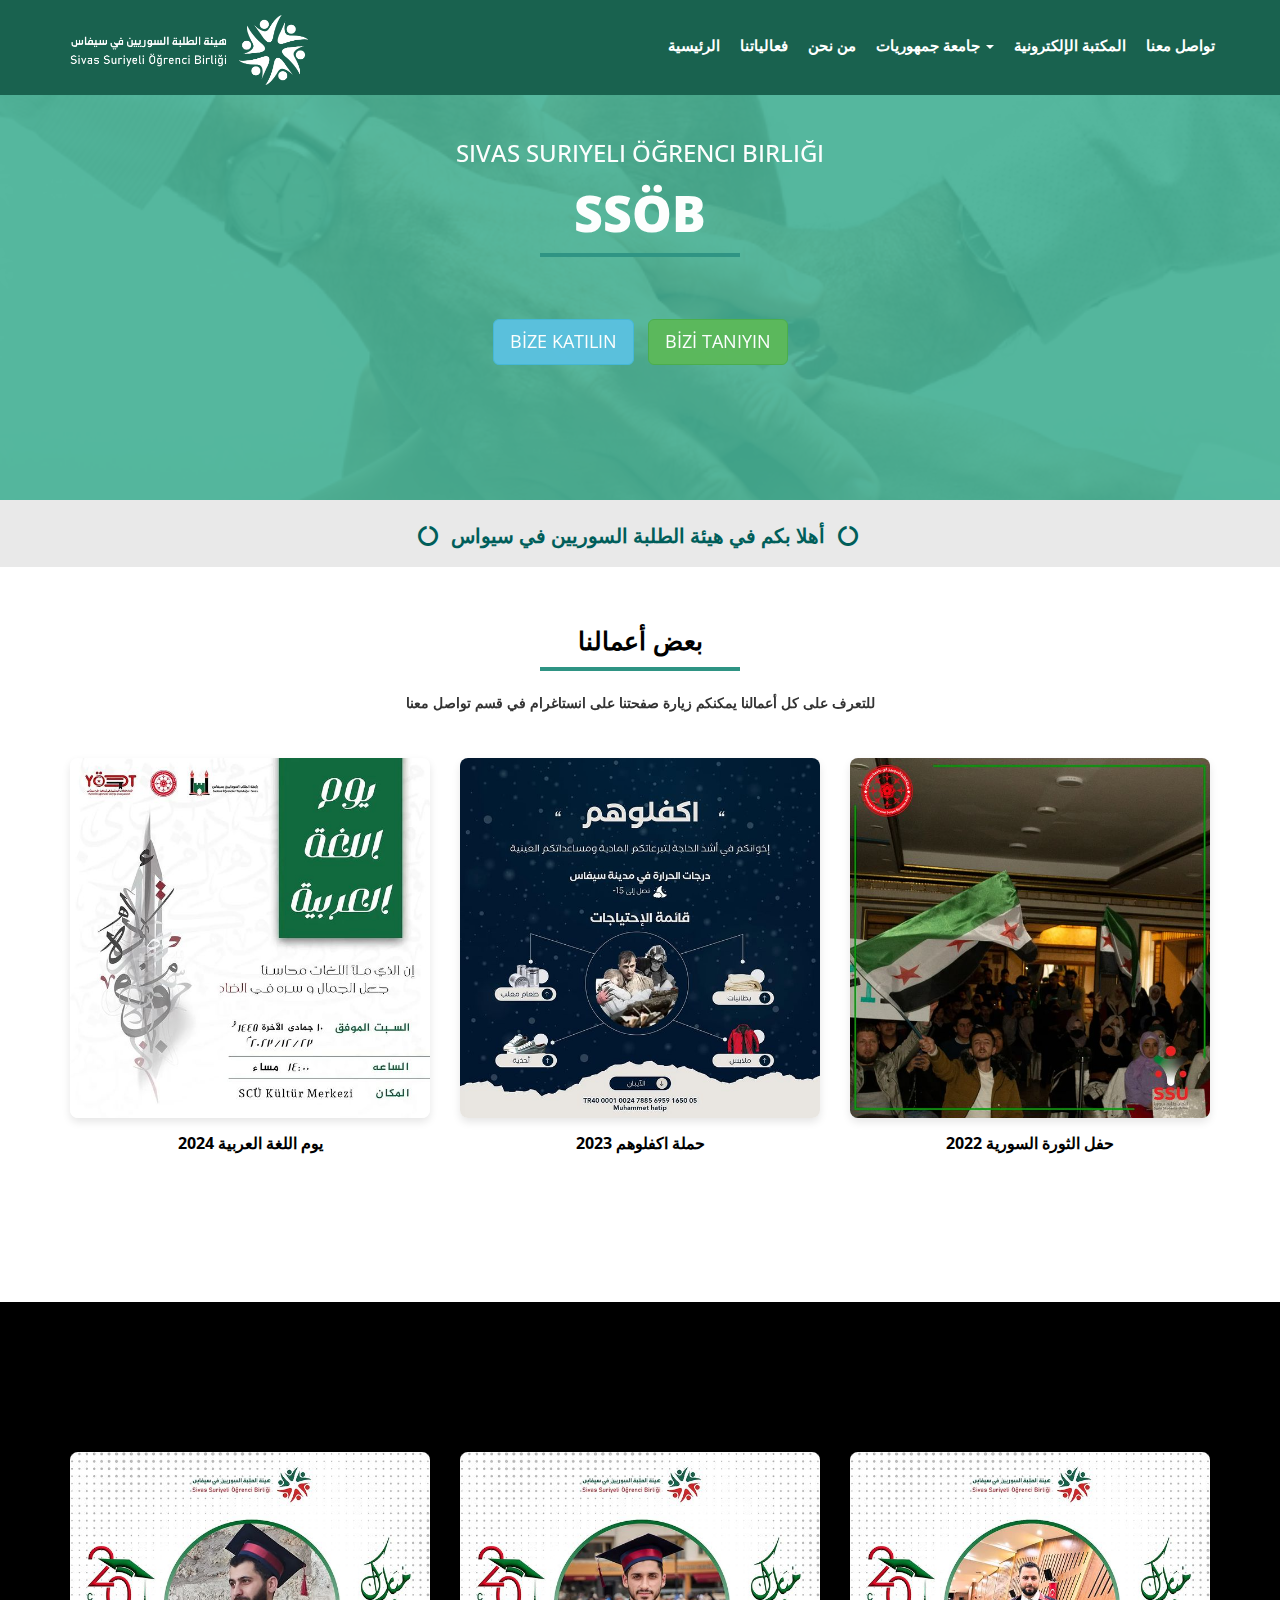
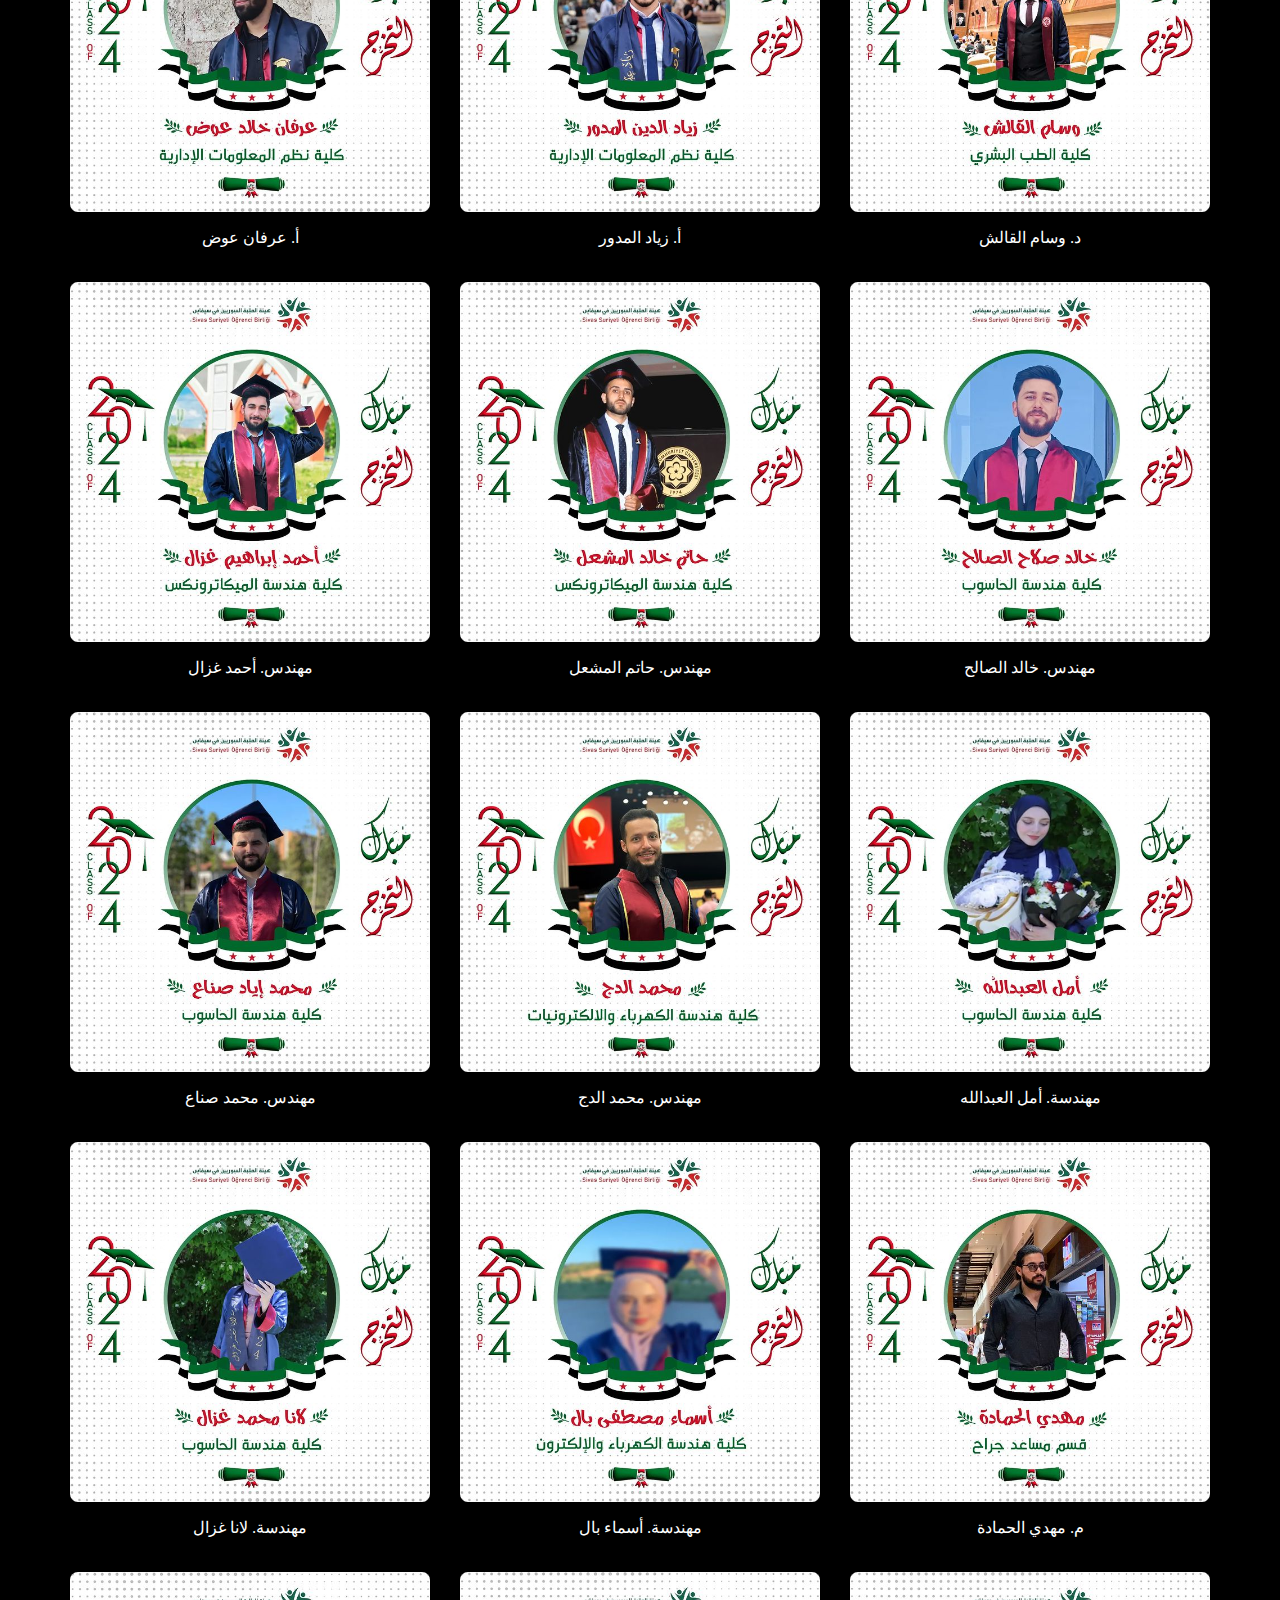
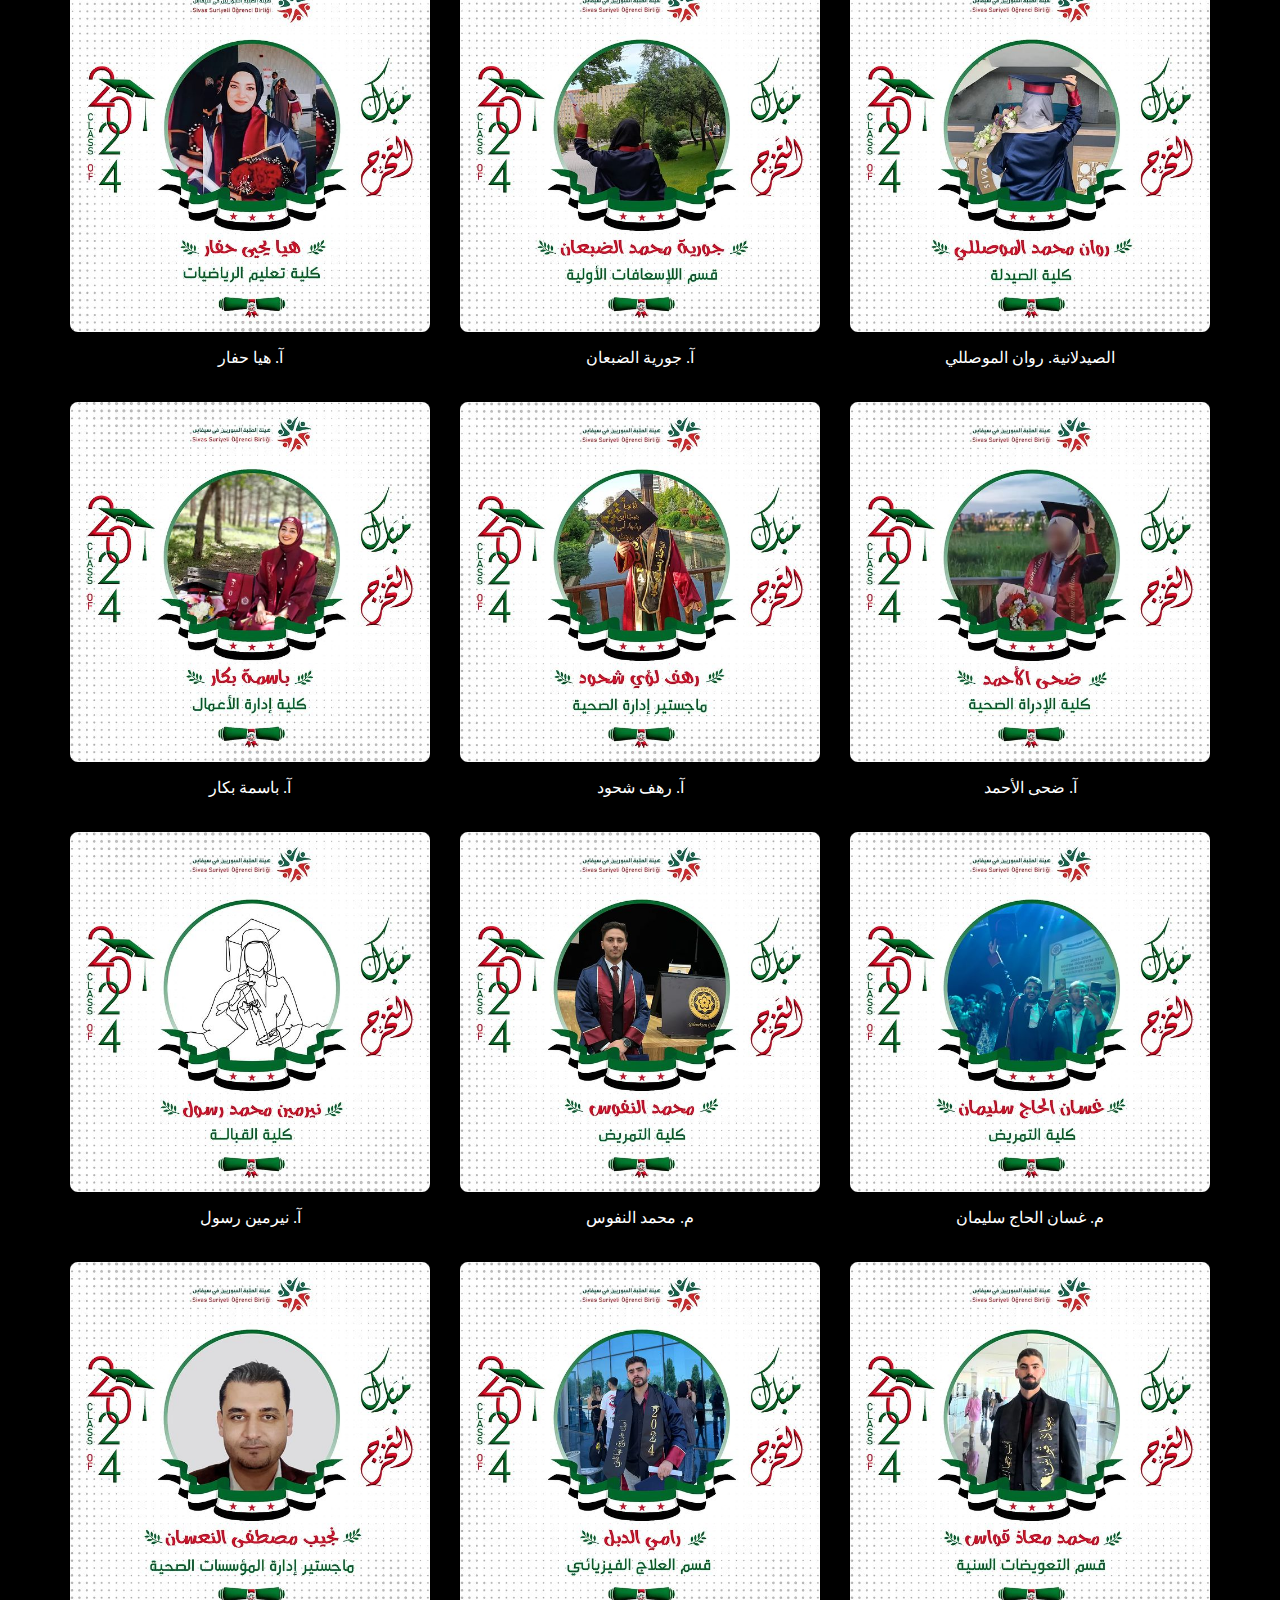
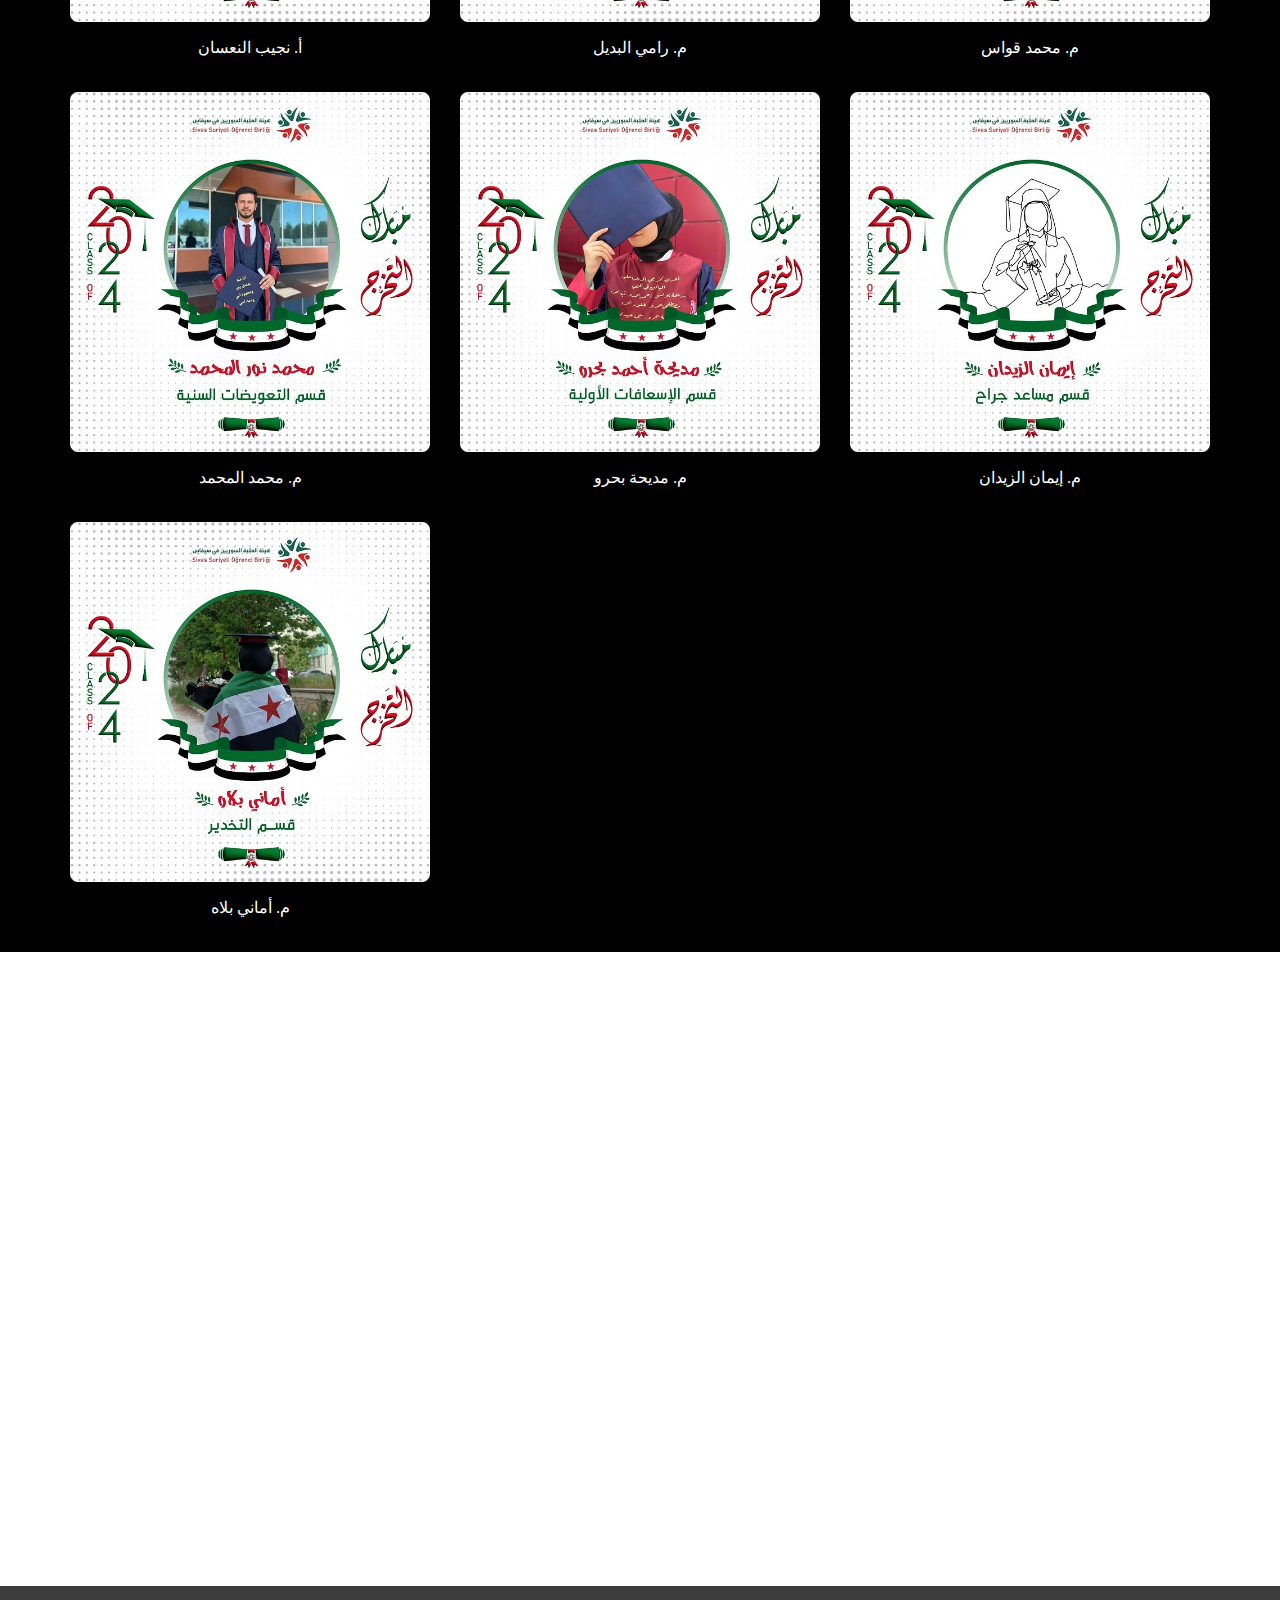
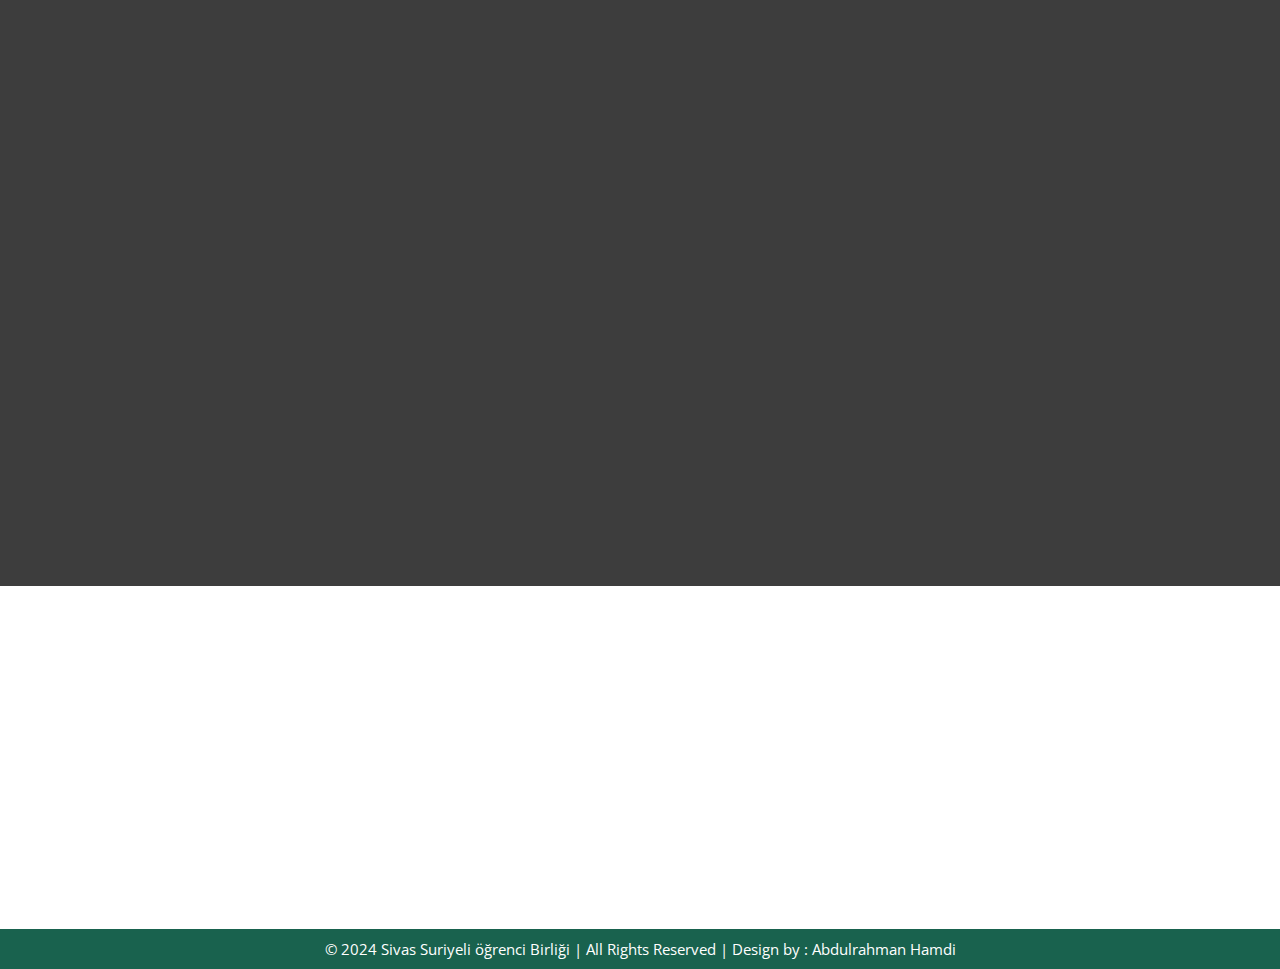
<file: index.html>
﻿<!DOCTYPE html>
<html xmlns="http://www.w3.org/1999/xhtml">
<head>
    <meta charset="utf-8" />
    <meta name="viewport" content="width=device-width, initial-scale=1, maximum-scale=1" />
    <meta name="description" content="" />
    <meta name="author" content="" />
    <title>SSOB</title>
    <!-- BOOTSTRAP CORE STYLE CSS -->
    <link href="assets/css/bootstrap.css" rel="stylesheet" />
    <!-- FONT AWESOME CSS -->
<link href="assets/css/font-awesome.min.css" rel="stylesheet" />
     <!-- FLEXSLIDER CSS -->
<link href="assets/css/flexslider.css" rel="stylesheet" />
    <!-- CUSTOM STYLE CSS -->
    <link href="assets/css/style.css" rel="stylesheet" />    
  <!-- Google	Fonts -->
	<link href='http://fonts.googleapis.com/css?family=Open+Sans:400,700,300' rel='stylesheet' type='text/css' />
</head>
<body>
   
    <div class="navbar navbar-inverse navbar-fixed-top" id="menu">
        <div class="container">
            <div class="navbar-header">
                <button type="button" class="navbar-toggle" data-toggle="collapse" data-target=".navbar-collapse">
                    <span class="icon-bar"></span>
                    <span class="icon-bar"></span>
                    <span class="icon-bar"></span>
                </button>
                <a class="navbar-brand" href="#"><img class="logo-custom" src="assets/img/logo180-50.png" alt="" /></a>
            </div>
            <div class="navbar-collapse collapse move-me">
                <ul class="nav navbar-nav navbar-right">
                    <li><a href="index.html">الرئيسية</a></li>
                    <li><a href="our_events.html">فعالياتنا</a></li>
                    <li><a href="ssob.html">من نحن</a></li>
                    <li class="dropdown">
                        <a href="#" class="dropdown-toggle" data-toggle="dropdown">جامعة جمهوريات <span class="caret"></span></a>
                        <ul class="dropdown-menu">
                            <li><a href="our_faculty.html">الكليات</a></li>
                            <li><a href="our_vocational.html">المعاهد</a></li>
                            <li><a href="Foreign_students.html">الطلبة الأجانب</a></li>
                            <li><a href="scu.html">تعريف عن الجامعة</a></li>
                        </ul>
                        <li><a href="#">المكتبة الإلكترونية</a></li>
                        <li><a href="#contact-now">تواصل معنا</a></li>
                    </li>
                </ul>
            </div>
        </div>
    </div>
    
      <!--NAVBAR SECTION END-->
       <div class="home-sec" id="home" >
           <div class="overlay">
 <div class="container">
           <div class="row text-center " >
           
               <div class="col-lg-12  col-md-12 col-sm-12">
               
                <div class="flexslider set-flexi" id="main-section" >
                    <ul class="slides move-me">
                        <!-- Slider 01 -->
                        <li>
                              <h3>Sivas Suriyeli öğrenci Birliği</h3>
                           <h1>SSÖB</h1>
                            <a  href="https://www.instagram.com/scu.sob/" class="btn btn-info btn-lg" >
                                BİZE KATILIN
                            </a>
                             <a  href="ssob.html" class="btn btn-success btn-lg" >
                               BİZİ TANIYIN
                            </a>
                        </li>
                        <!-- End Slider 01 -->
                        
                        <!-- Slider 02 -->
                        <li>
                            <h3>Sivas Syrian Student Union</h3>
                           <h1>sssu</h1>
                             <a  href="https://www.instagram.com/scu.sob/" class="btn btn-primary btn-lg" >
                                JOIN US 
                            </a>
                             <a  href="ssob.html" class="btn btn-danger btn-lg" >
                                GET TO KNOW US
                            </a>
                        </li>
                        <!-- End Slider 02 -->
                        
                        <!-- Slider 03 -->
                        <li>
                            <h3>هيئة الطلبة السوريين في سيواس</h3>
                           <h1>ssöb</h1>
                             <a  href="https://www.instagram.com/scu.sob/" class="btn btn-default btn-lg" >
                                انضم إلينا 
                            </a>
                             <a  href="ssob.html" class="btn btn-info btn-lg" >
                                تعرف علينا
                            </a>
                        </li>
                        <!-- End Slider 03 -->
                    </ul>
                </div>

            </div>
                
               </div>
                </div>
           </div>
           
       </div>
       <!--HOME SECTION END-->   
    <div  class="tag-line" >
         <div class="container">
           <div class="row  text-center" >
           
               <div class="col-lg-12  col-md-12 col-sm-12">
               
        <h2 data-scroll-reveal="enter from the bottom after 0.1s" ><i class="fa fa-circle-o-notch"></i> أهلا بكم في هيئة الطلبة السوريين في سيواس <i class="fa fa-circle-o-notch"></i> </h2>
                   </div>
               </div>
             </div>
        
    </div>
    <!--HOME SECTION TAG LINE END-->   
         <div id="features-sec" class="container set-pad" >
             <div class="row text-center">
                 <div class="col-lg-8 col-lg-offset-2 col-md-8 col-sm-8 col-md-offset-2 col-sm-offset-2">
                     <h1 data-scroll-reveal="enter from the bottom after 0.2s"  class="header-line">بعض أعمالنا</h1>
                     <p data-scroll-reveal="enter from the bottom after 0.3s" style="font-weight: bold;">
                        للتعرف على كل أعمالنا يمكنكم زيارة صفحتنا على انستاغرام في قسم تواصل معنا
                    </p>
                    
                 </div>

             </div>
             <!--/.HEADER LINE END-->


           <div class="row" >
           
               
            <div class="row gallery">
                <div class="container">
                    <div class="row">
                        <div class="col-lg-4 col-md-4 col-sm-6 gallery-item">
                            <a href="https://www.instagram.com/p/C1QFQbPoozl/">
                                <img src="assets/img/works/1.jpg" alt="Photo 1 Description" class="img-responsive">
                            </a>
                            <p class="photo-description" style="color: black; font-weight: bold;">يوم اللغة العربية 2024</p>
                            <div class="col-lg-4  col-md-4 col-sm-4" data-scroll-reveal="enter from the bottom after 0.5s">
                                <div class="about-div">
                          <a href="https://www.instagram.com/p/C1QFQbPoozl/" class="btn btn-info btn-set"  >اضغط هنا</a>
                           </div>
                              </div>
                        </div>
                        <div class="col-lg-4 col-md-4 col-sm-6 gallery-item">
                            <a href="https://www.instagram.com/p/Coh0J-WNzcc/">
                                <img src="assets/img/works/2.jpg" alt="Photo 2 Description" class="img-responsive">
                            </a>
                            <p class="photo-description" style="color: black; font-weight: bold;">حملة اكفلوهم 2023</p>
                            <div class="col-lg-4  col-md-4 col-sm-4" data-scroll-reveal="enter from the bottom after 0.6s">
                                <div class="about-div">
                                    <a href="https://www.instagram.com/p/Coh0J-WNzcc/" class="btn btn-info btn-set"  >اضغط هنا</a>
                                </div>
                              </div>
                        </div>
                        <div class="col-lg-4 col-md-4 col-sm-6 gallery-item">
                            <a href="https://www.instagram.com/p/CbTPwP8o67W/">
                                <img src="assets/img/works/3.jpg" alt="Photo 3 Description" class="img-responsive">
                            </a>
                            <p class="photo-description" style="color: black; font-weight: bold;">حفل الثورة السورية 2022</p>
                            <div class="col-lg-4  col-md-4 col-sm-4" data-scroll-reveal="enter from the bottom after 0.7s">
                                <div class="about-div">
                                    <a href="https://www.instagram.com/p/CbTPwP8o67W/" class="btn btn-info btn-set"  >اضغط هنا</a>
                                </div>
                              </div>
                        </div>
                    </div>
                </div>
            </div>
                </div>
                   </div>
                 
                 
               </div>
             </div>
   <!-- FEATURES SECTION END-->
    <div id="faculty-sec" >
    <div class="container set-pad">
             <div class="row text-center">
                 <div class="col-lg-8 col-lg-offset-2 col-md-8 col-sm-8 col-md-offset-2 col-sm-offset-2">
                     <h1 data-scroll-reveal="enter from the bottom after 0.1s" class="header-line">خريجي جمهوريات 2024</h1>

                 </div>

             </div>
             <!--/.HEADER LINE END-->

           <div class="row" >
            <div class="row gallery">
                <div class="container">
                    <div class="row">
                        <div class="col-lg-4 col-md-4 col-sm-6 gallery-item">
                            <a href="https://www.instagram.com/p/C84ZHh_oZs-/">
                                <img src="assets/img/mezun/1.jpg" alt="Photo 1 Description" class="img-responsive">
                            </a>
                            <p class="photo-description">أ. عرفان عوض</p>
                        </div>
                        <div class="col-lg-4 col-md-4 col-sm-6 gallery-item">
                            <a href="https://www.instagram.com/p/C84ZHh_oZs-/">
                                <img src="assets/img/mezun/2.jpg" alt="Photo 2 Description" class="img-responsive">
                            </a>
                            <p class="photo-description">أ. زياد المدور</p>
                        </div>
                        <div class="col-lg-4 col-md-4 col-sm-6 gallery-item">
                            <a href="https://www.instagram.com/p/C9FzRzKoCz9/">
                                <img src="assets/img/mezun/3.jpg" alt="Photo 3 Description" class="img-responsive">
                            </a>
                            <p class="photo-description">د. وسام القالش</p>
                        </div>
                        <div class="col-lg-4 col-md-4 col-sm-6 gallery-item">
                            <a href="https://www.instagram.com/p/C9J-sXyIPk8/">
                                <img src="assets/img/mezun/4.jpg" alt="Photo 4 Description" class="img-responsive">
                            </a>
                            <p class="photo-description">مهندس. أحمد غزال</p>
                        </div>
                        <div class="col-lg-4 col-md-4 col-sm-6 gallery-item">
                            <a href="https://www.instagram.com/p/C9J-sXyIPk8/">
                                <img src="assets/img/mezun/5.jpg" alt="Photo 5 Description" class="img-responsive">
                            </a>
                            <p class="photo-description">مهندس. حاتم المشعل</p>
                        </div>
                        <div class="col-lg-4 col-md-4 col-sm-6 gallery-item">
                            <a href="https://www.instagram.com/p/C9IXa2BIYCO/">
                                <img src="assets/img/mezun/6.jpg" alt="Photo 6 Description" class="img-responsive">
                            </a>
                            <p class="photo-description">مهندس. خالد الصالح</p>
                        </div>
                        <div class="col-lg-4 col-md-4 col-sm-6 gallery-item">
                            <a href="https://www.instagram.com/p/C9IXa2BIYCO/">
                                <img src="assets/img/mezun/7.jpg" alt="Photo 7 Description" class="img-responsive">
                            </a>
                            <p class="photo-description">مهندس. محمد صناع</p>
                        </div>
                        <div class="col-lg-4 col-md-4 col-sm-6 gallery-item">
                            <a href="https://www.instagram.com/p/C9IXa2BIYCO/">
                                <img src="assets/img/mezun/8.jpg" alt="Photo 8 Description" class="img-responsive">
                            </a>
                            <p class="photo-description">مهندس. محمد الدج</p>
                        </div>
                        <div class="col-lg-4 col-md-4 col-sm-6 gallery-item">
                            <a href="https://www.instagram.com/p/C9HvxzmIaad/">
                                <img src="assets/img/mezun/9.jpg" alt="Photo 9 Description" class="img-responsive">
                            </a>
                            <p class="photo-description">مهندسة. أمل العبدالله</p>
                        </div>
                        <div class="col-lg-4 col-md-4 col-sm-6 gallery-item">
                            <a href="https://www.instagram.com/p/C9HvxzmIaad/">
                                <img src="assets/img/mezun/10.jpg" alt="Photo 10 Description" class="img-responsive">
                            </a>
                            <p class="photo-description">مهندسة. لانا غزال</p>
                        </div>
                        <div class="col-lg-4 col-md-4 col-sm-6 gallery-item">
                            <a href="https://www.instagram.com/p/C9HvxzmIaad/">
                                <img src="assets/img/mezun/11.jpg" alt="Photo 11 Description" class="img-responsive">
                            </a>
                            <p class="photo-description">مهندسة. أسماء بال</p>
                        </div>
                        <div class="col-lg-4 col-md-4 col-sm-6 gallery-item">
                            <a href="https://www.instagram.com/p/C81zrEYo3h1/">
                                <img src="assets/img/mezun/12.jpg" alt="Photo 12 Description" class="img-responsive">
                            </a>
                            <p class="photo-description">م. مهدي الحمادة</p>
                        </div>
                        <div class="col-lg-4 col-md-4 col-sm-6 gallery-item">
                            <a href="https://www.instagram.com/p/C9FTVJqI7gK/">
                                <img src="assets/img/mezun/13.jpg" alt="Photo 13 Description" class="img-responsive">
                            </a>
                            <p class="photo-description">آ. هيا حفار</p>
                        </div>
                        <div class="col-lg-4 col-md-4 col-sm-6 gallery-item">
                            <a href="https://www.instagram.com/p/C9FTVJqI7gK/">
                                <img src="assets/img/mezun/14.jpg" alt="Photo 14 Description" class="img-responsive">
                            </a>
                            <p class="photo-description">آ. جورية الضبعان</p>
                        </div>
                        <div class="col-lg-4 col-md-4 col-sm-6 gallery-item">
                            <a href="https://www.instagram.com/p/C9DP7qwo9QA/">
                                <img src="assets/img/mezun/15.jpg" alt="Photo 15 Description" class="img-responsive">
                            </a>
                            <p class="photo-description">الصيدلانية. روان الموصللي</p>
                        </div>
                        <div class="col-lg-4 col-md-4 col-sm-6 gallery-item">
                            <a href="https://www.instagram.com/p/C9CyXTaIB_L/">
                                <img src="assets/img/mezun/16.jpg" alt="Photo 16 Description" class="img-responsive">
                            </a>
                            <p class="photo-description">آ. باسمة بكار</p>
                        </div>
                        <div class="col-lg-4 col-md-4 col-sm-6 gallery-item">
                            <a href="https://www.instagram.com/p/C82BRepo_Hg/">
                                <img src="assets/img/mezun/17.jpg" alt="Photo 17 Description" class="img-responsive">
                            </a>
                            <p class="photo-description">آ. رهف شحود</p>
                        </div>
                        <div class="col-lg-4 col-md-4 col-sm-6 gallery-item">
                            <a href="https://www.instagram.com/p/C82BRepo_Hg/">
                                <img src="assets/img/mezun/18.jpg" alt="Photo 18 Description" class="img-responsive">
                            </a>
                            <p class="photo-description">آ. ضحى الأحمد</p>
                        </div>
                        <div class="col-lg-4 col-md-4 col-sm-6 gallery-item">
                            <a href="https://www.instagram.com/p/C82BRepo_Hg/">
                                <img src="assets/img/mezun/19.jpg" alt="Photo 19 Description" class="img-responsive">
                            </a>
                            <p class="photo-description">آ. نيرمين رسول</p>
                        </div>
                        <div class="col-lg-4 col-md-4 col-sm-6 gallery-item">
                            <a href="https://www.instagram.com/p/C82aIonIjSR/">
                                <img src="assets/img/mezun/20.jpg" alt="Photo 20 Description" class="img-responsive">
                            </a>
                            <p class="photo-description">م. محمد النفوس</p>
                        </div>
                        <div class="col-lg-4 col-md-4 col-sm-6 gallery-item">
                            <a href="https://www.instagram.com/p/C82aIonIjSR/">
                                <img src="assets/img/mezun/21.jpg" alt="Photo 21 Description" class="img-responsive">
                            </a>
                            <p class="photo-description">م. غسان الحاج سليمان</p>
                        </div>
                        <div class="col-lg-4 col-md-4 col-sm-6 gallery-item">
                            <a href="https://www.instagram.com/p/C82aIonIjSR/">
                                <img src="assets/img/mezun/22.jpg" alt="Photo 21 Description" class="img-responsive">
                            </a>
                            <p class="photo-description">أ. نجيب النعسان</p>
                        </div>
                        <div class="col-lg-4 col-md-4 col-sm-6 gallery-item">
                            <a href="https://www.instagram.com/p/C84LExIIp04/">
                                <img src="assets/img/mezun/23.jpg" alt="Photo 21 Description" class="img-responsive">
                            </a>
                            <p class="photo-description">م. رامي البديل</p>
                        </div>
                        <div class="col-lg-4 col-md-4 col-sm-6 gallery-item">
                            <a href="hhttps://www.instagram.com/p/C84LExIIp04/">
                                <img src="assets/img/mezun/24.jpg" alt="Photo 21 Description" class="img-responsive">
                            </a>
                            <p class="photo-description">م. محمد قواس</p>
                        </div>
                        <div class="col-lg-4 col-md-4 col-sm-6 gallery-item">
                            <a href="https://www.instagram.com/p/C84LExIIp04/">
                                <img src="assets/img/mezun/25.jpg" alt="Photo 21 Description" class="img-responsive">
                            </a>
                            <p class="photo-description">م. محمد المحمد</p>
                        </div>
                        <div class="col-lg-4 col-md-4 col-sm-6 gallery-item">
                            <a href="https://www.instagram.com/p/C81e7aPIS84/">
                                <img src="assets/img/mezun/26.jpg" alt="Photo 21 Description" class="img-responsive">
                            </a>
                            <p class="photo-description">م. مديحة بحرو</p>
                        </div>
                        <div class="col-lg-4 col-md-4 col-sm-6 gallery-item">
                            <a href="https://www.instagram.com/p/C81e7aPIS84/">
                                <img src="assets/img/mezun/27.jpg" alt="Photo 21 Description" class="img-responsive">
                            </a>
                            <p class="photo-description">م. إيمان الزيدان</p>
                        </div>
                        <div class="col-lg-4 col-md-4 col-sm-6 gallery-item">
                            <a href="https://www.instagram.com/p/C81e7aPIS84/">
                                <img src="assets/img/mezun/28.jpg" alt="Photo 21 Description" class="img-responsive">
                            </a>
                            <p class="photo-description">م. أماني بلاه</p>
                        </div>
                    </div>
                </div>
                
            </div>
            
        </div>
    </div>
               

               </div>
             </div>
        </div>
    <!-- FACULTY SECTION END-->
      <div id="course-sec" class="container set-pad">
             <div class="row text-center">
                 <div class="col-lg-8 col-lg-offset-2 col-md-8 col-sm-8 col-md-offset-2 col-sm-offset-2">
                     <h1 data-scroll-reveal="enter from the bottom after 0.1s" class="header-line">مساراتنا </h1>
                     <p data-scroll-reveal="enter from the bottom after 0.3s" style="font-size: 20px;">
                        قمنا بتقديم العديد من الخدمات الدراسيه من كورسات وغيرها والتعاون مع الطلاب من خلال تقديم يد العون لهم في الاقساط الجامعة وغيرها سنتعرف باقي التفاصيل لاحقاً                    </p>
                    
                 </div>

             </div>
             <!--/.HEADER LINE END-->


           <div class="row set-row-pad" >
           <div class="col-lg-6 col-md-6 col-sm-6 " data-scroll-reveal="enter from the bottom after 0.4s" >
                 <img src="assets/img/building.png" class="img-thumbnail" />
           </div>
               <div class="col-lg-4 col-md-4 col-sm-4 col-lg-offset-1 col-md-offset-1 col-sm-offset-1">
                   <div class="panel-group" id="accordion">
                        <div class="panel panel-default" data-scroll-reveal="enter from the bottom after 0.5s">
                            <div class="panel-heading" >
                                <h4 class="panel-title">
                                    <a data-toggle="collapse" data-parent="#accordion" href="#collapse1" class="collapsed">
                                  <strong>   </strong> حلم يبنى التفاصيل لاحقاً
                                    </a>
                                </h4>
                            </div>
                            <div id="collapse1" class="panel-collapse collapse" style="height: 0px;">
                                <div class="panel-body">
                                    <p> لاحقاً</p>
                                </div>
                            </div>
                        </div>
                        <div class="panel panel-default" data-scroll-reveal="enter from the bottom after 0.7s">
                            <div class="panel-heading">
                                <h4 class="panel-title">
                                    <a data-toggle="collapse" data-parent="#accordion" href="#collapse2" class="collapsed">
                                      <strong>   soon..</strong>  كورسات الهيئة
                                    </a>
                                </h4>
                            </div>
                            <div id="collapse2" class="panel-collapse collapse" style="height: 0px;">
                                <div class="panel-body">
                                    <p>
                                        لاحقاً
                                    </p>
                                </div>
                            </div>
                        </div>
                        <div class="panel panel-default" data-scroll-reveal="enter from the bottom after 0.9s">
                            <div class="panel-heading">
                                <h4 class="panel-title">
                                    <a data-toggle="collapse" data-parent="#accordion" href="#collapse3" class="collapsed">
                                        <strong>   soon...</strong>هذا القسم سيتم إضافته لاحقاً
                                    </a>
                                </h4>
                            </div>
                            <div id="collapse3" class="panel-collapse collapse"  style="height: 0px;">
                                <div class="panel-body">
                                    <p>
                                        لاحقاً
                                    </p>
                                </div>
                            </div>
                        </div>
                    </div>
                   <div class="alert alert-info" data-scroll-reveal="enter from the bottom after 1.1s" >
                       <span style="font-size:40px;">
                          <strong> لاحقاً </strong> 
                           <hr />
                           قريباً
                       </span>
                   </div>
           </div>
             
                 
                 
               </div>
             </div>
      <!-- COURSES SECTION END-->
    <div id="contact-sec"   >
           <div class="overlay">
 <div class="container set-pad">

             <!--/.HEADER LINE END-->
           <div class="row set-row-pad"  data-scroll-reveal="enter from the bottom after 0.5s" >
           
               
                 <div class="col-lg-8 col-lg-offset-2 col-md-8 col-md-offset-2 col-sm-8 col-sm-offset-2">

                </div>

                   
     
              
              
                
               </div>
                </div>
          </div> 
       </div>
 
<div class="container">
    <div class="row set-row-pad"  >
    <div class="col-lg-4 col-md-4 col-sm-4   col-lg-offset-1 col-md-offset-1 col-sm-offset-1 " data-scroll-reveal="enter from the bottom after 0.4s">
    
        <h2 ><strong>Konumumuz / موقعنا </strong></h2>
    <hr />
        <div>
            <h4>Sivas Cumhuriyet Üniversitesi, Merkez Merkez, 58140, 58070 Sivas Merkez/Sivas</h4>
            <h4>Türkiye.</h4>
            <div class="contact-info" id="contact-now">
                <h4><strong>Call:</strong> <a href="tel:+905314551282">+90 5314551282</a></h4>
             <h4><strong>Email: </strong><a href="mailto:suriyelitoplulugu@gmail.com">suriyelitoplulugu@gmail.com</a></h4>
         </div>
        </div>
    
    
    </div>
     <div class="col-lg-4 col-md-4 col-sm-4   col-lg-offset-1 col-md-offset-1 col-sm-offset-1" data-scroll-reveal="enter from the bottom after 0.4s">
    
        <h2 ><strong>Bizimle iletişime geçin / تواصل معنا </strong></h2>
    <hr />
        <div >
            <a href="https://www.facebook.com/suriyeli58/">  <img src="assets/img/Social/facebook.png" alt="" /> </a>
            <a href="https://chat.whatsapp.com/E4hRDPPmcILBNz0OeExBoW">  <img src="assets/img/Social/WhatsApp.png" alt="" /> </a>
         <a href="https://www.instagram.com/scu.sob/"> <img src="assets/img/Social/Instagram_icon.png" alt="" /></a>
        </div>
        </div>
    
    
    </div>
     </div>
    <!-- CONTACT SECTION END-->
    <div id="footer">
    &copy 2024 Sivas Suriyeli öğrenci Birliği | All Rights Reserved |  <a href="https://www.linkedin.com/in/abdulrahman-hamdi-54a8a6143/" style="color: #fff" target="_blank">Design by : Abdulrahman Hamdi</a>
    </div>
    <!-- FOOTER SECTION END-->
    
    <!--  Jquery Core Script -->
    <script src="assets/js/jquery-1.10.2.js"></script>
    <!--  Core Bootstrap Script -->
    <script src="assets/js/bootstrap.js"></script>
    <!--  Flexslider Scripts --> 
    <script src="assets/js/jquery.flexslider.js"></script>
    <!--  Scrolling Reveal Script -->
    <script src="assets/js/scrollReveal.js"></script>
    <!--  Scroll Scripts --> 
    <script src="assets/js/jquery.easing.min.js"></script>
    <!--  Custom Scripts --> 
    <script src="assets/js/custom.js"></script>
    </body>
    </html>
</file>
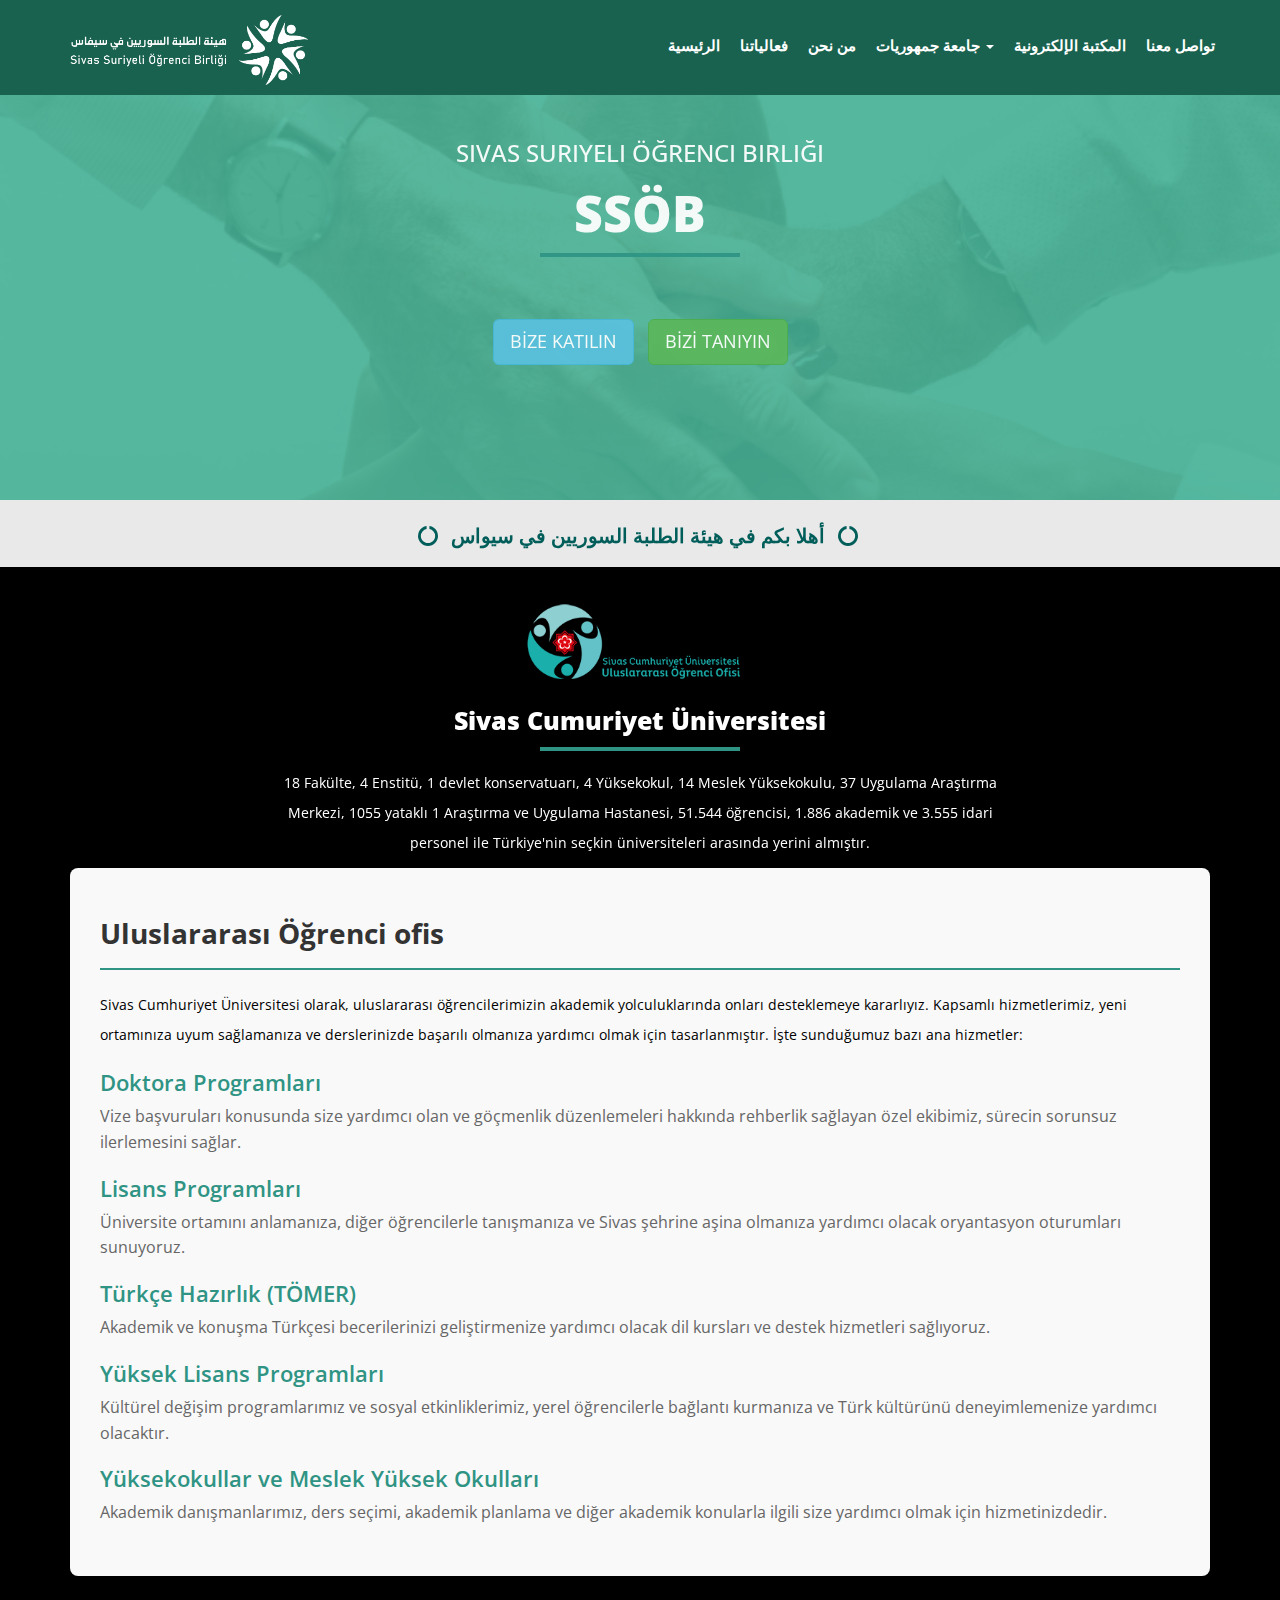
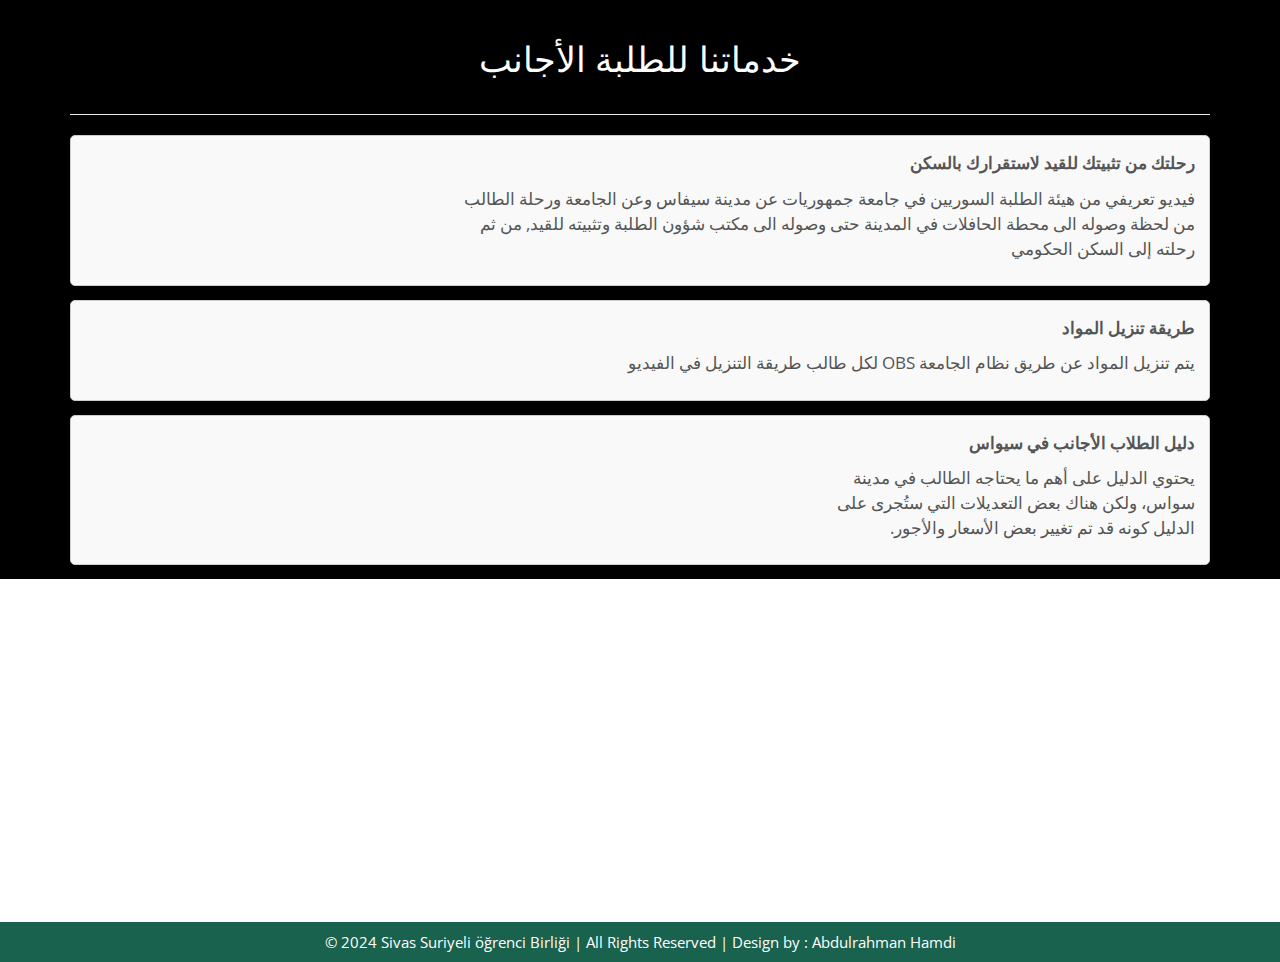
<file: Foreign_students.html>
<!DOCTYPE html>
<html xmlns="http://www.w3.org/1999/xhtml">
<head>
    <meta charset="utf-8" />
    <meta name="viewport" content="width=device-width, initial-scale=1, maximum-scale=1" />
    <meta name="description" content="" />
    <meta name="author" content="" />
    <title>SSOB</title>
    <!-- BOOTSTRAP CORE STYLE CSS -->
    <link href="assets/css/bootstrap.css" rel="stylesheet" />
    <!-- FONT AWESOME CSS -->
<link href="assets/css/font-awesome.min.css" rel="stylesheet" />
     <!-- FLEXSLIDER CSS -->
<link href="assets/css/flexslider.css" rel="stylesheet" />
    <!-- CUSTOM STYLE CSS -->
    <link href="assets/css/style.css" rel="stylesheet" />    
  <!-- Google	Fonts -->
	<link href='http://fonts.googleapis.com/css?family=Open+Sans:400,700,300' rel='stylesheet' type='text/css' />
</head>
<body>
   
    <div class="navbar navbar-inverse navbar-fixed-top" id="menu">
        <div class="container">
            <div class="navbar-header">
                <button type="button" class="navbar-toggle" data-toggle="collapse" data-target=".navbar-collapse">
                    <span class="icon-bar"></span>
                    <span class="icon-bar"></span>
                    <span class="icon-bar"></span>
                </button>
                <a class="navbar-brand" href="#"><img class="logo-custom" src="assets/img/logo180-50.png" alt="" /></a>
            </div>
            <div class="navbar-collapse collapse move-me">
                <ul class="nav navbar-nav navbar-right">
                    <li><a href="index.html">الرئيسية</a></li>
                    <li><a href="our_events.html">فعالياتنا</a></li>
                    <li><a href="ssob.html">من نحن</a></li>
                    <li class="dropdown">
                        <a href="#" class="dropdown-toggle" data-toggle="dropdown">جامعة جمهوريات <span class="caret"></span></a>
                        <ul class="dropdown-menu">
                            <li><a href="our_faculty.html">الكليات</a></li>
                            <li><a href="our_vocational.html">المعاهد</a></li>
                            <li><a href="Foreign_students.html">الطلبة الأجانب</a></li>
                            <li><a href="scu.html">تعريف عن الجامعة</a></li>
                        </ul>
                        <li><a href="#">المكتبة الإلكترونية</a></li>
                        <li><a href="#contact-now">تواصل معنا</a></li>
                    </li>
                </ul>
            </div>
        </div>
    </div>
    
      <!--NAVBAR SECTION END-->
       <div class="home-sec" id="home" >
           <div class="overlay">
 <div class="container">
           <div class="row text-center " >
           
               <div class="col-lg-12  col-md-12 col-sm-12">
               
                <div class="flexslider set-flexi" id="main-section" >
                    <ul class="slides move-me">
                        <!-- Slider 01 -->
                        <li>
                              <h3>Sivas Suriyeli öğrenci Birliği</h3>
                           <h1>SSÖB</h1>
                            <a  href="https://www.instagram.com/scu.sob/" class="btn btn-info btn-lg" >
                                BİZE KATILIN
                            </a>
                             <a  href="ssob.html" class="btn btn-success btn-lg" >
                               BİZİ TANIYIN
                            </a>
                        </li>
                        <!-- End Slider 01 -->
                        
                        <!-- Slider 02 -->
                        <li>
                            <h3>Sivas Syrian Student Union</h3>
                           <h1>sssu</h1>
                             <a  href="https://www.instagram.com/scu.sob/" class="btn btn-primary btn-lg" >
                                JOIN US 
                            </a>
                             <a  href="ssob.html" class="btn btn-danger btn-lg" >
                                GET TO KNOW US
                            </a>
                        </li>
                        <!-- End Slider 02 -->
                        
                        <!-- Slider 03 -->
                        <li>
                            <h3>هيئة الطلبة السوريين في سيواس</h3>
                           <h1>ssöb</h1>
                             <a  href="https://www.instagram.com/scu.sob/" class="btn btn-default btn-lg" >
                                انضم إلينا 
                            </a>
                             <a  href="ssob.html" class="btn btn-info btn-lg" >
                                تعرف علينا
                            </a>
                        </li>
                        <!-- End Slider 03 -->
                    </ul>
                </div>

            </div>
                
               </div>
                </div>
           </div>
           
       </div>
       <!--HOME SECTION END-->   
    <div  class="tag-line" >
         <div class="container">
           <div class="row  text-center" >
           
               <div class="col-lg-12  col-md-12 col-sm-12">
               
        <h2 data-scroll-reveal="enter from the bottom after 0.1s" ><i class="fa fa-circle-o-notch"></i> أهلا بكم في هيئة الطلبة السوريين في سيواس <i class="fa fa-circle-o-notch"></i> </h2>
                   </div>
               </div>
             </div>
        
    </div>
   <!-- FEATURES SECTION END-->
    <div id="faculty-sec" >
    <div class="container set-pad">
        <div class="row text-center">
            <div class="col-lg-8 col-lg-offset-2 col-md-8 col-sm-8 col-md-offset-2 col-sm-offset-2">
                <div class="header-container">
                    <a href="https://iso.cumhuriyet.edu.tr/" target="_blank">
                    <img src="assets/img/faculty/logo_ulus.png" alt="Sivas University Logo" class="university-logo">
                </a>
                    <h1 data-scroll-reveal="enter from the bottom after 0.1s" class="header-line">Sivas Cumuriyet Üniversitesi</h1>
                </div>
                <p data-scroll-reveal="enter from the bottom after 0.3s">
                    18 Fakülte, 4 Enstitü, 1 devlet konservatuarı, 4 Yüksekokul, 14 Meslek Yüksekokulu, 37 Uygulama Araştırma Merkezi, 1055 yataklı 1 Araştırma ve Uygulama Hastanesi, 51.544 öğrencisi, 1.886 akademik ve 3.555 idari personel ile Türkiye'nin seçkin üniversiteleri arasında yerini almıştır.
                </p>
            </div>
        </div>
        
             <!--/.HEADER LINE END-->

           <div class="row" >
           
               <!-- Original Faculty Members -->
               <div class="col-lg-12 col-md-12 col-sm-12">
                <div class="servicesf-section">
                    <h2>Uluslararası Öğrenci ofis</h2>
<hr />
<p style="color:black;">
    Sivas Cumhuriyet Üniversitesi olarak, uluslararası öğrencilerimizin akademik yolculuklarında onları desteklemeye kararlıyız. Kapsamlı hizmetlerimiz, yeni ortamınıza uyum sağlamanıza ve derslerinizde başarılı olmanıza yardımcı olmak için tasarlanmıştır. İşte sunduğumuz bazı ana hizmetler:
</p>
<div class="servicef-item">
    <h3><a href="http://iso.cumhuriyet.edu.tr/28-doktora-programlari" class="service-link">Doktora Programları</a></h3>
    <p>
        Vize başvuruları konusunda size yardımcı olan ve göçmenlik düzenlemeleri hakkında rehberlik sağlayan özel ekibimiz, sürecin sorunsuz ilerlemesini sağlar.
    </p>
</div>
<div class="servicef-item">
    <h3><a href="http://iso.cumhuriyet.edu.tr/29-lisans-programlari" class="service-link">Lisans Programları</a></h3>
    <p>
        Üniversite ortamını anlamanıza, diğer öğrencilerle tanışmanıza ve Sivas şehrine aşina olmanıza yardımcı olacak oryantasyon oturumları sunuyoruz.
    </p>
</div>
<div class="servicef-item">
    <h3><a href="http://iso.cumhuriyet.edu.tr/30-turkce-hazirlik-tomer" class="service-link">Türkçe Hazırlık (TÖMER)</a></h3>
    <p>
        Akademik ve konuşma Türkçesi becerilerinizi geliştirmenize yardımcı olacak dil kursları ve destek hizmetleri sağlıyoruz.
    </p>
</div>
<div class="servicef-item">
    <h3><a href="http://iso.cumhuriyet.edu.tr/31-yuksek-lisans-programlari" class="service-link">Yüksek Lisans Programları</a></h3>
    <p>
        Kültürel değişim programlarımız ve sosyal etkinliklerimiz, yerel öğrencilerle bağlantı kurmanıza ve Türk kültürünü deneyimlemenize yardımcı olacaktır.
    </p>
</div>
<div class="servicef-item">
    <h3><a href="http://iso.cumhuriyet.edu.tr/32-yuksekokullar-ve-meslek-yuksek-okullari" class="service-link">Yüksekokullar ve Meslek Yüksek Okulları</a></h3>
    <p>
        Akademik danışmanlarımız, ders seçimi, akademik planlama ve diğer akademik konularla ilgili size yardımcı olmak için hizmetinizdedir.
    </p>
</div>
            
            
       


        </div>
    </div>
  </div>
</div>
</div>
<div id="faculty-sec">
    <div class="container set-pad">
        <div class="row text-center">
            <div class="col-lg-8 col-lg-offset-2 col-md-8 col-sm-8 col-md-offset-2 col-sm-offset-2">
                <p data-scroll-reveal="enter from the bottom after 0.3s" style="font-family: 'Comic Sans MS', cursive; font-size: 20px;">
                    
                </p>
            </div>
        </div>
        
        <!--/.HEADER LINE END-->
        <div class="row">
            <div class="col-lg-12">
                <h2 class="service-title">خدماتنا للطلبة الأجانب</h2>
                <hr />
                <div class="service-item">
                    <div class="col-lg-4  col-md-4 col-sm-4" data-scroll-reveal="enter from the bottom after 0.6s">
                        <div class="about-div">
                            <a href="https://www.instagram.com/tv/CiM-JfYMLZD/?igshid=NjIwNzIyMDk2Mg==" class="btn btn-info btn-set" style="background-color: #19624e; border: 2px solid #1d715b;">اضغط هنا</a>
                        </div>
                      </div>                
                      <p><strong>رحلتك من تثبيتك للقيد لاستقرارك بالسكن</strong></p>
                      <p>فيديو تعريفي من هيئة الطلبة السوريين في جامعة جمهوريات عن مدينة سيفاس وعن الجامعة ورحلة الطالب من لحظة وصوله الى محطة الحافلات في المدينة حتى وصوله الى مكتب شؤون الطلبة وتثبيته للقيد, من ثم رحلته إلى السكن الحكومي</p>
                </div>
                <div class="service-item">
                    <div class="col-lg-4  col-md-4 col-sm-4" data-scroll-reveal="enter from the bottom after 0.6s">
                        <div class="about-div">
                            <a href="https://youtu.be/umkHonfv0ew" class="btn btn-info btn-set" style="background-color: #19624e; border: 2px solid #1d715b;">اضغط هنا</a>
                        </div>
                      </div>  
                      <p><strong>طريقة تنزيل المواد</strong></p>
                      <p>يتم تنزيل المواد عن طريق نظام الجامعة OBS لكل طالب طريقة التنزيل في الفيديو</p>
                </div>
                <div class="service-item">
                    <div class="col-lg-4  col-md-4 col-sm-4" data-scroll-reveal="enter from the bottom after 0.6s">
                        <div class="about-div">
                            <a href="https://drive.google.com/file/d/1X-sxUFQtTOpysCblm28u0Zjogqt2Ubsv/view" class="btn btn-info btn-set" style="background-color: #19624e; border: 2px solid #1d715b;">اضغط هنا</a>
                        </div>
                      </div>  
                      <p><strong>دليل الطلاب الأجانب في سيواس</strong></p>
                      <p>يحتوي الدليل على أهم ما يحتاجه الطالب في مدينة سواس، ولكن هناك بعض التعديلات التي ستُجرى على الدليل كونه قد تم تغيير بعض الأسعار والأجور.</p>
                </div>
            </div>
        </div>
    </div>
</div>




<div class="container">
<div class="row set-row-pad"  >
<div class="col-lg-4 col-md-4 col-sm-4   col-lg-offset-1 col-md-offset-1 col-sm-offset-1 " data-scroll-reveal="enter from the bottom after 0.4s">

    <h2 ><strong>Konumumuz / موقعنا </strong></h2>
<hr />
    <div>
        <h4>Sivas Cumhuriyet Üniversitesi, Merkez Merkez, 58140, 58070 Sivas Merkez/Sivas</h4>
        <h4>Türkiye.</h4>
        <div class="contact-info" id="contact-now">
         <h4><strong>Call:</strong> <a href="tel:+905314551282">+90 5314551282</a></h4>
         <h4><strong>Email: </strong><a href="mailto:suriyelitoplulugu@gmail.com">suriyelitoplulugu@gmail.com</a></h4>
     </div>
    </div>


</div>
 <div class="col-lg-4 col-md-4 col-sm-4   col-lg-offset-1 col-md-offset-1 col-sm-offset-1" data-scroll-reveal="enter from the bottom after 0.4s">

    <h2 ><strong>Bizimle iletişime geçin / تواصل معنا </strong></h2>
<hr />
    <div >
        <a href="https://www.facebook.com/suriyeli58/">  <img src="assets/img/Social/facebook.png" alt="" /> </a>
        <a href="https://chat.whatsapp.com/E4hRDPPmcILBNz0OeExBoW">  <img src="assets/img/Social/WhatsApp.png" alt="" /> </a>
     <a href="https://www.instagram.com/scu.sob/"> <img src="assets/img/Social/Instagram_icon.png" alt="" /></a>
    </div>
    </div>


</div>
 </div>
<!-- CONTACT SECTION END-->
<div id="footer">
&copy 2024 Sivas Suriyeli öğrenci Birliği | All Rights Reserved |  <a href="https://www.linkedin.com/in/abdulrahman-hamdi-54a8a6143/" style="color: #fff" target="_blank">Design by : Abdulrahman Hamdi</a>
</div>
<!-- FOOTER SECTION END-->

<!--  Jquery Core Script -->
<script src="assets/js/jquery-1.10.2.js"></script>
<!--  Core Bootstrap Script -->
<script src="assets/js/bootstrap.js"></script>
<!--  Flexslider Scripts --> 
<script src="assets/js/jquery.flexslider.js"></script>
<!--  Scrolling Reveal Script -->
<script src="assets/js/scrollReveal.js"></script>
<!--  Scroll Scripts --> 
<script src="assets/js/jquery.easing.min.js"></script>
<!--  Custom Scripts --> 
<script src="assets/js/custom.js"></script>
</body>
</html>
</file>
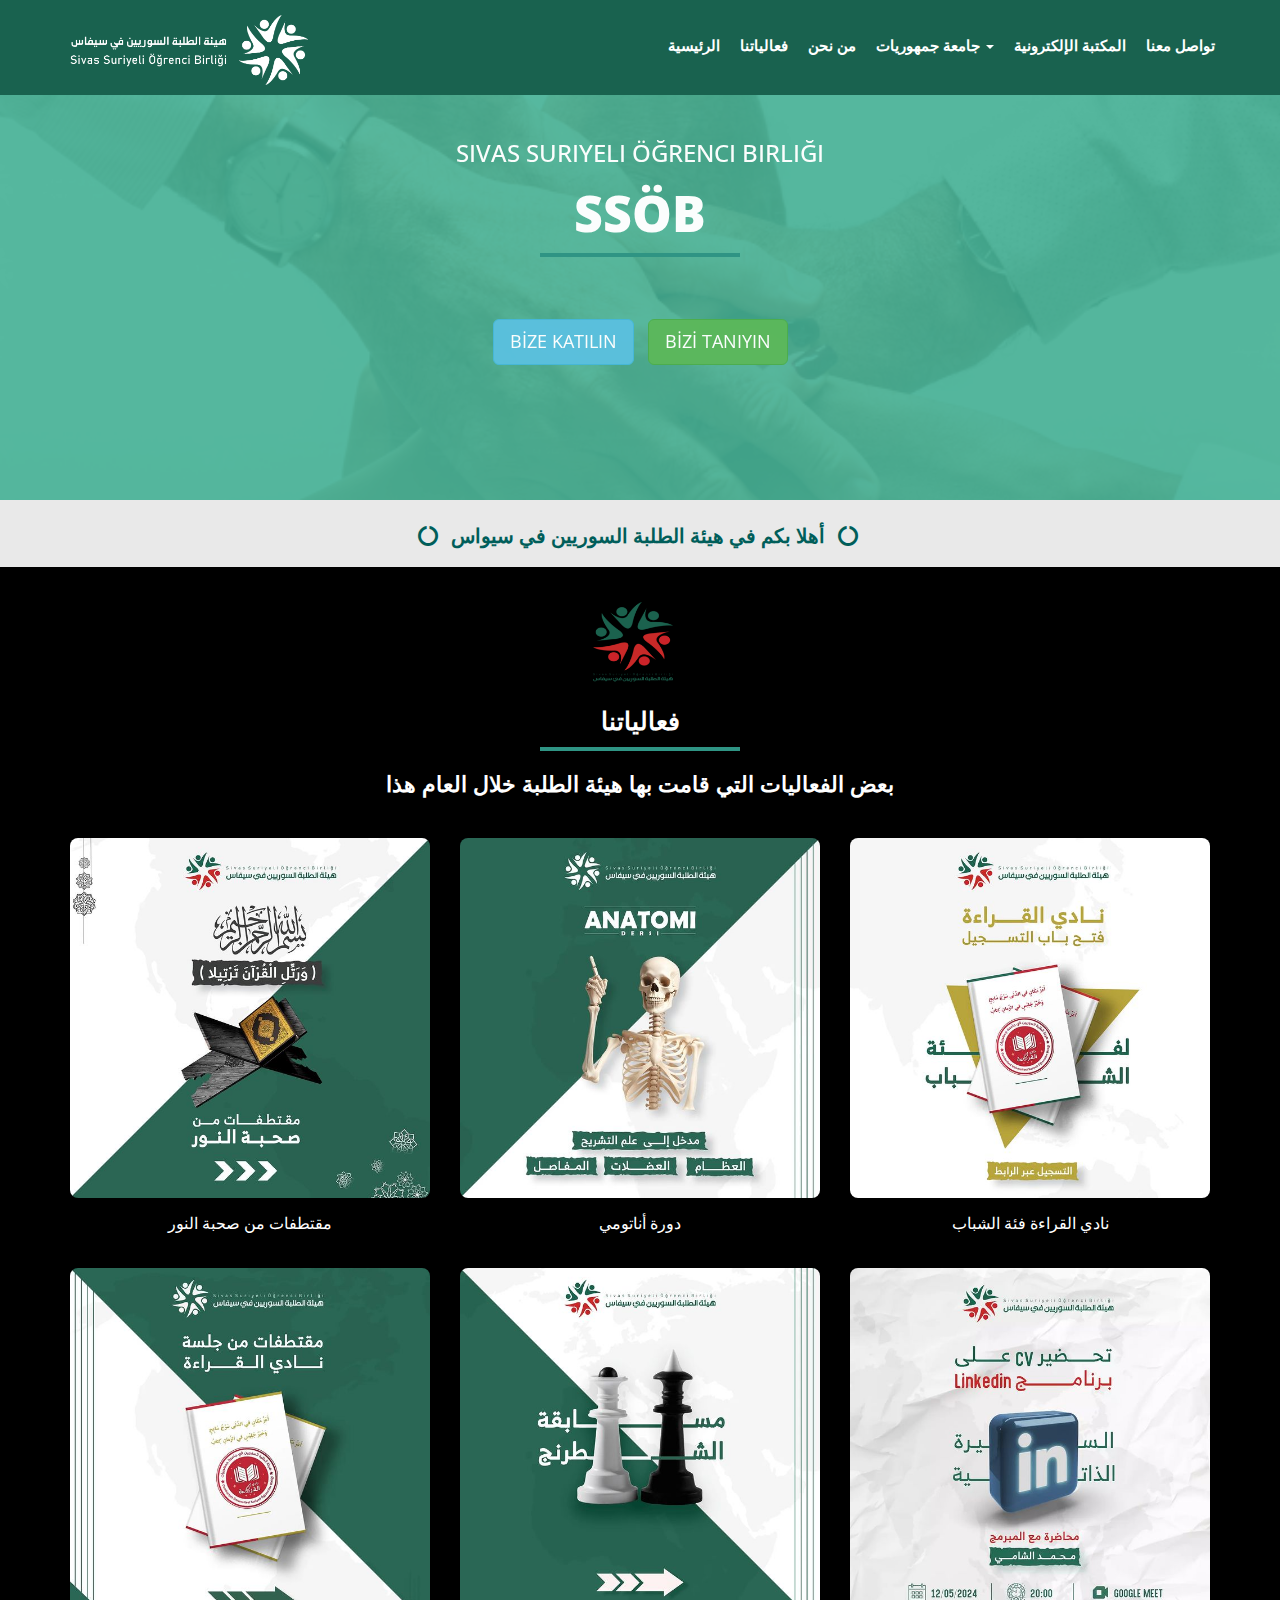
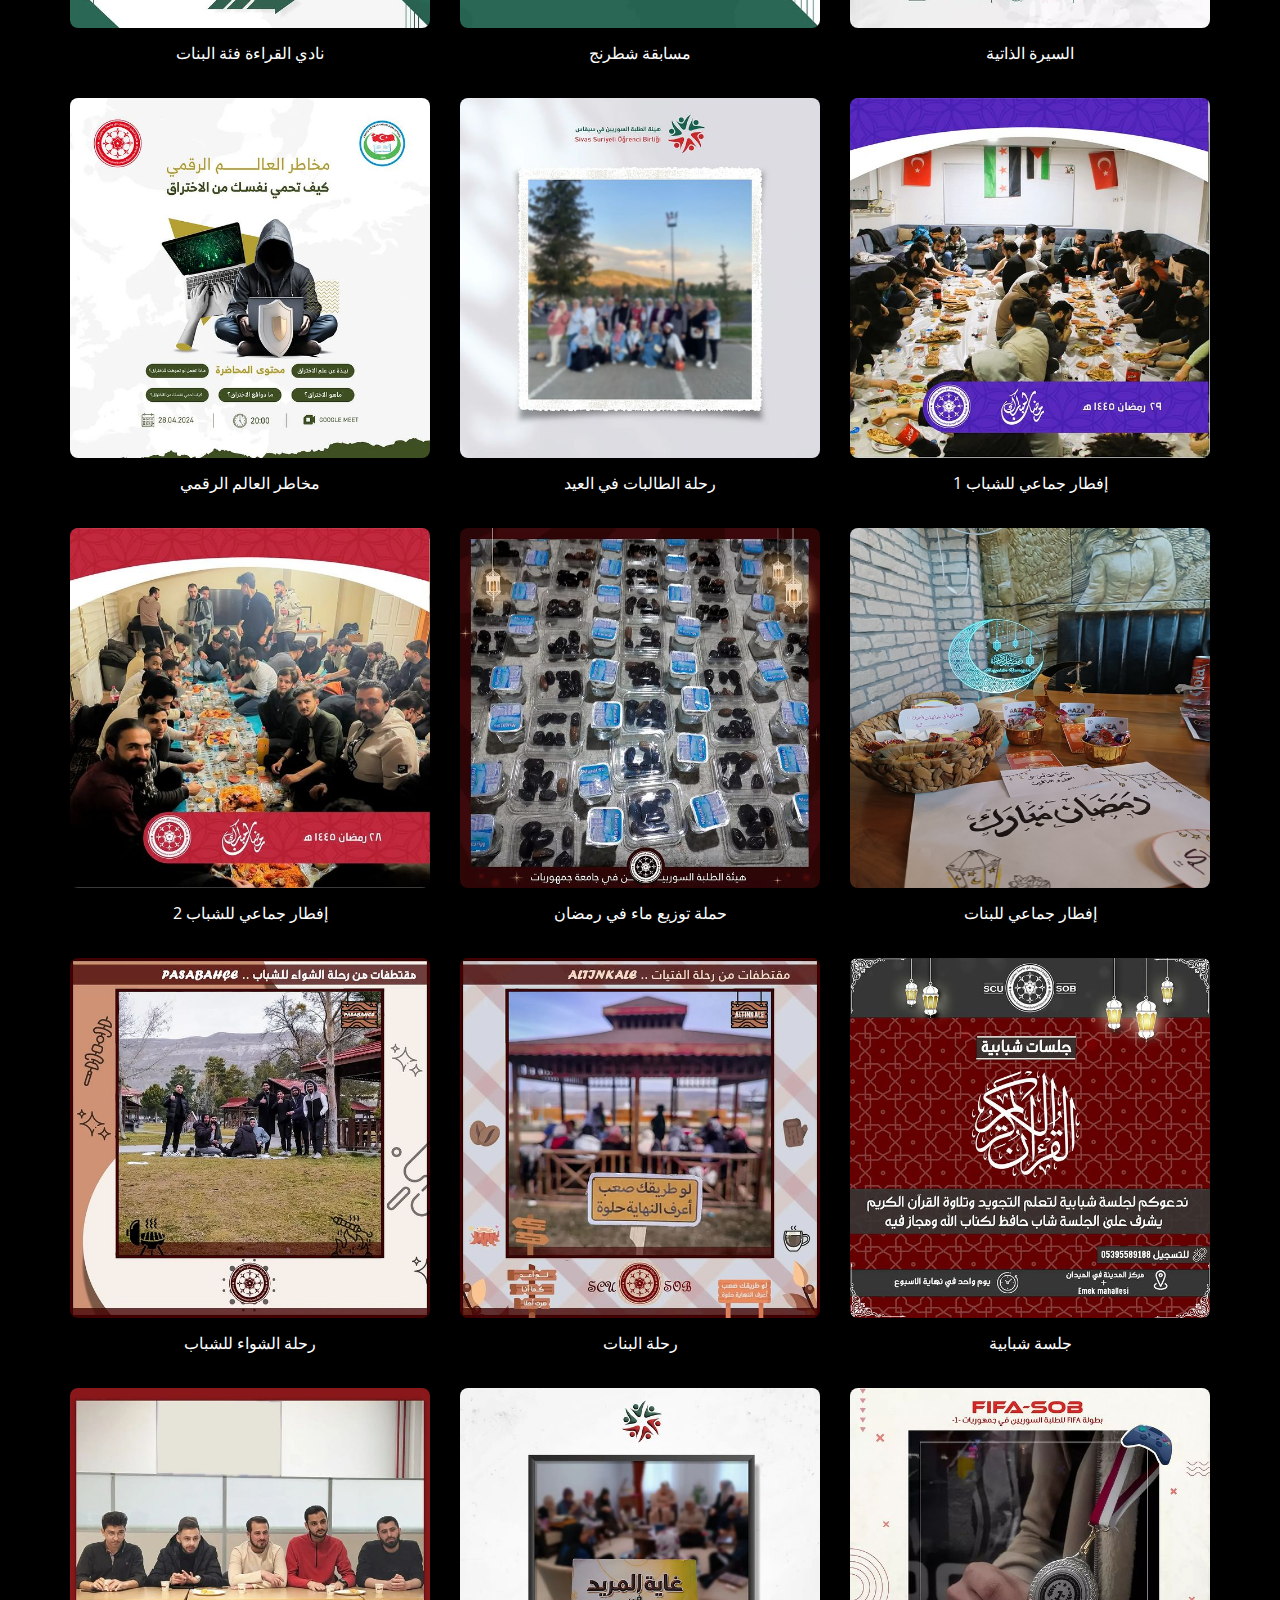
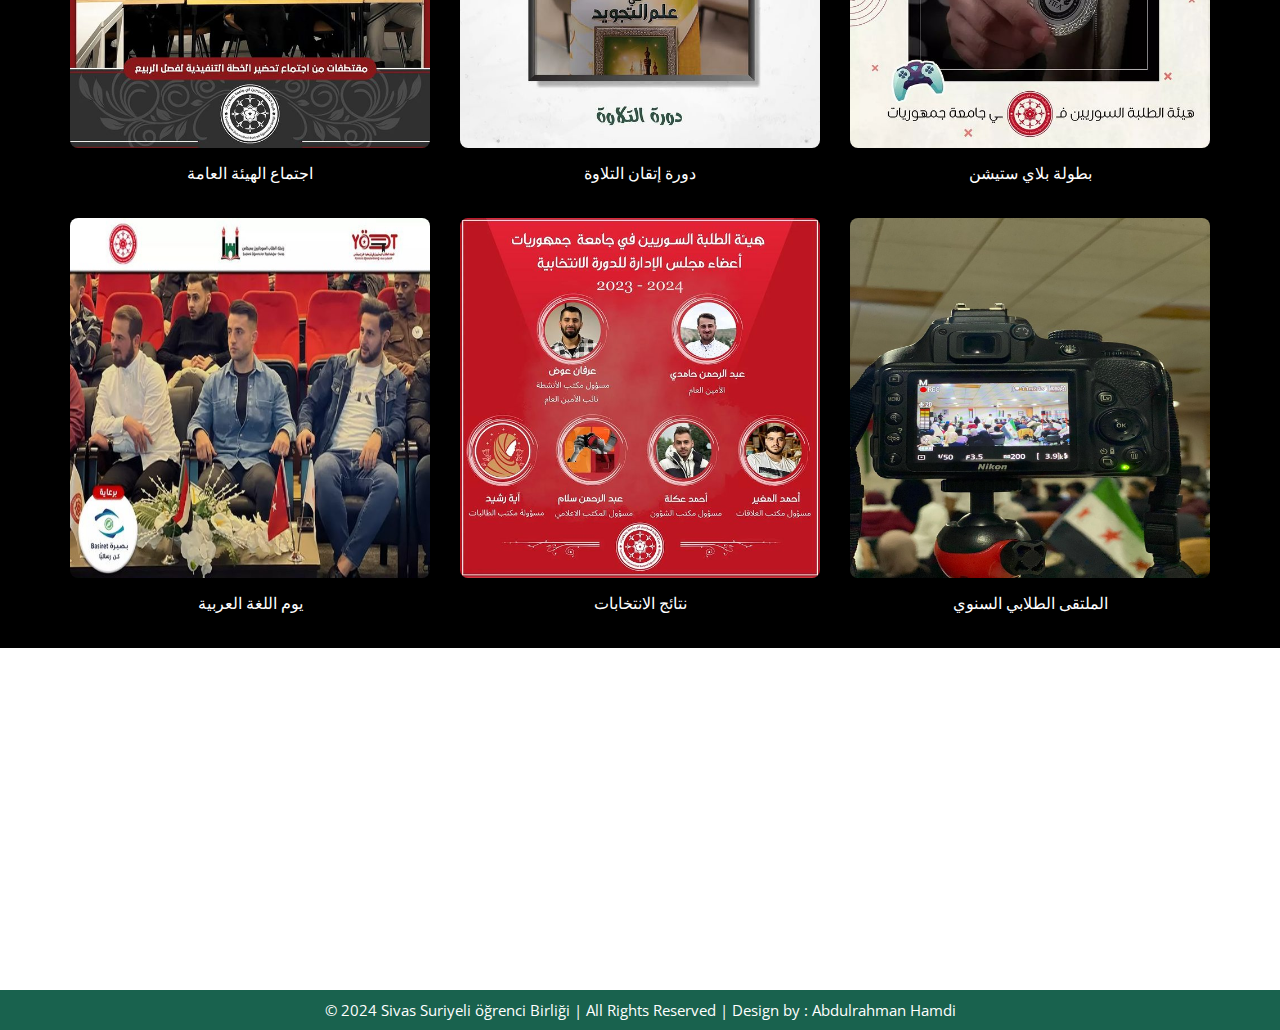
<file: our_events.html>
<!DOCTYPE html>
<html xmlns="http://www.w3.org/1999/xhtml">
<head>
    <meta charset="utf-8" />
    <meta name="viewport" content="width=device-width, initial-scale=1, maximum-scale=1" />
    <meta name="description" content="" />
    <meta name="author" content="" />
    <title>SSOB</title>
    <!-- BOOTSTRAP CORE STYLE CSS -->
    <link href="assets/css/bootstrap.css" rel="stylesheet" />
    <!-- FONT AWESOME CSS -->
<link href="assets/css/font-awesome.min.css" rel="stylesheet" />
     <!-- FLEXSLIDER CSS -->
<link href="assets/css/flexslider.css" rel="stylesheet" />
    <!-- CUSTOM STYLE CSS -->
    <link href="assets/css/style.css" rel="stylesheet" />    
  <!-- Google	Fonts -->
	<link href='http://fonts.googleapis.com/css?family=Open+Sans:400,700,300' rel='stylesheet' type='text/css' />
</head>
<body>
   
    <div class="navbar navbar-inverse navbar-fixed-top" id="menu">
        <div class="container">
            <div class="navbar-header">
                <button type="button" class="navbar-toggle" data-toggle="collapse" data-target=".navbar-collapse">
                    <span class="icon-bar"></span>
                    <span class="icon-bar"></span>
                    <span class="icon-bar"></span>
                </button>
                <a class="navbar-brand" href="#"><img class="logo-custom" src="assets/img/logo180-50.png" alt="" /></a>
            </div>
            <div class="navbar-collapse collapse move-me">
                <ul class="nav navbar-nav navbar-right">
                    <li><a href="index.html">الرئيسية</a></li>
                    <li><a href="our_events.html">فعالياتنا</a></li>
                    <li><a href="ssob.html">من نحن</a></li>
                    <li class="dropdown">
                        <a href="#" class="dropdown-toggle" data-toggle="dropdown">جامعة جمهوريات <span class="caret"></span></a>
                        <ul class="dropdown-menu">
                            <li><a href="our_faculty.html">الكليات</a></li>
                            <li><a href="our_vocational.html">المعاهد</a></li>
                            <li><a href="Foreign_students.html">الطلبة الأجانب</a></li>
                            <li><a href="scu.html">تعريف عن الجامعة</a></li>
                        </ul>
                        <li><a href="#">المكتبة الإلكترونية</a></li>
                        <li><a href="#contact-now">تواصل معنا</a></li>
                    </li>
                </ul>
            </div>
        </div>
    </div>
    
      <!--NAVBAR SECTION END-->
       <div class="home-sec" id="home" >
           <div class="overlay">
 <div class="container">
           <div class="row text-center " >
           
               <div class="col-lg-12  col-md-12 col-sm-12">
               
                <div class="flexslider set-flexi" id="main-section" >
                    <ul class="slides move-me">
                        <!-- Slider 01 -->
                        <li>
                              <h3>Sivas Suriyeli öğrenci Birliği</h3>
                           <h1>SSÖB</h1>
                            <a  href="https://www.instagram.com/scu.sob/" class="btn btn-info btn-lg" >
                                BİZE KATILIN
                            </a>
                             <a  href="ssob.html" class="btn btn-success btn-lg" >
                               BİZİ TANIYIN
                            </a>
                        </li>
                        <!-- End Slider 01 -->
                        
                        <!-- Slider 02 -->
                        <li>
                            <h3>Sivas Syrian Student Union</h3>
                           <h1>sssu</h1>
                             <a  href="https://www.instagram.com/scu.sob/" class="btn btn-primary btn-lg" >
                                JOIN US 
                            </a>
                             <a  href="ssob.html" class="btn btn-danger btn-lg" >
                                GET TO KNOW US
                            </a>
                        </li>
                        <!-- End Slider 02 -->
                        
                        <!-- Slider 03 -->
                        <li>
                            <h3>هيئة الطلبة السوريين في سيواس</h3>
                           <h1>ssöb</h1>
                             <a  href="https://www.instagram.com/scu.sob/" class="btn btn-default btn-lg" >
                                انضم إلينا 
                            </a>
                             <a  href="ssob.html" class="btn btn-info btn-lg" >
                                تعرف علينا
                            </a>
                        </li>
                        <!-- End Slider 03 -->
                    </ul>
                </div>

            </div>
                
               </div>
                </div>
           </div>
           
       </div>
       <!--HOME SECTION END-->   
    <div  class="tag-line" >
         <div class="container">
           <div class="row  text-center" >
           
               <div class="col-lg-12  col-md-12 col-sm-12">
               
        <h2 data-scroll-reveal="enter from the bottom after 0.1s" ><i class="fa fa-circle-o-notch"></i> أهلا بكم في هيئة الطلبة السوريين في سيواس <i class="fa fa-circle-o-notch"></i> </h2>
                   </div>
               </div>
             </div>
        
    </div>
   <!-- FEATURES SECTION END-->
    <div id="faculty-sec" >
    <div class="container set-pad">
        <div class="row text-center">
            <div class="col-lg-8 col-lg-offset-2 col-md-8 col-sm-8 col-md-offset-2 col-sm-offset-2">
                <div class="header-container">
                    <a href="index.html" target="_blank">
                    <img src="assets/img/logoscusob.png" alt="SSOB Logo" class="university-logo">
                </a>
                    <h1 data-scroll-reveal="enter from the bottom after 0.1s" class="header-line">فعالياتنا</h1>
                </div>
                <p data-scroll-reveal="enter from the bottom after 0.3s" style="font-size: 22px;">
                    <strong>بعض الفعاليات التي قامت بها هيئة الطلبة خلال العام هذا</strong>
                </p>
                
            </div>
        </div>
        
             <!--/.HEADER LINE END-->

           <div class="row" >
           
            <div class="row gallery">
                <div class="container">
                    <div class="row">
                        <div class="col-lg-4 col-md-4 col-sm-6 gallery-item">
                            <a href="https://www.instagram.com/p/C7rwIioteRz/">
                                <img src="assets/img/events/1.jpg" alt="Photo 1 Description" class="img-responsive">
                            </a>
                            <p class="photo-description">مقتطفات من صحبة النور</p>
                        </div>
                        <div class="col-lg-4 col-md-4 col-sm-6 gallery-item">
                            <a href="https://www.instagram.com/p/C7M8dgzIpO8/">
                                <img src="assets/img/events/2.jpg" alt="Photo 2 Description" class="img-responsive">
                            </a>
                            <p class="photo-description">دورة أناتومي</p>
                        </div>
                        <div class="col-lg-4 col-md-4 col-sm-6 gallery-item">
                            <a href="https://www.instagram.com/p/C69UTk3oXBU/">
                                <img src="assets/img/events/3.jpg" alt="Photo 3 Description" class="img-responsive">
                            </a>
                            <p class="photo-description">نادي القراءة فئة الشباب</p>
                        </div>
                        <div class="col-lg-4 col-md-4 col-sm-6 gallery-item">
                            <a href="https://www.instagram.com/p/C65y2MSo-c7/">
                                <img src="assets/img/events/4.jpg" alt="Photo 4 Description" class="img-responsive">
                            </a>
                            <p class="photo-description">نادي القراءة فئة البنات</p>
                        </div>
                        <div class="col-lg-4 col-md-4 col-sm-6 gallery-item">
                            <a href="https://www.instagram.com/p/C61pprLoEn4/">
                                <img src="assets/img/events/5.jpg" alt="Photo 5 Description" class="img-responsive">
                            </a>
                            <p class="photo-description">مسابقة شطرنج</p>
                        </div>
                        <div class="col-lg-4 col-md-4 col-sm-6 gallery-item">
                            <a href="https://www.instagram.com/p/C6wqJkzo7nx/">
                                <img src="assets/img/events/6.jpg" alt="Photo 6 Description" class="img-responsive">
                            </a>
                            <p class="photo-description">السيرة الذاتية</p>
                        </div>
                        <div class="col-lg-4 col-md-4 col-sm-6 gallery-item">
                            <a href="https://www.instagram.com/p/C6QXoB4o30F/">
                                <img src="assets/img/events/7.jpg" alt="Photo 7 Description" class="img-responsive">
                            </a>
                            <p class="photo-description">مخاطر العالم الرقمي</p>
                        </div>
                        <div class="col-lg-4 col-md-4 col-sm-6 gallery-item">
                            <a href="https://www.instagram.com/p/C8peKAgIAHy/">
                                <img src="assets/img/events/8.jpg" alt="Photo 8 Description" class="img-responsive">
                            </a>
                            <p class="photo-description">رحلة الطالبات في العيد</p>
                        </div>
                        <div class="col-lg-4 col-md-4 col-sm-6 gallery-item">
                            <a href="https://www.instagram.com/p/C5jxFvxo-h0/">
                                <img src="assets/img/events/9.jpg" alt="Photo 9 Description" class="img-responsive">
                            </a>
                            <p class="photo-description">إفطار جماعي للشباب 1</p>
                        </div>
                        <div class="col-lg-4 col-md-4 col-sm-6 gallery-item">
                            <a href="https://www.instagram.com/p/C5goEQ0obN6/">
                                <img src="assets/img/events/10.jpg" alt="Photo 10 Description" class="img-responsive">
                            </a>
                            <p class="photo-description">إفطار جماعي للشباب 2</p>
                        </div>
                        <div class="col-lg-4 col-md-4 col-sm-6 gallery-item">
                            <a href="https://www.instagram.com/p/C41EYwfIG7R/">
                                <img src="assets/img/events/11.jpg" alt="Photo 11 Description" class="img-responsive">
                            </a>
                            <p class="photo-description">حملة توزيع ماء في رمضان</p>
                        </div>
                        <div class="col-lg-4 col-md-4 col-sm-6 gallery-item">
                            <a href="https://www.instagram.com/reel/C4tAkFFIu4Z/">
                                <img src="assets/img/events/12.jpeg" alt="Photo 12 Description" class="img-responsive">
                            </a>
                            <p class="photo-description">إفطار جماعي للبنات</p>
                        </div>
                        <div class="col-lg-4 col-md-4 col-sm-6 gallery-item">
                            <a href="https://www.instagram.com/p/C4JghWioXhs/">
                                <img src="assets/img/events/13.jpg" alt="Photo 13 Description" class="img-responsive">
                            </a>
                            <p class="photo-description">رحلة الشواء للشباب</p>
                        </div>
                        <div class="col-lg-4 col-md-4 col-sm-6 gallery-item">
                            <a href="https://www.instagram.com/p/C4JcbIGojK8/">
                                <img src="assets/img/events/14.jpg" alt="Photo 14 Description" class="img-responsive">
                            </a>
                            <p class="photo-description">رحلة البنات</p>
                        </div>
                        <div class="col-lg-4 col-md-4 col-sm-6 gallery-item">
                            <a href="https://www.instagram.com/p/C36GhasIW9y/">
                                <img src="assets/img/events/15.jpg" alt="Photo 15 Description" class="img-responsive">
                            </a>
                            <p class="photo-description">جلسة شبابية</p>
                        </div>
                        <div class="col-lg-4 col-md-4 col-sm-6 gallery-item">
                            <a href="https://www.instagram.com/p/C30DEdbIyw1/">
                                <img src="assets/img/events/16.jpg" alt="Photo 16 Description" class="img-responsive">
                            </a>
                            <p class="photo-description">اجتماع الهيئة العامة</p>
                        </div>
                        <div class="col-lg-4 col-md-4 col-sm-6 gallery-item">
                            <a href="https://www.instagram.com/p/C8zxGdpI6yL/?igsh=NXFpNXRmM2VqZjZ4">
                                <img src="assets/img/events/17.jpg" alt="Photo 17 Description" class="img-responsive">
                            </a>
                            <p class="photo-description">دورة إتقان التلاوة</p>
                        </div>
                        <div class="col-lg-4 col-md-4 col-sm-6 gallery-item">
                            <a href="https://www.instagram.com/p/C1m2cnCIoey/">
                                <img src="assets/img/events/18.jpg" alt="Photo 18 Description" class="img-responsive">
                            </a>
                            <p class="photo-description">بطولة بلاي ستيشن</p>
                        </div>
                        <div class="col-lg-4 col-md-4 col-sm-6 gallery-item">
                            <a href="https://www.instagram.com/p/C1QFQbPoozl/">
                                <img src="assets/img/events/19.jpg" alt="Photo 19 Description" class="img-responsive">
                            </a>
                            <p class="photo-description">يوم اللغة العربية</p>
                        </div>
                        <div class="col-lg-4 col-md-4 col-sm-6 gallery-item">
                            <a href="https://www.instagram.com/p/CzuFiceo0_A/">
                                <img src="assets/img/events/20.jpg" alt="Photo 20 Description" class="img-responsive">
                            </a>
                            <p class="photo-description">نتائج الانتخابات</p>
                        </div>
                        <div class="col-lg-4 col-md-4 col-sm-6 gallery-item">
                            <a href="https://www.instagram.com/p/CzZZG7joW_4/">
                                <img src="assets/img/events/21.jpeg" alt="Photo 21 Description" class="img-responsive">
                            </a>
                            <p class="photo-description">الملتقى الطلابي السنوي</p>
                        </div>
                    </div>
                </div>
                
            </div>
            
        </div>
    </div>
  </div>

<div class="container">
<div class="row set-row-pad"  >
<div class="col-lg-4 col-md-4 col-sm-4   col-lg-offset-1 col-md-offset-1 col-sm-offset-1 " data-scroll-reveal="enter from the bottom after 0.4s">

    <h2 ><strong>Konumumuz / موقعنا </strong></h2>
<hr />
    <div>
        <h4>Sivas Cumhuriyet Üniversitesi, Merkez Merkez, 58140, 58070 Sivas Merkez/Sivas</h4>
        <h4>Türkiye.</h4>
        <div class="contact-info" id="contact-now">
         <h4><strong>Call:</strong> <a href="tel:+905314551282">+90 5314551282</a></h4>
         <h4><strong>Email: </strong><a href="mailto:suriyelitoplulugu@gmail.com">suriyelitoplulugu@gmail.com</a></h4>
     </div>
    </div>


</div>
 <div class="col-lg-4 col-md-4 col-sm-4   col-lg-offset-1 col-md-offset-1 col-sm-offset-1" data-scroll-reveal="enter from the bottom after 0.4s">

    <h2 ><strong>Bizimle iletişime geçin / تواصل معنا </strong></h2>
<hr />
    <div >
        <a href="https://www.facebook.com/suriyeli58/">  <img src="assets/img/Social/facebook.png" alt="" /> </a>
        <a href="https://chat.whatsapp.com/E4hRDPPmcILBNz0OeExBoW">  <img src="assets/img/Social/WhatsApp.png" alt="" /> </a>
     <a href="https://www.instagram.com/scu.sob/"> <img src="assets/img/Social/Instagram_icon.png" alt="" /></a>
    </div>
    </div>


</div>
 </div>
<!-- CONTACT SECTION END-->
<div id="footer">
&copy 2024 Sivas Suriyeli öğrenci Birliği | All Rights Reserved |  <a href="https://www.linkedin.com/in/abdulrahman-hamdi-54a8a6143/" style="color: #fff" target="_blank">Design by : Abdulrahman Hamdi</a>
</div>
<!-- FOOTER SECTION END-->

<!--  Jquery Core Script -->
<script src="assets/js/jquery-1.10.2.js"></script>
<!--  Core Bootstrap Script -->
<script src="assets/js/bootstrap.js"></script>
<!--  Flexslider Scripts --> 
<script src="assets/js/jquery.flexslider.js"></script>
<!--  Scrolling Reveal Script -->
<script src="assets/js/scrollReveal.js"></script>
<!--  Scroll Scripts --> 
<script src="assets/js/jquery.easing.min.js"></script>
<!--  Custom Scripts --> 
<script src="assets/js/custom.js"></script>
</body>
</html>
</file>
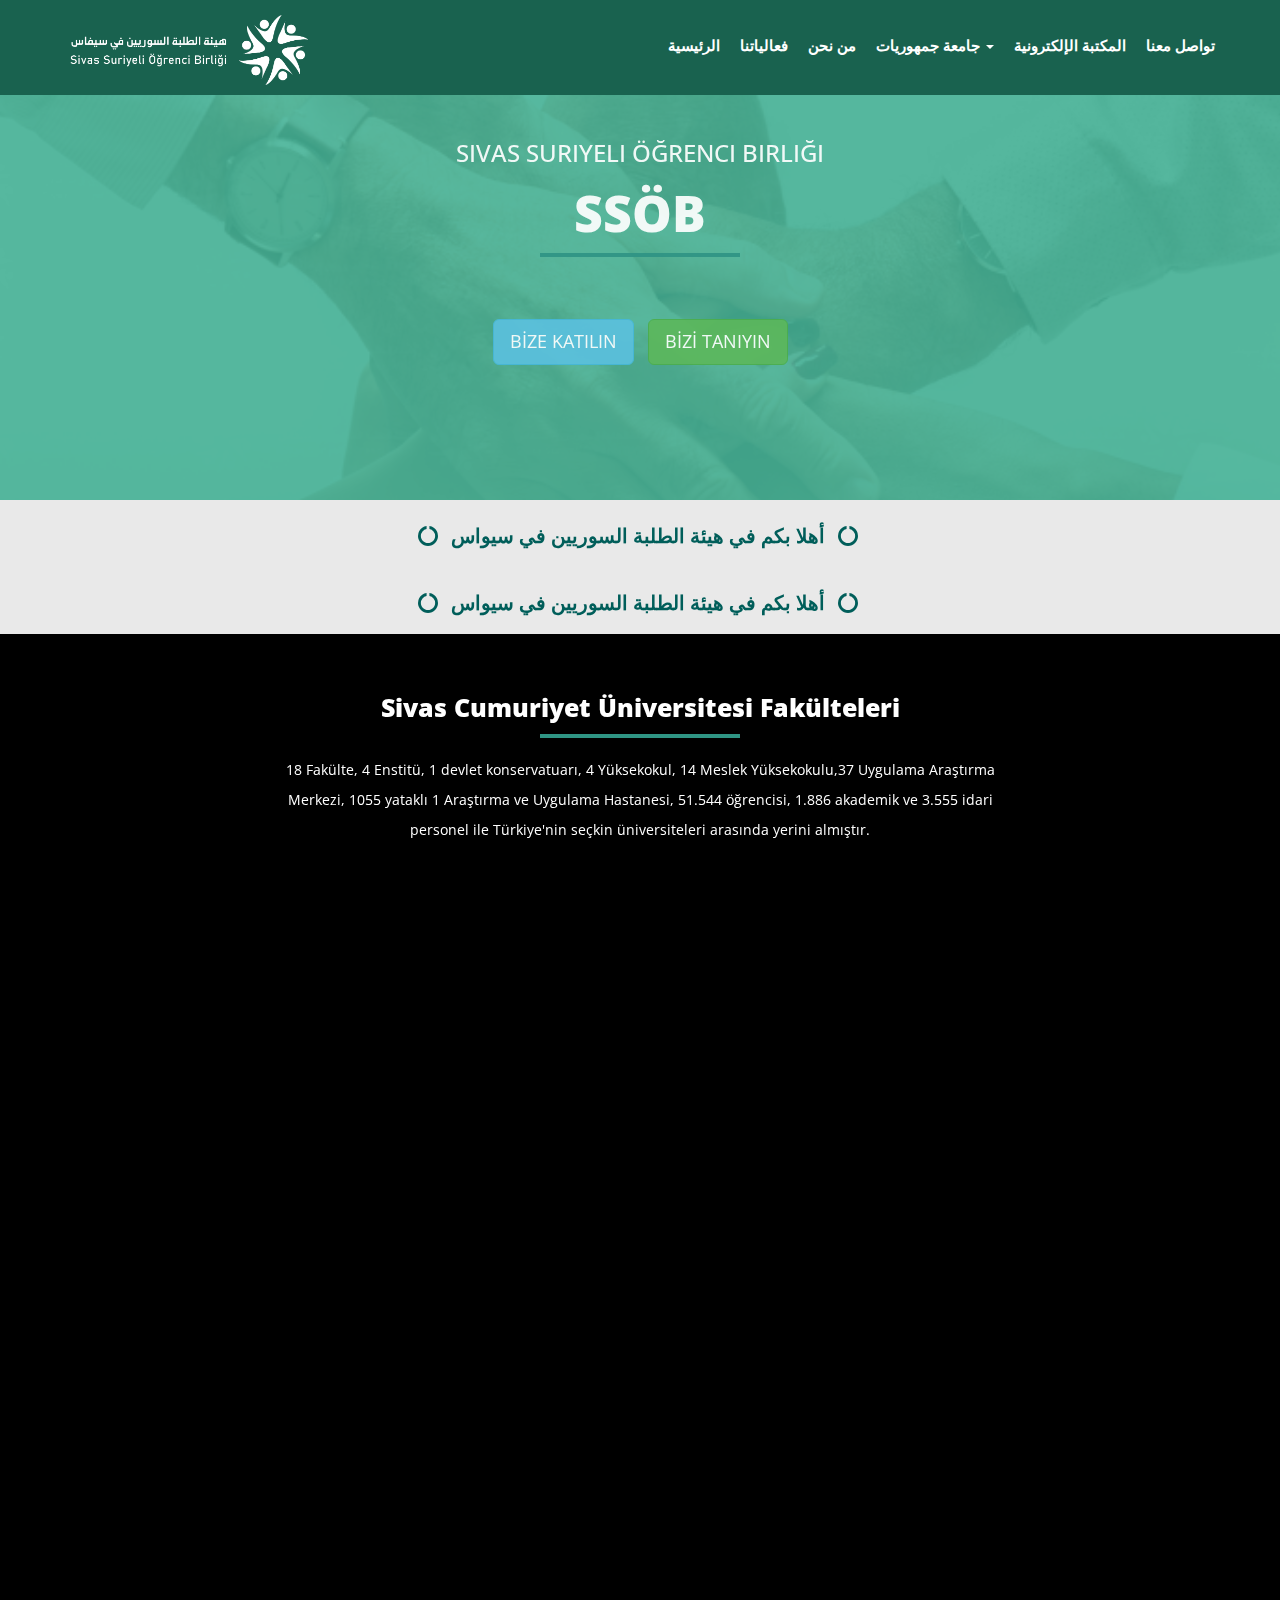
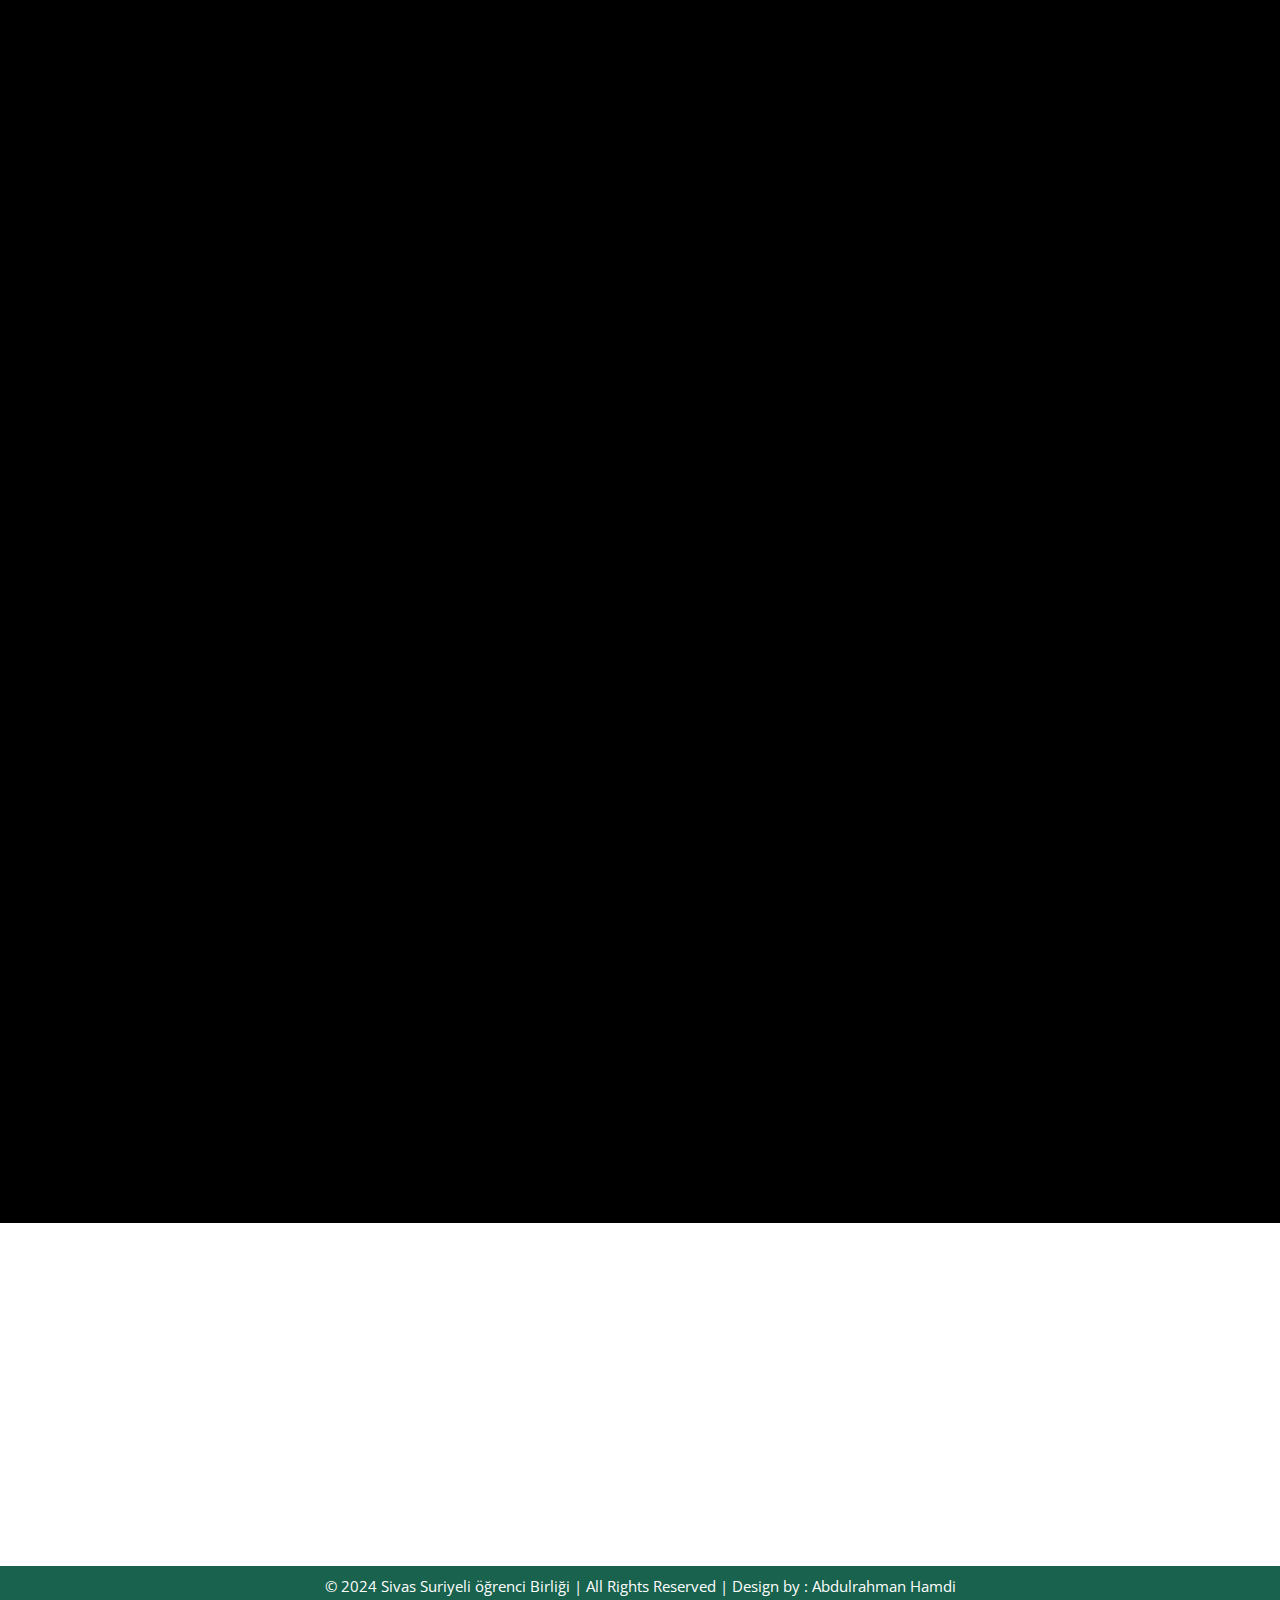
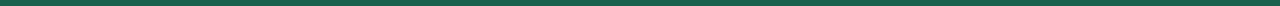
<file: our_faculty.html>
<!DOCTYPE html>
<html xmlns="http://www.w3.org/1999/xhtml">
<head>
    <meta charset="utf-8" />
    <meta name="viewport" content="width=device-width, initial-scale=1, maximum-scale=1" />
    <meta name="description" content="" />
    <meta name="author" content="" />
    <title>SSOB</title>
    <!-- BOOTSTRAP CORE STYLE CSS -->
    <link href="assets/css/bootstrap.css" rel="stylesheet" />
    <!-- FONT AWESOME CSS -->
<link href="assets/css/font-awesome.min.css" rel="stylesheet" />
     <!-- FLEXSLIDER CSS -->
<link href="assets/css/flexslider.css" rel="stylesheet" />
    <!-- CUSTOM STYLE CSS -->
    <link href="assets/css/style.css" rel="stylesheet" />    
  <!-- Google	Fonts -->
	<link href='http://fonts.googleapis.com/css?family=Open+Sans:400,700,300' rel='stylesheet' type='text/css' />
</head>
<body>
   
    <div class="navbar navbar-inverse navbar-fixed-top" id="menu">
        <div class="container">
            <div class="navbar-header">
                <button type="button" class="navbar-toggle" data-toggle="collapse" data-target=".navbar-collapse">
                    <span class="icon-bar"></span>
                    <span class="icon-bar"></span>
                    <span class="icon-bar"></span>
                </button>
                <a class="navbar-brand" href="#"><img class="logo-custom" src="assets/img/logo180-50.png" alt="" /></a>
            </div>
            <div class="navbar-collapse collapse move-me">
                <ul class="nav navbar-nav navbar-right">
                    <li><a href="index.html">الرئيسية</a></li>
                    <li><a href="our_events.html">فعالياتنا</a></li>
                    <li><a href="ssob.html">من نحن</a></li>
                    <li class="dropdown">
                        <a href="#" class="dropdown-toggle" data-toggle="dropdown">جامعة جمهوريات <span class="caret"></span></a>
                        <ul class="dropdown-menu">
                            <li><a href="our_faculty.html">الكليات</a></li>
                            <li><a href="our_vocational.html">المعاهد</a></li>
                            <li><a href="Foreign_students.html">الطلبة الأجانب</a></li>
                            <li><a href="scu.html">تعريف عن الجامعة</a></li>
                        </ul>
                        <li><a href="#">المكتبة الإلكترونية</a></li>
                        <li><a href="#contact-now">تواصل معنا</a></li>
                    </li>
                </ul>
            </div>
        </div>
    </div>
    
      <!--NAVBAR SECTION END-->
       <div class="home-sec" id="home" >
           <div class="overlay">
 <div class="container">
           <div class="row text-center " >
           
               <div class="col-lg-12  col-md-12 col-sm-12">
               
                <div class="flexslider set-flexi" id="main-section" >
                    <ul class="slides move-me">
                        <!-- Slider 01 -->
                        <li>
                              <h3>Sivas Suriyeli öğrenci Birliği</h3>
                           <h1>SSÖB</h1>
                            <a  href="https://www.instagram.com/scu.sob/" class="btn btn-info btn-lg" >
                                BİZE KATILIN
                            </a>
                             <a  href="ssob.html" class="btn btn-success btn-lg" >
                               BİZİ TANIYIN
                            </a>
                        </li>
                        <!-- End Slider 01 -->
                        
                        <!-- Slider 02 -->
                        <li>
                            <h3>Sivas Syrian Student Union</h3>
                           <h1>sssu</h1>
                             <a  href="https://www.instagram.com/scu.sob/" class="btn btn-primary btn-lg" >
                                JOIN US 
                            </a>
                             <a  href="ssob.html" class="btn btn-danger btn-lg" >
                                GET TO KNOW US
                            </a>
                        </li>
                        <!-- End Slider 02 -->
                        
                        <!-- Slider 03 -->
                        <li>
                            <h3>هيئة الطلبة السوريين في سيواس</h3>
                           <h1>ssöb</h1>
                             <a  href="https://www.instagram.com/scu.sob/" class="btn btn-default btn-lg" >
                                انضم إلينا 
                            </a>
                             <a  href="ssob.html" class="btn btn-info btn-lg" >
                                تعرف علينا
                            </a>
                        </li>
                        <!-- End Slider 03 -->
                    </ul>
                </div>

            </div>
                
               </div>
                </div>
           </div>
           
       </div>
       <!--HOME SECTION END-->   
    <div  class="tag-line" >
         <div class="container">
           <div class="row  text-center" >
           
               <div class="col-lg-12  col-md-12 col-sm-12">
               
        <h2 data-scroll-reveal="enter from the bottom after 0.1s" ><i class="fa fa-circle-o-notch"></i> أهلا بكم في هيئة الطلبة السوريين في سيواس <i class="fa fa-circle-o-notch"></i> </h2>
                   </div>
               </div>
             </div>
        
    </div>
       <!--HOME SECTION END-->   
    <div  class="tag-line" >
         <div class="container">
           <div class="row  text-center" >
           
               <div class="col-lg-12  col-md-12 col-sm-12">
               
        <h2 data-scroll-reveal="enter from the bottom after 0.1s" ><i class="fa fa-circle-o-notch"></i> أهلا بكم في هيئة الطلبة السوريين في سيواس <i class="fa fa-circle-o-notch"></i> </h2>
                   </div>
               </div>
             </div>
        
    </div>
   <!-- FEATURES SECTION END-->
    <div id="faculty-sec" >
    <div class="container set-pad">
             <div class="row text-center">
                 <div class="col-lg-8 col-lg-offset-2 col-md-8 col-sm-8 col-md-offset-2 col-sm-offset-2">
                     <h1 data-scroll-reveal="enter from the bottom after 0.1s" class="header-line">Sivas Cumuriyet Üniversitesi Fakülteleri </h1>
                     <p data-scroll-reveal="enter from the bottom after 0.3s">
                        18 Fakülte, 4 Enstitü, 1 devlet konservatuarı, 4 Yüksekokul, 14 Meslek Yüksekokulu,37 Uygulama Araştırma Merkezi, 1055 yataklı 1 Araştırma ve Uygulama Hastanesi, 51.544 öğrencisi, 1.886 akademik ve 3.555 idari personel ile Türkiye'nin seçkin üniversiteleri arasında yerini almıştır.
                         </p>
                 </div>

             </div>
             <!--/.HEADER LINE END-->

           <div class="row" >
           
               <!-- Original Faculty Members -->
               <div class="col-lg-4 col-md-4 col-sm-4" data-scroll-reveal="enter from the bottom after 0.4s">
                <div class="faculty-div">
                    <a href="http://www.facultywebsite.com" target="_blank">
                        <img src="assets/img/faculty/muhendislik_icon_2018.png" class="img-rounded" />
                        <h3>كلية الهندسة</h3>
                    </a>
                    <hr />
                    <a href="http://www.facultywebsite.com" target="_blank">
                        <h4>Mühendislik Fakültesi</h4>
                    </a>
                    <a href="https://www.google.com/maps/place//data=!4m2!3m1!1s0x4079537c43d8678b:0xa3e927d2c1aae4af?sa=X&ved=1t:8290&ictx=111" target="_blank">
                        <h4>Adres</h4>

                    </a>
                    
                </div>
            </div>
            
            <div class="col-lg-4 col-md-4 col-sm-4" data-scroll-reveal="enter from the bottom after 0.5s">
                <div class="faculty-div">
                    <a href="http://www.facultywebsite.com/teknoloji" target="_blank">
                        <img src="assets/img/faculty/teknoloji_icon_2018.png" class="img-rounded" />
                        <h3>كلية التكنلوجيا</h3>
                    </a>
                    <hr />
                    <a href="http://www.facultywebsite.com/teknoloji" target="_blank">
                        <h4>Teknoloji Fakültesi</h4>
                    </a>
                    <a href="https://www.google.com/maps/place//data=!4m2!3m1!1s0x4079537c43d8678b:0xa3e927d2c1aae4af?sa=X&ved=1t:8290&ictx=111" target="_blank">
                        <h4>Adres</h4>

                    </a>
                </div>
            </div>
            
            <div class="col-lg-4 col-md-4 col-sm-4" data-scroll-reveal="enter from the bottom after 0.6s">
                <div class="faculty-div">
                    <a href="http://www.facultywebsite.com/fen" target="_blank">
                        <img src="assets/img/faculty/fen_icon_2023.png" class="img-rounded" />
                        <h3>كلية العلوم</h3>
                    </a>
                    <hr />
                    <a href="http://www.facultywebsite.com/fen" target="_blank">
                        <h4>Fen Fakültesi</h4>
                    </a>
                    <a href="https://www.google.com/maps/place//data=!4m2!3m1!1s0x4079537b6ac9b739:0x682507a186f7d098?sa=X&ved=1t:8290&ictx=111" target="_blank">
                        <h4>Adres</h4>

                    </a>
                    
                </div>
            </div>
            
            <!-- New Faculty Members -->
            
            <div class="col-lg-4 col-md-4 col-sm-4" data-scroll-reveal="enter from the bottom after 0.7s">
                <div class="faculty-div">
                    <a href="http://www.facultywebsite.com/tip" target="_blank">
                        <img src="assets/img/faculty/tip_icon_2018.png" class="img-rounded" />
                        <h3>كلية الطب البشري</h3>
                    </a>
                    <hr />
                    <a href="http://www.facultywebsite.com/tip" target="_blank">
                        <h4>Tıp Fakültesi</h4>
                    </a>
                    <a href="https://www.google.com/maps/place//data=!4m2!3m1!1s0x4079537d056e0fbf:0xbe4df3507741b46b?sa=X&ved=1t:8290&ictx=111" target="_blank">
                        <h4>Adres</h4>

                    </a>
                   
                </div>
            </div>
            
            <div class="col-lg-4 col-md-4 col-sm-4" data-scroll-reveal="enter from the bottom after 0.8s">
                <div class="faculty-div">
                    <a href="http://www.facultywebsite.com/dis" target="_blank">
                        <img src="assets/img/faculty/dis_icon_2018.png" class="img-rounded" />
                        <h3>كلية طب الأسنان</h3>
                    </a>
                    <hr />
                    <a href="http://www.facultywebsite.com/dis" target="_blank">
                        <h4>Diş Hekimliği Fakültesi</h4>
                    </a>
                    <a href="https://maps.google.com/maps?hl=en&gl=tr&um=1&ie=UTF-8&fb=1&sa=X&ftid=0x407eab3c11f22fd9:0xc709df427e4a19aa" target="_blank">
                        <h4>Adres</h4>

                    </a>
                   
                </div>
            </div>
            
            <div class="col-lg-4 col-md-4 col-sm-4" data-scroll-reveal="enter from the bottom after 0.9s">
                <div class="faculty-div">
                    <a href="http://www.facultywebsite.com/eczacilik" target="_blank">
                        <img src="assets/img/faculty/eczacilik_icon_2018.png" class="img-rounded" />
                        <h3>كلية الصيدلة</h3>
                    </a>
                    <hr />
                    <a href="http://www.facultywebsite.com/eczacilik" target="_blank">
                        <h4>Eczacılık Fakültesi</h4>
                    </a>
                    <a href="https://www.google.com/maps/place//data=!4m2!3m1!1s0x4079537de00c8b45:0xdb21b1293fe0e81f?sa=X&ved=1t:8290&ictx=111" target="_blank">
                        <h4>Adres</h4>

                    </a>
                </div>
            </div>
            
            <div class="col-lg-4 col-md-4 col-sm-4" data-scroll-reveal="enter from the bottom after 1.0s">
                <div class="faculty-div">
                    <a href="http://www.facultywebsite.com/saglikbilimleri" target="_blank">
                        <img src="assets/img/faculty/saglikbilimleri_icon_2018.png" class="img-rounded" />
                        <h3>كلية العلوم الصحية</h3>
                    </a>
                    <hr />
                    <a href="http://www.facultywebsite.com/saglikbilimleri" target="_blank">
                        <h4>Sağlık Bilimleri Fakültesi</h4>
                    </a>
                    <a href="https://www.google.com/maps/place//data=!4m2!3m1!1s0x4079537dce7c50b9:0x5664302837b7d532?sa=X&ved=1t:8290&ictx=111" target="_blank">
                        <h4>Adres</h4>

                    </a>
                     
                </div>
            </div>
            
            <div class="col-lg-4 col-md-4 col-sm-4" data-scroll-reveal="enter from the bottom after 1.1s">
                <div class="faculty-div">
                    <a href="http://www.facultywebsite.com/veterinerlik" target="_blank">
                        <img src="assets/img/faculty/veterinerlik_icon_2018.png" class="img-rounded" />
                        <h3>كلية الطب البيطري</h3>
                    </a>
                    <hr />
                    <a href="http://www.facultywebsite.com/veterinerlik" target="_blank">
                        <h4>Veteriner Fakültesi</h4>
                    </a>
                    <a href="https://www.google.com/maps/place//data=!4m2!3m1!1s0x4079537dce3d91d5:0x9462b5dbee6babd0?sa=X&ved=1t:8290&ictx=111" target="_blank">
                        <h4>Adres</h4>

                    </a>
                </div>
            </div>
            
            <div class="col-lg-4 col-md-4 col-sm-4" data-scroll-reveal="enter from the bottom after 1.2s">
                <div class="faculty-div">
                    <a href="http://www.facultywebsite.com/iibf" target="_blank">
                        <img src="assets/img/faculty/iibf_icon_2018.png" class="img-rounded" />
                        <h3>كلية الاقتصاد والعلوم الإدارية</h3>
                    </a>
                    <hr />
                    <a href="http://www.facultywebsite.com/iibf" target="_blank">
                        <h4>İktisadi ve İdari Bilimler Fakültesi</h4>
                    </a>
                    <a href="https://www.google.com/maps/place//data=!4m2!3m1!1s0x4079537d0f1ac4cd:0x51cd542d65b31cf4?sa=X&ved=1t:8290&ictx=111" target="_blank">
                        <h4>Adres</h4>

                    </a>
                    
                </div>
            </div>
            
            <div class="col-lg-4 col-md-4 col-sm-4" data-scroll-reveal="enter from the bottom after 1.3s">
                <div class="faculty-div">
                    <a href="http://www.facultywebsite.com/edebiyat" target="_blank">
                        <img src="assets/img/faculty/edebiyat_icon_2018.png" class="img-rounded" />
                        <h3>كلية الآداب</h3>
                    </a>
                    <hr />
                    <a href="http://www.facultywebsite.com/edebiyat" target="_blank">
                        <h4>Edebiyat Fakültesi</h4>
                    </a>
                    <a href="https://www.google.com/maps/place//data=!4m2!3m1!1s0x4079537b460f2567:0x711a30c0c99409a2?sa=X&ved=1t:8290&ictx=111" target="_blank">
                        <h4>Adres</h4>

                    </a>
                </div>
            </div>
            
            <div class="col-lg-4 col-md-4 col-sm-4" data-scroll-reveal="enter from the bottom after 1.4s">
                <div class="faculty-div">
                    <a href="http://www.facultywebsite.com/egitim" target="_blank">
                        <img src="assets/img/faculty/egitim_icon_2018.png" class="img-rounded" />
                        <h3>كلية التربية</h3>
                    </a>
                    <hr />
                    <a href="http://www.facultywebsite.com/egitim" target="_blank">
                        <h4>Eğitim Fakültesi</h4>
                    </a>
                    <a href="https://www.google.com/maps/place//data=!4m2!3m1!1s0x407ef5cac0000001:0xfa284570a0aaf183?sa=X&ved=1t:8290&ictx=111" target="_blank">
                        <h4>Adres</h4>

                    </a>
                        
                </div>
            </div>
            
            <div class="col-lg-4 col-md-4 col-sm-4" data-scroll-reveal="enter from the bottom after 1.5s">
                <div class="faculty-div">
                    <a href="http://www.facultywebsite.com/ilahiyat" target="_blank">
                        <img src="assets/img/faculty/ilahiyat_icon_2021.png" class="img-rounded" />
                        <h3>كلية الشريعة</h3>
                    </a>
                    <hr />
                    <a href="http://www.facultywebsite.com/ilahiyat" target="_blank">
                        <h4>İlahiyat Fakültesi</h4>
                    </a>
                    <a href="https://www.google.com/maps/place//data=!4m2!3m1!1s0x4079537bdbd82c1d:0x242110964cf4cb46?sa=X&ved=1t:8290&ictx=111" target="_blank">
                        <h4>Adres</h4>

                    </a>
                </div>
            </div>
            
            <div class="col-lg-4 col-md-4 col-sm-4" data-scroll-reveal="enter from the bottom after 1.6s">
                <div class="faculty-div">
                    <a href="http://www.facultywebsite.com/teknik-egitim" target="_blank">
                        <img src="assets/img/faculty/cu_logo_64_siyah_beyaz.png" class="img-rounded" />
                        <h3>كلية التعليم الفني</h3>
                    </a>
                    <hr />
                    <a href="http://www.facultywebsite.com/teknik-egitim" target="_blank">
                        <h4>Teknik Eğitim Fakültesi</h4>
                    </a>
                    <a href="https://www.cumhuriyet.edu.tr/fakulteler" target="_blank">
                        <h4>Adres</h4>

                    </a>
                </div>
            </div>
            
            <div class="col-lg-4 col-md-4 col-sm-4" data-scroll-reveal="enter from the bottom after 1.7s">
                <div class="faculty-div">
                    <a href="http://www.facultywebsite.com/iletisim" target="_blank">
                        <img src="assets/img/faculty/iletisim_icon_2018.png" class="img-rounded" />
                        <h3>كلية الاتصالات</h3>
                    </a>
                    <hr />
                    <a href="http://www.facultywebsite.com/iletisim" target="_blank">
                        <h4>İletişim Fakültesi</h4>
                    </a>
                    <a href="https://www.google.com/maps/place//data=!4m2!3m1!1s0x4079537be75b869b:0xf16f5e4d5cb73faa?sa=X&ved=1t:8290&ictx=111" target="_blank">
                        <h4>Adres</h4>

                    </a>
                </div>
            </div>
            
            <div class="col-lg-4 col-md-4 col-sm-4" data-scroll-reveal="enter from the bottom after 1.8s">
                <div class="faculty-div">
                    <a href="http://www.facultywebsite.com/turizm" target="_blank">
                        <img src="assets/img/faculty/turizm_icon_2018.png" class="img-rounded" />
                        <h3>كلية السياحة</h3>
                    </a>
                    <hr />
                    <a href="http://www.facultywebsite.com/turizm" target="_blank">
                        <h4>Turizm Fakültesi</h4>
                    </a>
                    <a href="https://www.google.com/maps/place//data=!4m2!3m1!1s0x4079536fd148e877:0x3ff7a883e7b24141?sa=X&ved=1t:8290&ictx=111" target="_blank">
                        <h4>Adres</h4>

                    </a>
                </div>
            </div>
            
            <div class="col-lg-4 col-md-4 col-sm-4" data-scroll-reveal="enter from the bottom after 1.9s">
                <div class="faculty-div">
                    <a href="http://www.facultywebsite.com/sporbilimleri" target="_blank">
                        <img src="assets/img/faculty/spor_bilimleri_fakultesi_2019.png" class="img-rounded" />
                        <h3>كلية علوم الرياضة</h3>
                    </a>
                    <hr />
                    <a href="http://www.facultywebsite.com/sporbilimleri" target="_blank">
                        <h4>Spor Bilimleri Fakültesi</h4>
                    </a>
                    <a href="https://maps.google.com/maps?hl=en&gl=tr&um=1&ie=UTF-8&fb=1&sa=X&ftid=0x4079537a980016fd:0x1a10eb67b946d5e0" target="_blank">
                        <h4>Adres</h4>

                    </a>
                </div>
            </div>
            
            <div class="col-lg-4 col-md-4 col-sm-4" data-scroll-reveal="enter from the bottom after 2.0s">
                <div class="faculty-div">
                    <a href="https://hukuk.cumhuriyet.edu.tr/" target="_blank">
                        <img src="assets/img/faculty/hukuk_icon_2018.png" class="img-rounded" />
                        <h3>كلية الحقوق</h3>
                    </a>
                    <hr />
                    <a href="https://hukuk.cumhuriyet.edu.tr/" target="_blank">
                        <h4>Hukuk Fakültesi</h4>
                    </a>
                    
                    <a href="https://www.google.com/maps/place//data=!4m2!3m1!1s0x407953ae75aba247:0xd9992266524e1ca4?sa=X&ved=1t:8290&ictx=111" target="_blank">
                        <h4>Adres</h4>

                    </a>
                    
                </div>
            </div>
            
            <div class="col-lg-4 col-md-4 col-sm-4" data-scroll-reveal="enter from the bottom after 2.1s">
                <div class="faculty-div">
                    <a href="http://www.facultywebsite.com/mimarlik" target="_blank">
                        <img src="assets/img/faculty/mimarlikgst_icon_2019.png" class="img-rounded" />
                        <h3>كلية الهندسة المعمارية <br />والفنون الجميلة والتصميم</h3>
                    </a>
                    <hr />
                    <a href="http://www.facultywebsite.com/mimarlik" target="_blank">
                        <h4>Mimarlık Güzel Sanatlar<br />ve Tasarım Fakültesi</h4>
                    </a>
                    <a href="https://www.google.com/maps/place//data=!4m2!3m1!1s0x4079537c6b955ffb:0xb227b34cd8c821a5?sa=X&ved=1t:8290&ictx=111" target="_blank">
                        <h4>Adres</h4>

                    </a>
                </div>
            </div>
            
               </div>
                 
                 
                 
               </div>
             </div>
 
<div class="container">
    <div class="row set-row-pad"  >
    <div class="col-lg-4 col-md-4 col-sm-4   col-lg-offset-1 col-md-offset-1 col-sm-offset-1 " data-scroll-reveal="enter from the bottom after 0.4s">
    
        <h2 ><strong>Konumumuz / موقعنا </strong></h2>
    <hr />
        <div>
            <h4>Sivas Cumhuriyet Üniversitesi, Merkez Merkez, 58140, 58070 Sivas Merkez/Sivas</h4>
            <h4>Türkiye.</h4>
            <div class="contact-info" id="contact-now">
                <h4><strong>Call:</strong> <a href="tel:+905314551282">+90 5314551282</a></h4>
             <h4><strong>Email: </strong><a href="mailto:suriyelitoplulugu@gmail.com">suriyelitoplulugu@gmail.com</a></h4>
         </div>
        </div>
    
    
    </div>
     <div class="col-lg-4 col-md-4 col-sm-4   col-lg-offset-1 col-md-offset-1 col-sm-offset-1" data-scroll-reveal="enter from the bottom after 0.4s">
    
        <h2 ><strong>Bizimle iletişime geçin / تواصل معنا </strong></h2>
    <hr />
        <div >
            <a href="https://www.facebook.com/suriyeli58/">  <img src="assets/img/Social/facebook.png" alt="" /> </a>
            <a href="https://chat.whatsapp.com/E4hRDPPmcILBNz0OeExBoW">  <img src="assets/img/Social/WhatsApp.png" alt="" /> </a>
         <a href="https://www.instagram.com/scu.sob/"> <img src="assets/img/Social/Instagram_icon.png" alt="" /></a>
        </div>
        </div>
    
    
    </div>
     </div>
    <!-- CONTACT SECTION END-->
    <div id="footer">
    &copy 2024 Sivas Suriyeli öğrenci Birliği | All Rights Reserved |  <a href="https://www.linkedin.com/in/abdulrahman-hamdi-54a8a6143/" style="color: #fff" target="_blank">Design by : Abdulrahman Hamdi</a>
    </div>
    <!-- FOOTER SECTION END-->
    
    <!--  Jquery Core Script -->
    <script src="assets/js/jquery-1.10.2.js"></script>
    <!--  Core Bootstrap Script -->
    <script src="assets/js/bootstrap.js"></script>
    <!--  Flexslider Scripts --> 
    <script src="assets/js/jquery.flexslider.js"></script>
    <!--  Scrolling Reveal Script -->
    <script src="assets/js/scrollReveal.js"></script>
    <!--  Scroll Scripts --> 
    <script src="assets/js/jquery.easing.min.js"></script>
    <!--  Custom Scripts --> 
    <script src="assets/js/custom.js"></script>
    </body>
    </html>
</file>
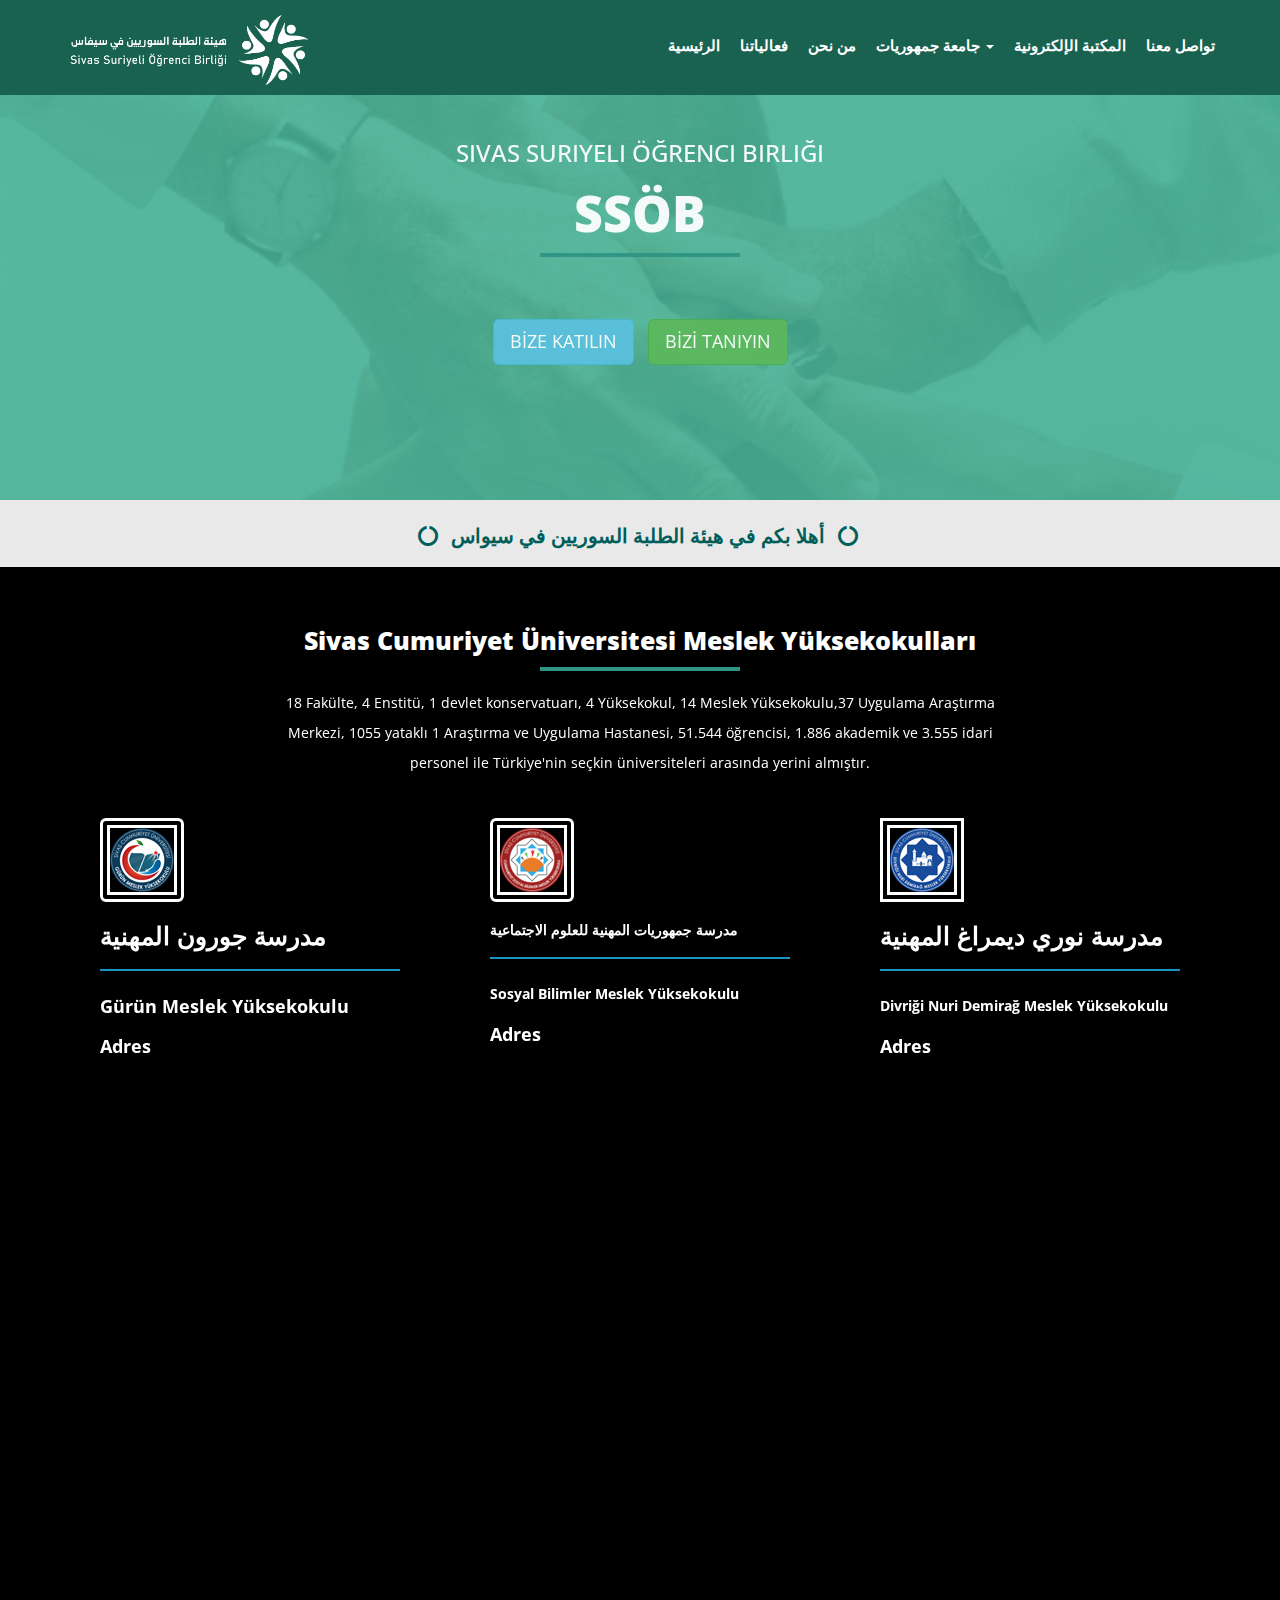
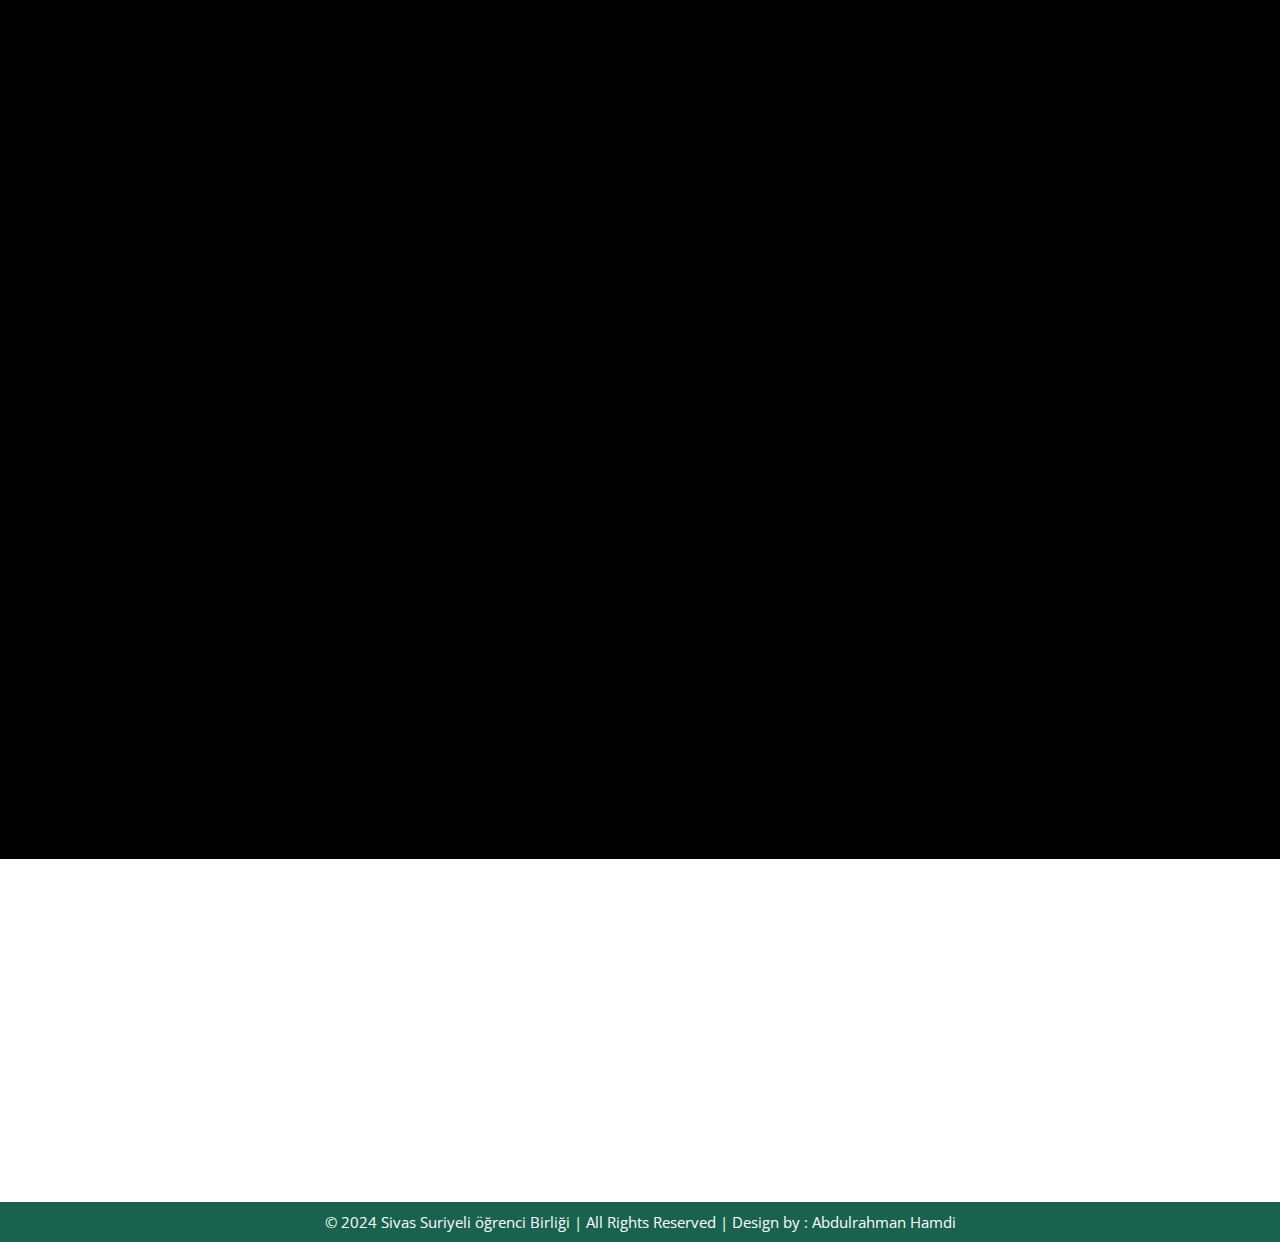
<file: our_vocational.html>
<!DOCTYPE html>
<html xmlns="http://www.w3.org/1999/xhtml">
<head>
    <meta charset="utf-8" />
    <meta name="viewport" content="width=device-width, initial-scale=1, maximum-scale=1" />
    <meta name="description" content="" />
    <meta name="author" content="" />
    <title>SSOB</title>
    <!-- BOOTSTRAP CORE STYLE CSS -->
    <link href="assets/css/bootstrap.css" rel="stylesheet" />
    <!-- FONT AWESOME CSS -->
<link href="assets/css/font-awesome.min.css" rel="stylesheet" />
     <!-- FLEXSLIDER CSS -->
<link href="assets/css/flexslider.css" rel="stylesheet" />
    <!-- CUSTOM STYLE CSS -->
    <link href="assets/css/style.css" rel="stylesheet" />    
  <!-- Google	Fonts -->
	<link href='http://fonts.googleapis.com/css?family=Open+Sans:400,700,300' rel='stylesheet' type='text/css' />
</head>
<body>
   
    <div class="navbar navbar-inverse navbar-fixed-top" id="menu">
        <div class="container">
            <div class="navbar-header">
                <button type="button" class="navbar-toggle" data-toggle="collapse" data-target=".navbar-collapse">
                    <span class="icon-bar"></span>
                    <span class="icon-bar"></span>
                    <span class="icon-bar"></span>
                </button>
                <a class="navbar-brand" href="#"><img class="logo-custom" src="assets/img/logo180-50.png" alt="" /></a>
            </div>
            <div class="navbar-collapse collapse move-me">
                <ul class="nav navbar-nav navbar-right">
                    <li><a href="index.html">الرئيسية</a></li>
                    <li><a href="our_events.html">فعالياتنا</a></li>
                    <li><a href="ssob.html">من نحن</a></li>
                    <li class="dropdown">
                        <a href="#" class="dropdown-toggle" data-toggle="dropdown">جامعة جمهوريات <span class="caret"></span></a>
                        <ul class="dropdown-menu">
                            <li><a href="our_faculty.html">الكليات</a></li>
                            <li><a href="our_vocational.html">المعاهد</a></li>
                            <li><a href="Foreign_students.html">الطلبة الأجانب</a></li>
                            <li><a href="scu.html">تعريف عن الجامعة</a></li>
                        </ul>
                        <li><a href="#">المكتبة الإلكترونية</a></li>
                        <li><a href="#contact-now">تواصل معنا</a></li>
                    </li>
                </ul>
            </div>
        </div>
    </div>
    
      <!--NAVBAR SECTION END-->
       <div class="home-sec" id="home" >
           <div class="overlay">
 <div class="container">
           <div class="row text-center " >
           
               <div class="col-lg-12  col-md-12 col-sm-12">
               
                <div class="flexslider set-flexi" id="main-section" >
                    <ul class="slides move-me">
                        <!-- Slider 01 -->
                        <li>
                              <h3>Sivas Suriyeli öğrenci Birliği</h3>
                           <h1>SSÖB</h1>
                            <a  href="https://www.instagram.com/scu.sob/" class="btn btn-info btn-lg" >
                                BİZE KATILIN
                            </a>
                             <a  href="ssob.html" class="btn btn-success btn-lg" >
                               BİZİ TANIYIN
                            </a>
                        </li>
                        <!-- End Slider 01 -->
                        
                        <!-- Slider 02 -->
                        <li>
                            <h3>Sivas Syrian Student Union</h3>
                           <h1>sssu</h1>
                             <a  href="https://www.instagram.com/scu.sob/" class="btn btn-primary btn-lg" >
                                JOIN US 
                            </a>
                             <a  href="ssob.html" class="btn btn-danger btn-lg" >
                                GET TO KNOW US
                            </a>
                        </li>
                        <!-- End Slider 02 -->
                        
                        <!-- Slider 03 -->
                        <li>
                            <h3>هيئة الطلبة السوريين في سيواس</h3>
                           <h1>ssöb</h1>
                             <a  href="https://www.instagram.com/scu.sob/" class="btn btn-default btn-lg" >
                                انضم إلينا 
                            </a>
                             <a  href="ssob.html" class="btn btn-info btn-lg" >
                                تعرف علينا
                            </a>
                        </li>
                        <!-- End Slider 03 -->
                    </ul>
                </div>

            </div>
                
               </div>
                </div>
           </div>
           
       </div>
       <!--HOME SECTION END-->   
    <div  class="tag-line" >
         <div class="container">
           <div class="row  text-center" >
           
               <div class="col-lg-12  col-md-12 col-sm-12">
               
        <h2 data-scroll-reveal="enter from the bottom after 0.1s" ><i class="fa fa-circle-o-notch"></i> أهلا بكم في هيئة الطلبة السوريين في سيواس <i class="fa fa-circle-o-notch"></i> </h2>
                   </div>
               </div>
             </div>
        
    </div>
   <!-- FEATURES SECTION END-->
    <div id="faculty-sec" >
    <div class="container set-pad">
             <div class="row text-center">
                 <div class="col-lg-8 col-lg-offset-2 col-md-8 col-sm-8 col-md-offset-2 col-sm-offset-2">
                     <h1 data-scroll-reveal="enter from the bottom after 0.1s" class="header-line">Sivas Cumuriyet Üniversitesi Meslek Yüksekokulları </h1>
                     <p data-scroll-reveal="enter from the bottom after 0.3s">
                        18 Fakülte, 4 Enstitü, 1 devlet konservatuarı, 4 Yüksekokul, 14 Meslek Yüksekokulu,37 Uygulama Araştırma Merkezi, 1055 yataklı 1 Araştırma ve Uygulama Hastanesi, 51.544 öğrencisi, 1.886 akademik ve 3.555 idari personel ile Türkiye'nin seçkin üniversiteleri arasında yerini almıştır.
                         </p>
                 </div>

             </div>
             <!--/.HEADER LINE END-->

           <div class="row" >
           
               <!-- Original Faculty Members -->
               <div class="col-lg-4 col-md-4 col-sm-4" data-scroll-reveal="enter from the bottom after 0.4s">
                <div class="faculty-div">
                    <a href="http://www.facultywebsite.com" target="_blank">
                        <img src="assets/img/faculty/gurunmyo_icon_2018.png" class="img-rounded" />
                        <h3>مدرسة جورون المهنية</h3>
                    </a>
                    <hr />
                    <a href="http://www.facultywebsite.com" target="_blank">
                        <h4>Gürün Meslek Yüksekokulu</h4>
                    </a>
                    <a href="https://www.google.com/maps/place//data=!4m2!3m1!1s0x4078113136d60fc1:0x959c4288ff86cd1c?sa=X&ved=1t:8290&ictx=111" target="_blank">
                        <h4>Adres</h4>

                    </a>
                    
                </div>
            </div>
            
            <div class="col-lg-4 col-md-4 col-sm-4" data-scroll-reveal="enter from the bottom after 0.5s">
                <div class="faculty-div">
                    <a href="http://www.facultywebsite.com/teknoloji" target="_blank">
                        <img src="assets/img/faculty/cumhuriyetSosyalBilimler_2020.png" class="img-rounded" />
                        <h3 style="font-size: 14px;">مدرسة جمهوريات المهنية للعلوم الاجتماعية</h3>
                    </a>
                    <hr />
                    <a href="http://www.facultywebsite.com/teknoloji" target="_blank">
                        <h4 style="font-size: 14px;">Sosyal Bilimler Meslek Yüksekokulu</h4>
                    </a>
                    <a href="https://www.google.com/maps/place//data=!4m2!3m1!1s0x4079537960135671:0xabffeae3376f78be?sa=X&ved=1t:8290&ictx=111" target="_blank">
                        <h4>Adres</h4>

                    </a>
                </div>
            </div>
            
            <div class="col-lg-4 col-md-4 col-sm-4" data-scroll-reveal="enter from the bottom after 0.6s">
                <div class="faculty-div">
                    <a href="http://www.facultywebsite.com/fen" target="_blank">
                        <img src="assets/img/faculty/divrigimyo_icon_2018.png" class=img-rounded" />
                        <h3>مدرسة نوري ديمراغ المهنية</h3>
                    </a>
                    <hr />
                    <a href="http://www.facultywebsite.com/fen" target="_blank">
                        <h4 style="font-size: 14px;">Divriği Nuri Demirağ Meslek Yüksekokulu</h4>
                    </a>
                    <a href="https://www.google.com/maps/place//data=!4m2!3m1!1s0x407a20660915d2e3:0x4c021984a430937a?sa=X&ved=1t:8290&ictx=111" target="_blank">
                        <h4>Adres</h4>

                    </a>
                    
                </div>
            </div>
            
            <!-- New Faculty Members -->
            
            <div class="col-lg-4 col-md-4 col-sm-4" data-scroll-reveal="enter from the bottom after 0.7s">
                <div class="faculty-div">
                    <a href="http://www.facultywebsite.com/tip" target="_blank">
                        <img src="assets/img/faculty/gemerek_icon_2018.png" class="img-rounded" />
                        <h3>مدرسة جيميريك المهنية</h3>
                    </a>
                    <hr />
                    <a href="http://www.facultywebsite.com/tip" target="_blank">
                        <h4>Gemerek Meslek Yüksekokulu</h4>
                    </a>
                    <a href="https://maps.google.com/maps?hl=en&gl=tr&um=1&ie=UTF-8&fb=1&sa=X&ftid=0x407f4bb4615e7d33:0x7c8fe0d057b530c1" target="_blank">
                        <h4>Adres</h4>

                    </a>
                   
                </div>
            </div>
            <div class="col-lg-4 col-md-4 col-sm-4" data-scroll-reveal="enter from the bottom after 0.8s">
                <div class="faculty-div">
                    <a href="https://hafikmyo.cumhuriyet.edu.tr/">
                        <img src="assets/img/faculty/hafikmyo_icon_2018.png" class="img-rounded" />
                        <h3 style="font-size: 14px;">مدرسة خافق قمر أورنك المهنية</h3>
                    </a>
                    <hr />
                    <a href="https://hafikmyo.cumhuriyet.edu.tr/">
                        <h4 style="font-size: 14px;">Hafik Kamer Örnek Meslek Yüksekokulu</h4>
                    </a>
                    <a href="https://www.google.com/maps/place//data=!4m2!3m1!1s0x407bf138e8f58bed:0xfde2e9593905763d?sa=X&ved=1t:8290&ictx=111">
                        <h4>Adres</h4>
                    </a>
                </div>
            </div>
            
            <div class="col-lg-4 col-md-4 col-sm-4" data-scroll-reveal="enter from the bottom after 0.9s">
                <div class="faculty-div">
                    <a href="https://imranlimyo.cumhuriyet.edu.tr/">
                        <img src="assets/img/faculty/imranlimyo_icon_2018.png" class="img-rounded" />
                        <h3>مدرسة عمرانلي المهنية</h3>
                    </a>
                    <hr />
                    <a href="https://imranlimyo.cumhuriyet.edu.tr/">
                        <h4>İmranlı Meslek Yüksekokulu</h4>
                    </a>
                    <a href="https://www.google.com/maps/place//data=!4m2!3m1!1s0x407baf0b765bd18f:0x5fc176fececb959a?sa=X&ved=1t:8290&ictx=111">
                        <h4>Adres</h4>
                    </a>
                </div>
            </div>
            
            <div class="col-lg-4 col-md-4 col-sm-4" data-scroll-reveal="enter from the bottom after 1.0s">
                <div class="faculty-div">
                    <a href="https://kangalmyo.cumhuriyet.edu.tr/">
                        <img src="assets/img/faculty/kangalmyo_icon_2018.png" class="img-rounded" />
                        <h3>مدرسة كانجال المهنية</h3>
                    </a>
                    <hr />
                    <a href="https://kangalmyo.cumhuriyet.edu.tr/">
                        <h4>Kangal Meslek Yüksekokulu</h4>
                    </a>
                    <a href="https://www.google.com/maps/place//data=!4m2!3m1!1s0x4079a7ae49bd9809:0x78f3c56d47fc6f42?sa=X&ved=1t:8290&ictx=111">
                        <h4>Adres</h4>
                    </a>
                </div>
            </div>
            
            <div class="col-lg-4 col-md-4 col-sm-4" data-scroll-reveal="enter from the bottom after 1.1s">
                <div class="faculty-div">
                    <a href="https://koyulhisarmyo.cumhuriyet.edu.tr/">
                        <img src="assets/img/faculty/koyulhisarmyo_icon_2018.png" class="img-rounded" />
                        <h3>مدرسة كويول حصار المهنية</h3>
                    </a>
                    <hr />
                    <a href="https://koyulhisarmyo.cumhuriyet.edu.tr/">
                        <h4>Koyulhisar Meslek Yüksekokulu</h4>
                    </a>
                    <a href="https://www.google.com/maps/place//data=!4m2!3m1!1s0x407c9dbc4015b189:0x5c23b7d21bdbdc29?sa=X&ved=1t:8290&ictx=111">
                        <h4>Adres</h4>
                    </a>
                </div>
            </div>
            
            <div class="col-lg-4 col-md-4 col-sm-4" data-scroll-reveal="enter from the bottom after 1.2s">
                <div class="faculty-div">
                    <a href="https://shmyo.cumhuriyet.edu.tr/">
                        <img src="assets/img/faculty/saglikhizmelerimyo_icon_2018.png" class="img-rounded" />
                        <h3>المدرسة المهنية للخدمات الصحية</h3>
                    </a>
                    <hr />
                    <a href="https://shmyo.cumhuriyet.edu.tr/">
                        <h4 style="font-size: 14px;">Sağlık Hizmetleri Meslek Yüksekokulu</h4>
                    </a>
                    <a href="https://www.google.com/maps/place//data=!4m2!3m1!1s0x4079537dcab3779f:0x68beafab744ff9c1?sa=X&ved=1t:8290&ictx=111">
                        <h4>Adres</h4>
                    </a>
                </div>
            </div>
            
            <div class="col-lg-4 col-md-4 col-sm-4" data-scroll-reveal="enter from the bottom after 1.3s">
                <div class="faculty-div">
                    <a href="https://sivasmyo.cumhuriyet.edu.tr/">
                        <img src="assets/img/faculty/SivasTeknikBilimler_2022.png" class="img-rounded" />
                        <h3 style="font-size: 14px;">مدرسة سيواس المهنية للعلوم التقنية</h3>
                    </a>
                    <hr />
                    <a href="https://sivasmyo.cumhuriyet.edu.tr/">
                        <h4 style="font-size: 14px;">Sivas Teknik Bilimler Meslek Yüksekokulu</h4>
                    </a>
                    <a href="https://maps.google.com/maps?hl=en&gl=tr&um=1&ie=UTF-8&fb=1&sa=X&ftid=0x4079537c1a01be17:0x323aee4052efbb29">
                        <h4>Adres</h4>
                    </a>
                </div>
            </div>
            
            <div class="col-lg-4 col-md-4 col-sm-4" data-scroll-reveal="enter from the bottom after 1.4s">
                <div class="faculty-div">
                    <a href="https://susehrimyo.cumhuriyet.edu.tr/">
                        <img src="assets/img/faculty/susehrimyo_icon_2018.png" class="img-rounded" />
                        <h3 style="font-size: 15px;">مدرسة سوشهري تيمور كارابال المهنية</h3>
                    </a>
                    <hr />
                    <a href="https://susehrimyo.cumhuriyet.edu.tr/">
                        <h4 style="font-size: 14px;">Suşehri Timur Karabal Meslek Yüksekokulu</h4>
                    </a>
                    <a href="https://www.google.com/maps/place//data=!4m2!3m1!1s0x407b6e7017f87fcb:0x67d324f0f63022dd?sa=X&ved=1t:8290&ictx=111">
                        <h4>Adres</h4>
                    </a>
                </div>
            </div>
            
            <div class="col-lg-4 col-md-4 col-sm-4" data-scroll-reveal="enter from the bottom after 1.5s">
                <div class="faculty-div">
                    <a href="https://sarkislamyo.cumhuriyet.edu.tr/">
                        <img src="assets/img/faculty/sarkislamyo_icon_2018.png" class="img-rounded" />
                        <h3 style="font-size: 15px;">مدرسة شَرْكِشْلَا عَاشِق فَيْسَل للتعليم المهني</h3>
                    </a>
                    <hr />
                    <a href="https://sarkislamyo.cumhuriyet.edu.tr/">
                        <h4 style="font-size: 15px;">Şarkışla Aşık Veysel Meslek Yüksekokulu</h4>
                    </a>
                    <a href="https://www.google.com/maps/place//data=!4m2!3m1!1s0x407f2b4bb137b16d:0x476a4739e3076bca?sa=X&ved=1t:8290&ictx=111">
                        <h4>Adres</h4>
                    </a>
                </div>
            </div>
            
            <div class="col-lg-4 col-md-4 col-sm-4" data-scroll-reveal="enter from the bottom after 1.6s">
                <div class="faculty-div">
                    <a href="https://yildizelimyo.cumhuriyet.edu.tr/">
                        <img src="assets/img/faculty/yildizelimyo_icon_2018.png" class="img-rounded" />
                        <h3>مدرسة يلديزلي المهنية</h3>
                    </a>
                    <hr />
                    <a href="https://yildizelimyo.cumhuriyet.edu.tr/">
                        <h4>Yıldızeli Meslek Yüksekokulu</h4>
                    </a>
                    <a href="https://www.google.com/maps/place//data=!4m2!3m1!1s0x407e9ed3fd008651:0x82b4d1ac8a46359d?sa=X&ved=1t:8290&ictx=111">
                        <h4>Adres</h4>
                    </a>
                </div>
            </div>
            
            <div class="col-lg-4 col-md-4 col-sm-4" data-scroll-reveal="enter from the bottom after 1.7s">
                <div class="faculty-div">
                    <a href="https://zaramyo.cumhuriyet.edu.tr/">
                        <img src="assets/img/faculty/zaramyo_icon_2023.png" class="img-rounded" />
                        <h3>مدرسة زارا أحمد تشوهادار أوغلو المهنية</h3>
                    </a>
                    <hr />
                    <a href="https://zaramyo.cumhuriyet.edu.tr/">
                        <h4>Zara Ahmet Çuhadaroğlu Meslek Yüksekokulu</h4>
                    </a>
                    <a href="https://www.google.com/maps/place//data=!4m2!3m1!1s0x407b9687baadba0b:0x6847f81a98b64e4?sa=X&ved=1t:8290&ictx=111">
                        <h4>Adres</h4>
                    </a>
                </div>
            </div>
   
        </div>
                 
                 
                 
    </div>
  </div>

  <div class="container">
    <div class="row set-row-pad"  >
    <div class="col-lg-4 col-md-4 col-sm-4   col-lg-offset-1 col-md-offset-1 col-sm-offset-1 " data-scroll-reveal="enter from the bottom after 0.4s">
    
        <h2 ><strong>Konumumuz / موقعنا </strong></h2>
    <hr />
        <div>
            <h4>Sivas Cumhuriyet Üniversitesi, Merkez Merkez, 58140, 58070 Sivas Merkez/Sivas</h4>
            <h4>Türkiye.</h4>
            <div class="contact-info" id="contact-now">
                <h4><strong>Call:</strong> <a href="tel:+905314551282">+90 5314551282</a></h4>
             <h4><strong>Email: </strong><a href="mailto:suriyelitoplulugu@gmail.com">suriyelitoplulugu@gmail.com</a></h4>
         </div>
        </div>
    
    
    </div>
     <div class="col-lg-4 col-md-4 col-sm-4   col-lg-offset-1 col-md-offset-1 col-sm-offset-1" data-scroll-reveal="enter from the bottom after 0.4s">
    
        <h2 ><strong>Bizimle iletişime geçin / تواصل معنا </strong></h2>
    <hr />
        <div >
            <a href="https://www.facebook.com/suriyeli58/">  <img src="assets/img/Social/facebook.png" alt="" /> </a>
            <a href="https://chat.whatsapp.com/E4hRDPPmcILBNz0OeExBoW">  <img src="assets/img/Social/WhatsApp.png" alt="" /> </a>
         <a href="https://www.instagram.com/scu.sob/"> <img src="assets/img/Social/Instagram_icon.png" alt="" /></a>
        </div>
        </div>
    
    
    </div>
     </div>
    <!-- CONTACT SECTION END-->
    <div id="footer">
    &copy 2024 Sivas Suriyeli öğrenci Birliği | All Rights Reserved |  <a href="https://www.linkedin.com/in/abdulrahman-hamdi-54a8a6143/" style="color: #fff" target="_blank">Design by : Abdulrahman Hamdi</a>
    </div>
    <!-- FOOTER SECTION END-->
    
    <!--  Jquery Core Script -->
    <script src="assets/js/jquery-1.10.2.js"></script>
    <!--  Core Bootstrap Script -->
    <script src="assets/js/bootstrap.js"></script>
    <!--  Flexslider Scripts --> 
    <script src="assets/js/jquery.flexslider.js"></script>
    <!--  Scrolling Reveal Script -->
    <script src="assets/js/scrollReveal.js"></script>
    <!--  Scroll Scripts --> 
    <script src="assets/js/jquery.easing.min.js"></script>
    <!--  Custom Scripts --> 
    <script src="assets/js/custom.js"></script>
    </body>
    </html>
</file>
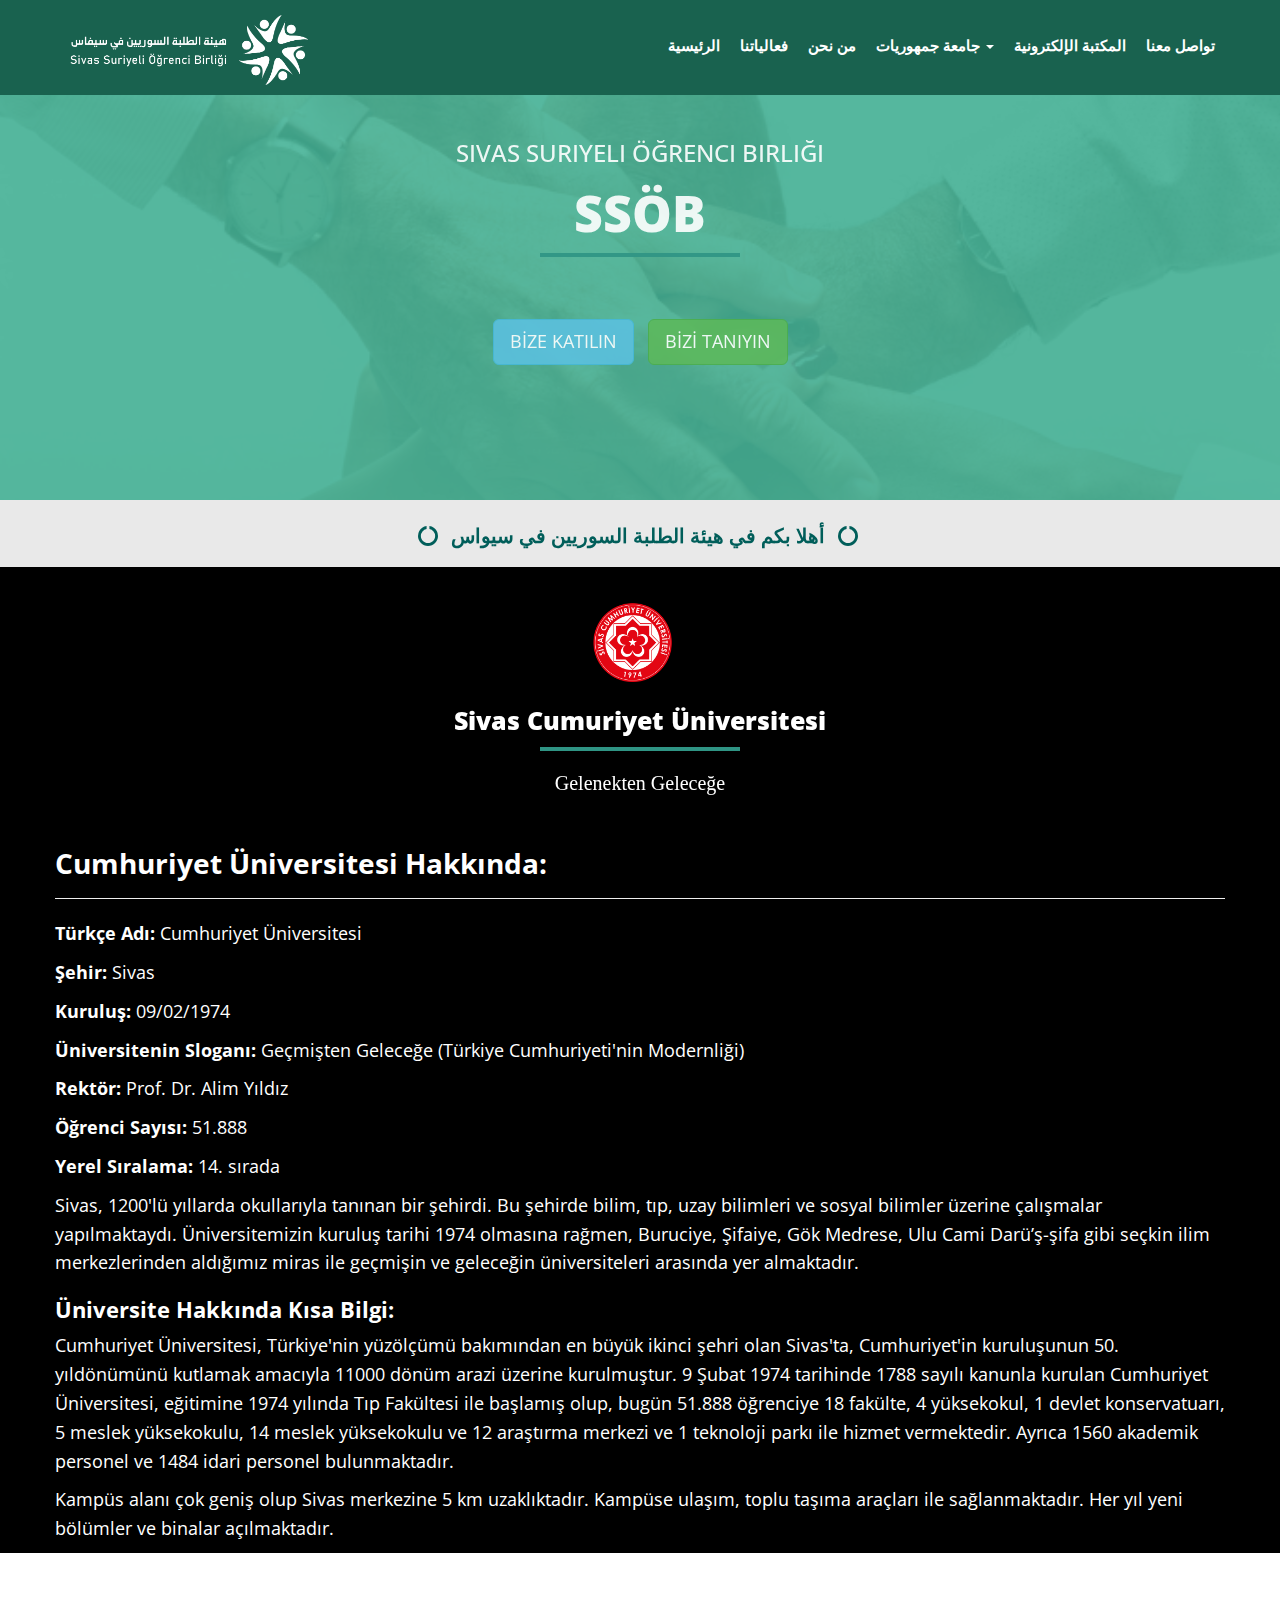
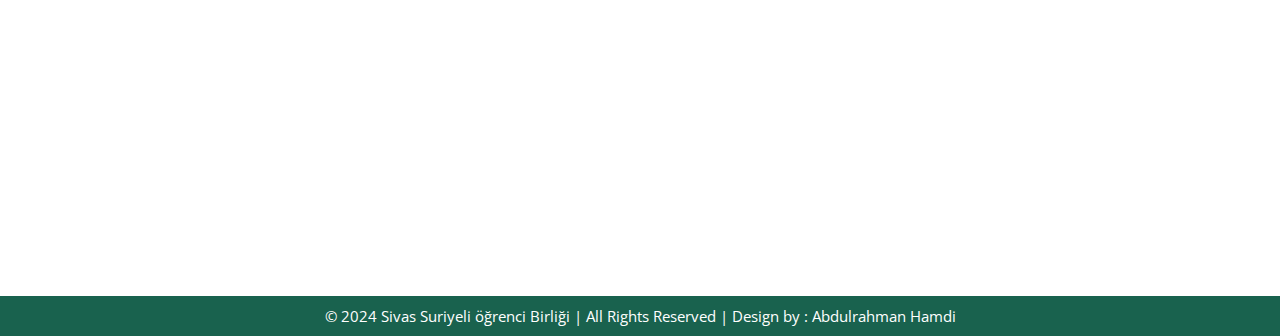
<file: scu.html>
<!DOCTYPE html>
<html xmlns="http://www.w3.org/1999/xhtml">
<head>
    <meta charset="utf-8" />
    <meta name="viewport" content="width=device-width, initial-scale=1, maximum-scale=1" />
    <meta name="description" content="" />
    <meta name="author" content="" />
    <title>SSOB</title>
    <!-- BOOTSTRAP CORE STYLE CSS -->
    <link href="assets/css/bootstrap.css" rel="stylesheet" />
    <!-- FONT AWESOME CSS -->
<link href="assets/css/font-awesome.min.css" rel="stylesheet" />
     <!-- FLEXSLIDER CSS -->
<link href="assets/css/flexslider.css" rel="stylesheet" />
    <!-- CUSTOM STYLE CSS -->
    <link href="assets/css/style.css" rel="stylesheet" />    
  <!-- Google	Fonts -->
	<link href='http://fonts.googleapis.com/css?family=Open+Sans:400,700,300' rel='stylesheet' type='text/css' />
</head>
<body>
   
    <div class="navbar navbar-inverse navbar-fixed-top" id="menu">
        <div class="container">
            <div class="navbar-header">
                <button type="button" class="navbar-toggle" data-toggle="collapse" data-target=".navbar-collapse">
                    <span class="icon-bar"></span>
                    <span class="icon-bar"></span>
                    <span class="icon-bar"></span>
                </button>
                <a class="navbar-brand" href="#"><img class="logo-custom" src="assets/img/logo180-50.png" alt="" /></a>
            </div>
            <div class="navbar-collapse collapse move-me">
                <ul class="nav navbar-nav navbar-right">
                    <li><a href="index.html">الرئيسية</a></li>
                    <li><a href="our_events.html">فعالياتنا</a></li>
                    <li><a href="ssob.html">من نحن</a></li>
                    <li class="dropdown">
                        <a href="#" class="dropdown-toggle" data-toggle="dropdown">جامعة جمهوريات <span class="caret"></span></a>
                        <ul class="dropdown-menu">
                            <li><a href="our_faculty.html">الكليات</a></li>
                            <li><a href="our_vocational.html">المعاهد</a></li>
                            <li><a href="Foreign_students.html">الطلبة الأجانب</a></li>
                            <li><a href="scu.html">تعريف عن الجامعة</a></li>
                        </ul>
                        <li><a href="#">المكتبة الإلكترونية</a></li>
                        <li><a href="#contact-now">تواصل معنا</a></li>
                    </li>
                </ul>
            </div>
        </div>
    </div>
    
      <!--NAVBAR SECTION END-->
       <div class="home-sec" id="home" >
           <div class="overlay">
 <div class="container">
           <div class="row text-center " >
           
               <div class="col-lg-12  col-md-12 col-sm-12">
               
                <div class="flexslider set-flexi" id="main-section" >
                    <ul class="slides move-me">
                        <!-- Slider 01 -->
                        <li>
                              <h3>Sivas Suriyeli öğrenci Birliği</h3>
                           <h1>SSÖB</h1>
                            <a  href="https://www.instagram.com/scu.sob/" class="btn btn-info btn-lg" >
                                BİZE KATILIN
                            </a>
                             <a  href="ssob.html" class="btn btn-success btn-lg" >
                               BİZİ TANIYIN
                            </a>
                        </li>
                        <!-- End Slider 01 -->
                        
                        <!-- Slider 02 -->
                        <li>
                            <h3>Sivas Syrian Student Union</h3>
                           <h1>sssu</h1>
                             <a  href="https://www.instagram.com/scu.sob/" class="btn btn-primary btn-lg" >
                                JOIN US 
                            </a>
                             <a  href="ssob.html" class="btn btn-danger btn-lg" >
                                GET TO KNOW US
                            </a>
                        </li>
                        <!-- End Slider 02 -->
                        
                        <!-- Slider 03 -->
                        <li>
                            <h3>هيئة الطلبة السوريين في سيواس</h3>
                           <h1>ssöb</h1>
                             <a  href="https://www.instagram.com/scu.sob/" class="btn btn-default btn-lg" >
                                انضم إلينا 
                            </a>
                             <a  href="ssob.html" class="btn btn-info btn-lg" >
                                تعرف علينا
                            </a>
                        </li>
                        <!-- End Slider 03 -->
                    </ul>
                </div>

            </div>
                
               </div>
                </div>
           </div>
           
       </div>
       <!--HOME SECTION END-->   
    <div  class="tag-line" >
         <div class="container">
           <div class="row  text-center" >
           
               <div class="col-lg-12  col-md-12 col-sm-12">
               
        <h2 data-scroll-reveal="enter from the bottom after 0.1s" ><i class="fa fa-circle-o-notch"></i> أهلا بكم في هيئة الطلبة السوريين في سيواس <i class="fa fa-circle-o-notch"></i> </h2>
                   </div>
               </div>
             </div>
        
    </div>
   <!-- FEATURES SECTION END-->
    <div id="faculty-sec" >
    <div class="container set-pad">
        <div class="row text-center">
            <div class="col-lg-8 col-lg-offset-2 col-md-8 col-sm-8 col-md-offset-2 col-sm-offset-2">
                <div class="header-container">
                    <a href="https://www.cumhuriyet.edu.tr/" target="_blank">
                    <img src="assets/img/faculty/sivas_cumhuriyet_universitesi_logo_tr.png" alt="Sivas University Logo" class="university-logo">
                </a>
                    <h1 data-scroll-reveal="enter from the bottom after 0.1s" class="header-line">Sivas Cumuriyet Üniversitesi</h1>
                </div>
                <p data-scroll-reveal="enter from the bottom after 0.3s" style="font-family: 'Comic Sans MS', cursive; font-size: 20px;">
                    Gelenekten Geleceğe
                </p>
                
            </div>
        </div>
        
             <!--/.HEADER LINE END-->

           <div class="row" >
           
            <div class="scu-section">
                <h2>Cumhuriyet Üniversitesi Hakkında:</h2>
                <hr />
                <p><strong>Türkçe Adı:</strong> Cumhuriyet Üniversitesi</p>
                <p><strong>Şehir:</strong> Sivas</p>
                <p><strong>Kuruluş:</strong> 09/02/1974</p>
                <p><strong>Üniversitenin Sloganı:</strong> Geçmişten Geleceğe (Türkiye Cumhuriyeti'nin Modernliği)</p>
                <p><strong>Rektör:</strong> Prof. Dr. Alim Yıldız</p>
                <p><strong>Öğrenci Sayısı:</strong> 51.888</p>
                <p><strong>Yerel Sıralama:</strong> 14. sırada</p>
                <p>
                    Sivas, 1200'lü yıllarda okullarıyla tanınan bir şehirdi. Bu şehirde bilim, tıp, uzay bilimleri ve sosyal bilimler üzerine çalışmalar yapılmaktaydı. Üniversitemizin kuruluş tarihi 1974 olmasına rağmen, Buruciye, Şifaiye, Gök Medrese, Ulu Cami Darü’ş-şifa gibi seçkin ilim merkezlerinden aldığımız miras ile geçmişin ve geleceğin üniversiteleri arasında yer almaktadır.
                </p>
                <h3>Üniversite Hakkında Kısa Bilgi:</h3>
                <p>
                    Cumhuriyet Üniversitesi, Türkiye'nin yüzölçümü bakımından en büyük ikinci şehri olan Sivas'ta, Cumhuriyet'in kuruluşunun 50. yıldönümünü kutlamak amacıyla 11000 dönüm arazi üzerine kurulmuştur. 9 Şubat 1974 tarihinde 1788 sayılı kanunla kurulan Cumhuriyet Üniversitesi, eğitimine 1974 yılında Tıp Fakültesi ile başlamış olup, bugün 51.888 öğrenciye 18 fakülte, 4 yüksekokul, 1 devlet konservatuarı, 5 meslek yüksekokulu, 14 meslek yüksekokulu ve 12 araştırma merkezi ve 1 teknoloji parkı ile hizmet vermektedir. Ayrıca 1560 akademik personel ve 1484 idari personel bulunmaktadır.
                </p>
                <p>
                    Kampüs alanı çok geniş olup Sivas merkezine 5 km uzaklıktadır. Kampüse ulaşım, toplu taşıma araçları ile sağlanmaktadır. Her yıl yeni bölümler ve binalar açılmaktadır.
                </p>
            </div>            
            
       


        </div>
    </div>
  </div>

<div class="container">
<div class="row set-row-pad"  >
<div class="col-lg-4 col-md-4 col-sm-4   col-lg-offset-1 col-md-offset-1 col-sm-offset-1 " data-scroll-reveal="enter from the bottom after 0.4s">

    <h2 ><strong>Konumumuz / موقعنا </strong></h2>
<hr />
    <div>
        <h4>Sivas Cumhuriyet Üniversitesi, Merkez Merkez, 58140, 58070 Sivas Merkez/Sivas</h4>
        <h4>Türkiye.</h4>
        <div class="contact-info" id="contact-now">
         <h4><strong>Call:</strong> <a href="tel:+905314551282">+90 5314551282</a></h4>
         <h4><strong>Email: </strong><a href="mailto:suriyelitoplulugu@gmail.com">suriyelitoplulugu@gmail.com</a></h4>
     </div>
    </div>


</div>
 <div class="col-lg-4 col-md-4 col-sm-4   col-lg-offset-1 col-md-offset-1 col-sm-offset-1" data-scroll-reveal="enter from the bottom after 0.4s">

    <h2 ><strong>Bizimle iletişime geçin / تواصل معنا </strong></h2>
<hr />
    <div >
        <a href="https://www.facebook.com/suriyeli58/">  <img src="assets/img/Social/facebook.png" alt="" /> </a>
        <a href="https://chat.whatsapp.com/E4hRDPPmcILBNz0OeExBoW">  <img src="assets/img/Social/WhatsApp.png" alt="" /> </a>
     <a href="https://www.instagram.com/scu.sob/"> <img src="assets/img/Social/Instagram_icon.png" alt="" /></a>
    </div>
    </div>


</div>
 </div>
<!-- CONTACT SECTION END-->
<div id="footer">
&copy 2024 Sivas Suriyeli öğrenci Birliği | All Rights Reserved |  <a href="https://www.linkedin.com/in/abdulrahman-hamdi-54a8a6143/" style="color: #fff" target="_blank">Design by : Abdulrahman Hamdi</a>
</div>
<!-- FOOTER SECTION END-->

<!--  Jquery Core Script -->
<script src="assets/js/jquery-1.10.2.js"></script>
<!--  Core Bootstrap Script -->
<script src="assets/js/bootstrap.js"></script>
<!--  Flexslider Scripts --> 
<script src="assets/js/jquery.flexslider.js"></script>
<!--  Scrolling Reveal Script -->
<script src="assets/js/scrollReveal.js"></script>
<!--  Scroll Scripts --> 
<script src="assets/js/jquery.easing.min.js"></script>
<!--  Custom Scripts --> 
<script src="assets/js/custom.js"></script>
</body>
</html>
</file>
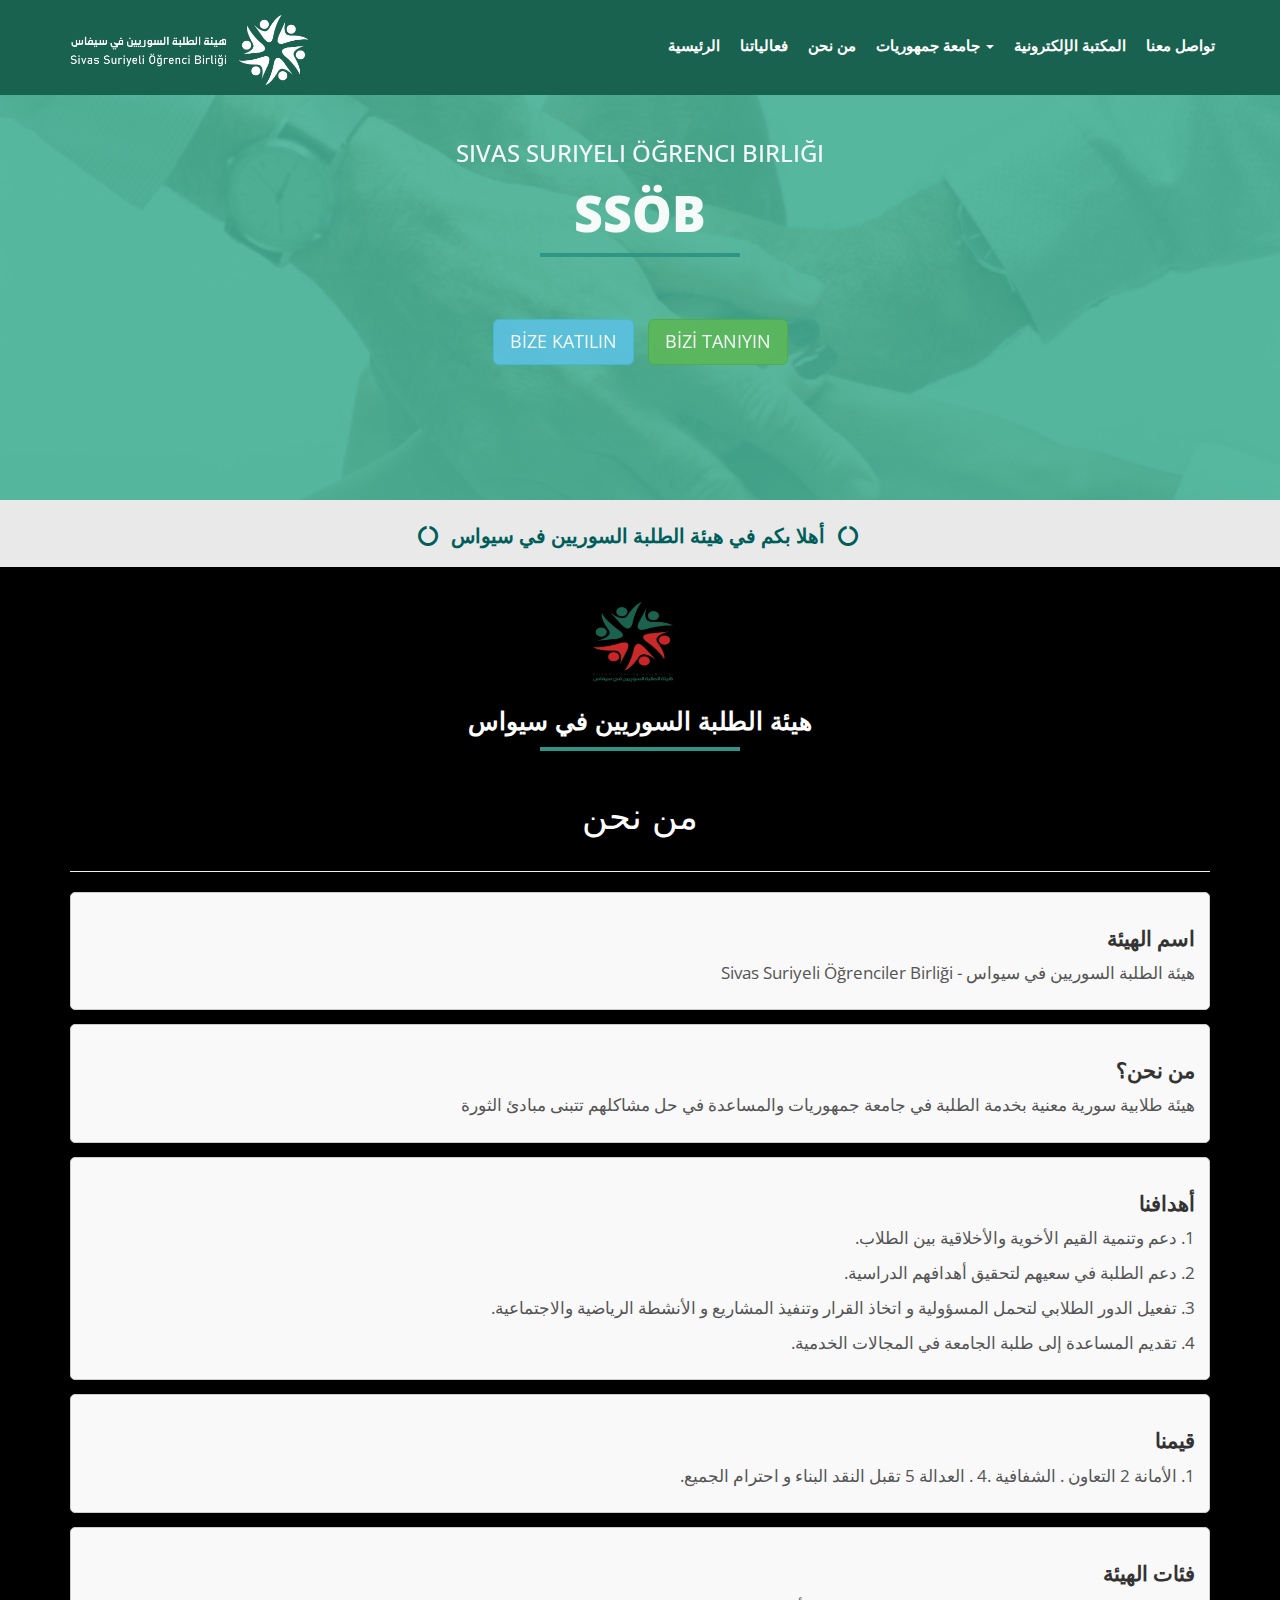
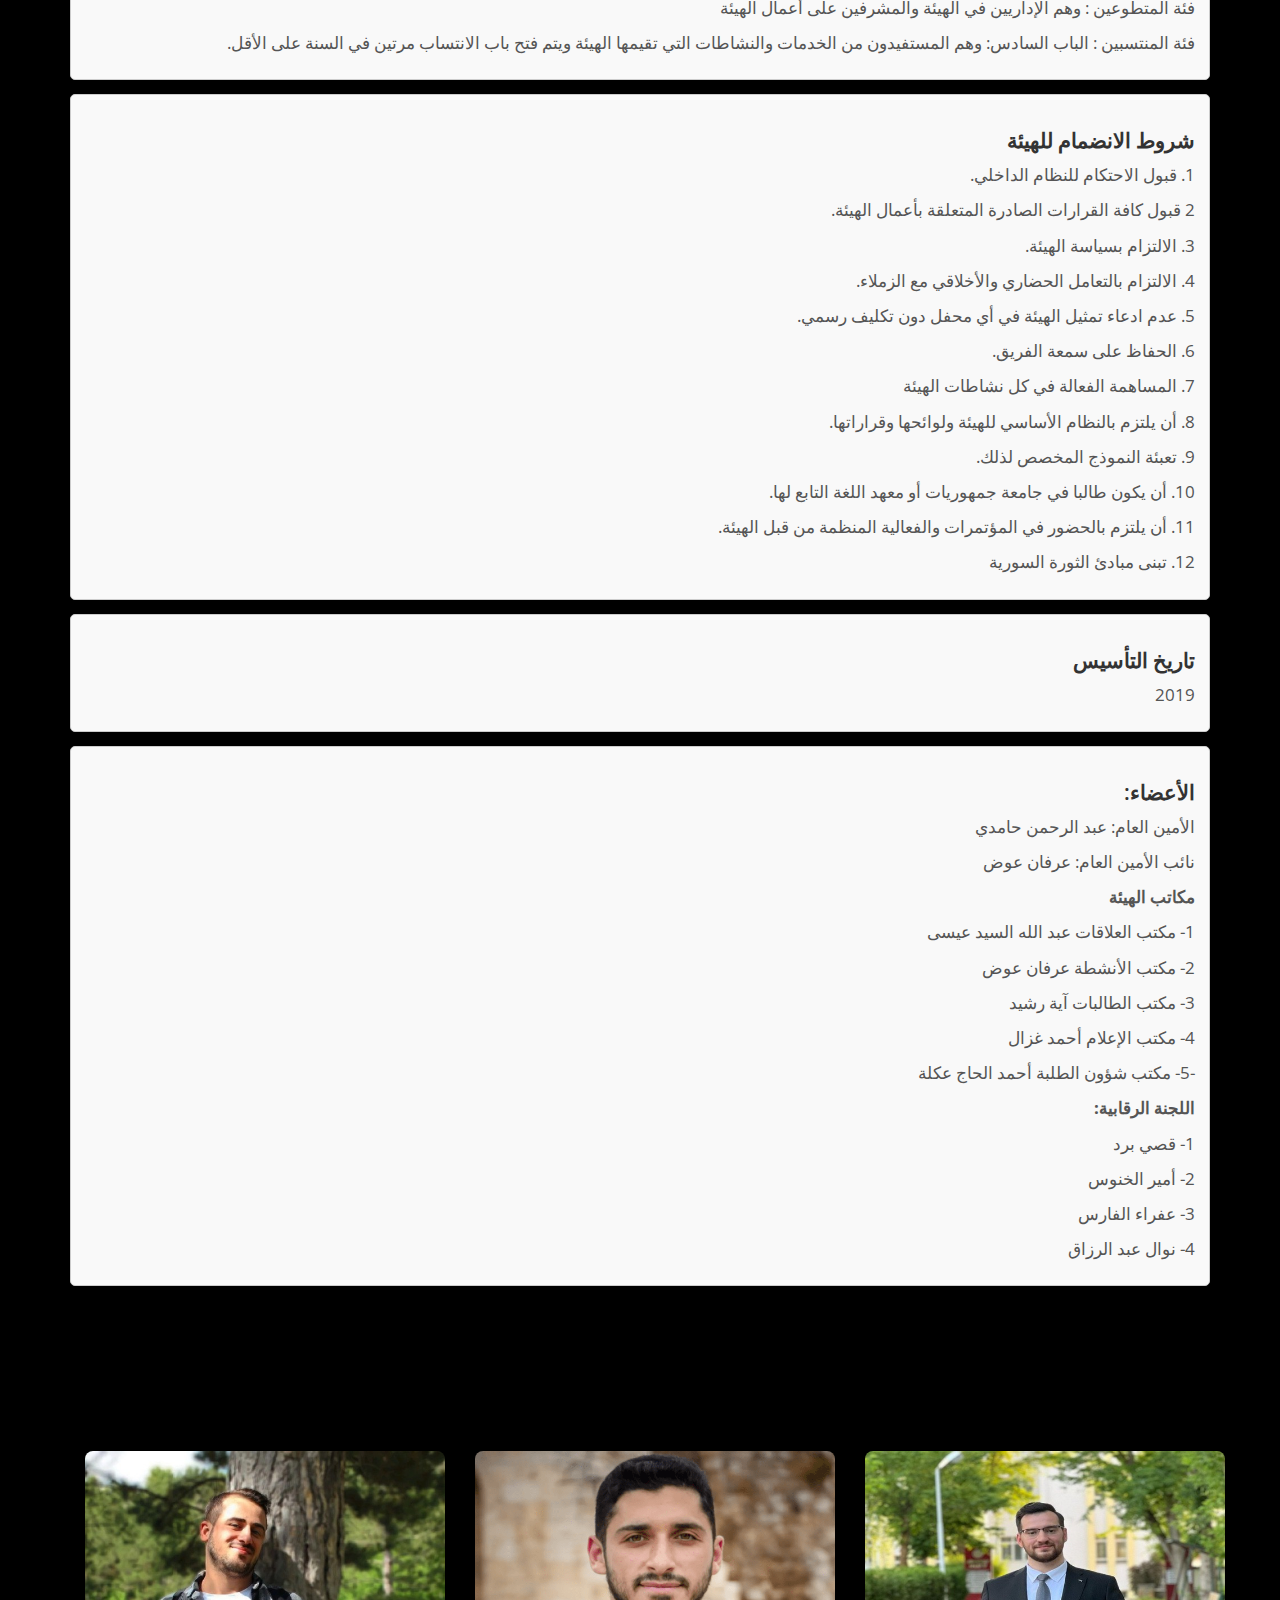
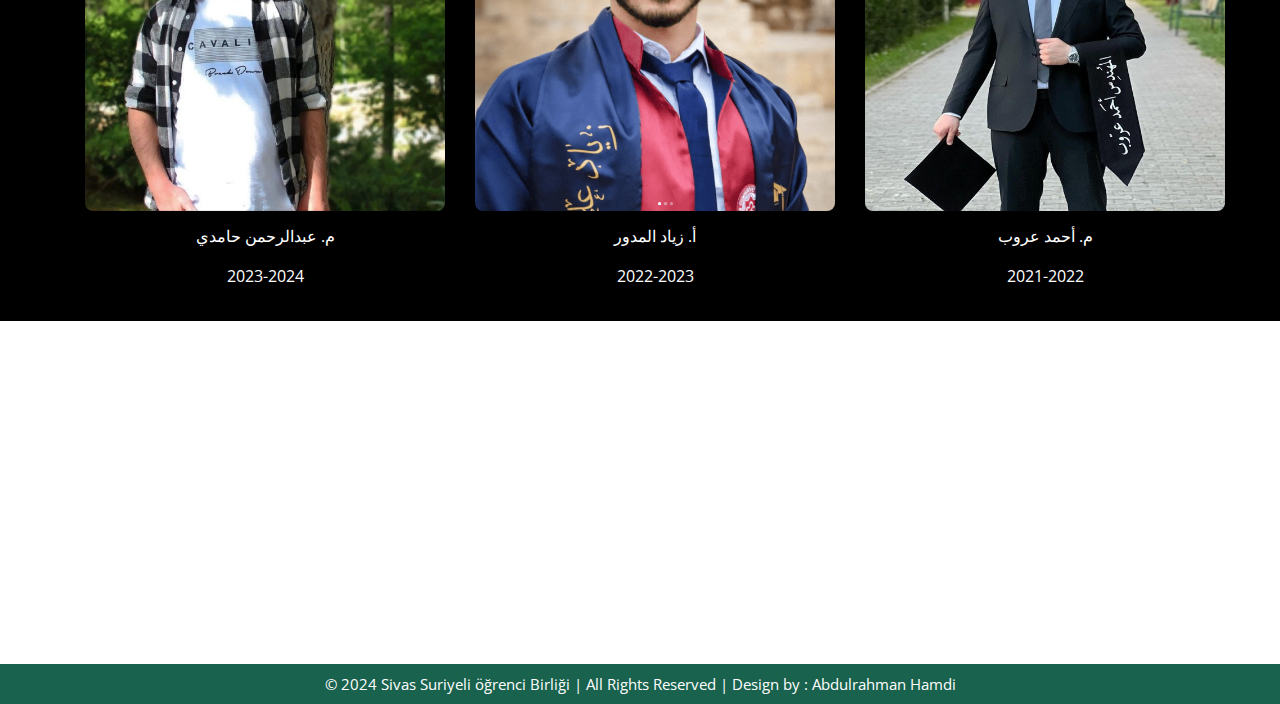
<file: ssob.html>
<!DOCTYPE html>
<html xmlns="http://www.w3.org/1999/xhtml">
<head>
    <meta charset="utf-8" />
    <meta name="viewport" content="width=device-width, initial-scale=1, maximum-scale=1" />
    <meta name="description" content="" />
    <meta name="author" content="" />
    <title>SSOB</title>
    <!-- BOOTSTRAP CORE STYLE CSS -->
    <link href="assets/css/bootstrap.css" rel="stylesheet" />
    <!-- FONT AWESOME CSS -->
<link href="assets/css/font-awesome.min.css" rel="stylesheet" />
     <!-- FLEXSLIDER CSS -->
<link href="assets/css/flexslider.css" rel="stylesheet" />
    <!-- CUSTOM STYLE CSS -->
    <link href="assets/css/style.css" rel="stylesheet" />    
  <!-- Google	Fonts -->
	<link href='http://fonts.googleapis.com/css?family=Open+Sans:400,700,300' rel='stylesheet' type='text/css' />
</head>
<body>
   
    <div class="navbar navbar-inverse navbar-fixed-top" id="menu">
        <div class="container">
            <div class="navbar-header">
                <button type="button" class="navbar-toggle" data-toggle="collapse" data-target=".navbar-collapse">
                    <span class="icon-bar"></span>
                    <span class="icon-bar"></span>
                    <span class="icon-bar"></span>
                </button>
                <a class="navbar-brand" href="#"><img class="logo-custom" src="assets/img/logo180-50.png" alt="" /></a>
            </div>
            <div class="navbar-collapse collapse move-me">
                <ul class="nav navbar-nav navbar-right">
                    <li><a href="index.html">الرئيسية</a></li>
                    <li><a href="our_events.html">فعالياتنا</a></li>
                    <li><a href="ssob.html">من نحن</a></li>
                    <li class="dropdown">
                        <a href="#" class="dropdown-toggle" data-toggle="dropdown">جامعة جمهوريات <span class="caret"></span></a>
                        <ul class="dropdown-menu">
                            <li><a href="our_faculty.html">الكليات</a></li>
                            <li><a href="our_vocational.html">المعاهد</a></li>
                            <li><a href="Foreign_students.html">الطلبة الأجانب</a></li>
                            <li><a href="scu.html">تعريف عن الجامعة</a></li>
                        </ul>
                        <li><a href="#">المكتبة الإلكترونية</a></li>
                        <li><a href="#contact-now">تواصل معنا</a></li>
                    </li>
                </ul>
            </div>
        </div>
    </div>
    
      <!--NAVBAR SECTION END-->
       <div class="home-sec" id="home" >
           <div class="overlay">
 <div class="container">
           <div class="row text-center " >
           
               <div class="col-lg-12  col-md-12 col-sm-12">
               
                <div class="flexslider set-flexi" id="main-section" >
                    <ul class="slides move-me">
                        <!-- Slider 01 -->
                        <li>
                              <h3>Sivas Suriyeli öğrenci Birliği</h3>
                           <h1>SSÖB</h1>
                            <a  href="https://www.instagram.com/scu.sob/" class="btn btn-info btn-lg" >
                                BİZE KATILIN
                            </a>
                             <a  href="ssob.html" class="btn btn-success btn-lg" >
                               BİZİ TANIYIN
                            </a>
                        </li>
                        <!-- End Slider 01 -->
                        
                        <!-- Slider 02 -->
                        <li>
                            <h3>Sivas Syrian Student Union</h3>
                           <h1>sssu</h1>
                             <a  href="https://www.instagram.com/scu.sob/" class="btn btn-primary btn-lg" >
                                JOIN US 
                            </a>
                             <a  href="ssob.html" class="btn btn-danger btn-lg" >
                                GET TO KNOW US
                            </a>
                        </li>
                        <!-- End Slider 02 -->
                        
                        <!-- Slider 03 -->
                        <li>
                            <h3>هيئة الطلبة السوريين في سيواس</h3>
                           <h1>ssöb</h1>
                             <a  href="https://www.instagram.com/scu.sob/" class="btn btn-default btn-lg" >
                                انضم إلينا 
                            </a>
                             <a  href="ssob.html" class="btn btn-info btn-lg" >
                                تعرف علينا
                            </a>
                        </li>
                        <!-- End Slider 03 -->
                    </ul>
                </div>

            </div>
                
               </div>
                </div>
           </div>
           
       </div>
    <!--HOME SECTION END-->

    <div class="tag-line">
        <div class="container">
            <div class="row text-center">
                <div class="col-lg-12 col-md-12 col-sm-12">
                    <h2 data-scroll-reveal="enter from the bottom after 0.1s">
                        <i class="fa fa-circle-o-notch"></i> أهلا بكم في هيئة الطلبة السوريين في سيواس <i class="fa fa-circle-o-notch"></i>
                    </h2>
                </div>
            </div>
        </div>
    </div>
    <!-- FEATURES SECTION END-->

    <div id="faculty-sec">
        <div class="container set-pad">
            <div class="row text-center">
                <div class="col-lg-8 col-lg-offset-2 col-md-8 col-sm-8 col-md-offset-2 col-sm-offset-2">
                    <div class="header-container">
                        <a href="index.html" target="_blank">
                            <img src="assets/img/logoscusob.png" alt="Sivas University Logo" class="university-logo">
                        </a>
                        <h1 data-scroll-reveal="enter from the bottom after 0.1s" class="header-line">هيئة الطلبة السوريين في سيواس</h1>
                    </div>
                    <p data-scroll-reveal="enter from the bottom after 0.3s" style="font-family: 'Comic Sans MS', cursive; font-size: 20px;">
                        
                    </p>
                </div>
            </div>
            
            <!--/.HEADER LINE END-->
            <div class="row">
                <div class="col-lg-12">
                    <h2 class="service-title">من نحن</h2>
                    <hr />
                    <div class="service-item">
                        <h3>اسم الهيئة</h3>
                        <p>هيئة الطلبة السوريين في سيواس -
                            Sivas Suriyeli Öğrenciler Birliği</p>
                    </div>
                    <div class="service-item">
                        <h3>من نحن؟</h3>
                        <p>هيئة طلابية سورية معنية بخدمة الطلبة في جامعة جمهوريات والمساعدة في حل مشاكلهم تتبنى مبادئ الثورة
                        </p>
                    </div>
                    <div class="service-item">
                        <h3>أهدافنا</h3>
                        <p>1. دعم وتنمية القيم الأخوية والأخلاقية بين الطلاب.
                        </p>
                        <p>2. دعم الطلبة في سعيهم لتحقيق أهدافهم الدراسية.
                        </p>
                        <p>3. تفعيل الدور الطلابي لتحمل المسؤولية و اتخاذ القرار وتنفيذ المشاريع و الأنشطة الرياضية والاجتماعية.
                        </p>
                        <p>4. تقديم المساعدة إلى طلبة الجامعة في المجالات الخدمية.
                        </p>
                    </div>
                    <div class="service-item">
                        <h3>قيمنا</h3>
                        <p>1. الأمانة 2 التعاون . الشفافية .4 . العدالة 5 تقبل النقد البناء و احترام الجميع.
                        </p>
                    </div>
                    <div class="service-item">
                        <h3>فئات الهيئة</h3>
                        <p>فئة المتطوعين :
                            وهم الإداريين في الهيئة والمشرفين على أعمال الهيئة</p>
                        <p>فئة المنتسبين :
                            الباب السادس:
                            وهم المستفيدون من الخدمات والنشاطات التي تقيمها الهيئة ويتم فتح باب الانتساب مرتين في السنة على الأقل.</p>
                    </div>
                    <div class="service-item">
                        <h3>شروط الانضمام للهيئة</h3>
                        <p>1. قبول الاحتكام للنظام الداخلي.
                        </p>
                        <p>2 قبول كافة القرارات الصادرة المتعلقة بأعمال الهيئة.
                        </p>
                        <p>3. الالتزام بسياسة الهيئة.
                        </p>
                        <p>4. الالتزام بالتعامل الحضاري والأخلاقي مع الزملاء.
                        </p>
                        <p>5. عدم ادعاء تمثيل الهيئة في أي محفل دون تكليف رسمي.
                        </p>
                        <p>6. الحفاظ على سمعة الفريق.
                        </p>
                        <p>7. المساهمة الفعالة في كل نشاطات الهيئة</p>
                        <p>8. أن يلتزم بالنظام الأساسي للهيئة ولوائحها وقراراتها.
                        </p>
                        <p>9. تعبئة النموذج المخصص لذلك.
                        </p>
                        <p>10. أن يكون طالبا في جامعة جمهوريات أو معهد اللغة التابع لها.
                        </p>
                        <p>11. أن يلتزم بالحضور في المؤتمرات والفعالية المنظمة من قبل الهيئة.
                        </p>
                        <p>12. تبنى مبادئ الثورة السورية</p>
                    </div>
                    <div class="service-item">
                        <h3>تاريخ التأسيس</h3>
                        <p>2019</p>
                    </div>
                    <div class="service-item">
                        <h3>الأعضاء:</h3>
                        <p>الأمين العام: عبد الرحمن حامدي
                        </p>
                        <p>نائب الأمين العام: عرفان عوض
                        </p>
                        <p><strong>مكاتب الهيئة
                        </strong></p>
                        <p>1- مكتب العلاقات عبد الله السيد عيسى
                        </p>
                        <p>2- مكتب الأنشطة عرفان عوض
                        </p>
                        <p>3- مكتب الطالبات آية رشيد
                        </p>
                        <p>4- مكتب الإعلام أحمد غزال  
                        </p>
                        <p>-5- مكتب شؤون الطلبة أحمد الحاج عكلة
                        </p>
                        <p><strong>اللجنة الرقابية:
                        </strong></p>
                        <p>1- قصي برد
                        </p>
                        <p>2- أمير الخنوس
                        </p>
                        <p>3- عفراء الفارس
                        </p>
                        <p>4- نوال عبد الرزاق</p>
                    </div>
                    <div id="faculty-sec" >
                        <div class="container set-pad">
                                 <div class="row text-center">
                                     <div class="col-lg-8 col-lg-offset-2 col-md-8 col-sm-8 col-md-offset-2 col-sm-offset-2">
                                         <h1 data-scroll-reveal="enter from the bottom after 0.1s" class="header-line">رؤساء الهيئة</h1>
                    
                                     </div>
                    
                                 </div>
                        <div class="row gallery">
                            <div class="container">
                                <div class="row">
                                    <div class="col-lg-4 col-md-4 col-sm-6 gallery-item">
                                        <a href="https://www.instagram.com/98abdulrahmanhamdi/">
                                            <img src="assets/img/person/1.jpeg" alt="Photo 1 Description" class="img-responsive">
                                        </a>
                                        <p class="photo-description">م. عبدالرحمن حامدي</p>
                                        <p class="photo-description">2023-2024</p>
                                    </div>
                                    <div class="col-lg-4 col-md-4 col-sm-6 gallery-item">
                                        <a href="https://www.instagram.com/ziad.aldeen/">
                                            <img src="assets/img/person/2.png" alt="Photo 2 Description" class="img-responsive">
                                        </a>
                                        <p class="photo-description">أ. زياد المدور</p>
                                        <p class="photo-description">2022-2023</p>
                                    </div>
                                    <div class="col-lg-4 col-md-4 col-sm-6 gallery-item">
                                        <a href="https://www.instagram.com/ahmad_arroub/">
                                            <img src="assets/img/person/3.jpg" alt="Photo 3 Description" class="img-responsive">
                                        </a>
                                        <p class="photo-description">م. أحمد عروب </p>
                                        <p class="photo-description">2021-2022</p>                          
                                      </div>
                                </div>
                            </div>
                        </div>
                    </div>
                </div>
                   


                    <!-- <div class="service-item">
                        <h3></h3>
                        <p></p>
                    </div> -->
                </div>
            </div>
        </div>
    </div>

    <div class="container">
        <div class="row set-row-pad"  >
        <div class="col-lg-4 col-md-4 col-sm-4   col-lg-offset-1 col-md-offset-1 col-sm-offset-1 " data-scroll-reveal="enter from the bottom after 0.4s">
        
            <h2 ><strong>Konumumuz / موقعنا </strong></h2>
        <hr />
            <div>
                <h4>Sivas Cumhuriyet Üniversitesi, Merkez Merkez, 58140, 58070 Sivas Merkez/Sivas</h4>
                <h4>Türkiye.</h4>
                <div class="contact-info" id="contact-now">
                    <h4><strong>Call:</strong> <a href="tel:+905314551282">+90 5314551282</a></h4>
                 <h4><strong>Email: </strong><a href="mailto:suriyelitoplulugu@gmail.com">suriyelitoplulugu@gmail.com</a></h4>
             </div>
            </div>
        
        
        </div>
         <div class="col-lg-4 col-md-4 col-sm-4   col-lg-offset-1 col-md-offset-1 col-sm-offset-1" data-scroll-reveal="enter from the bottom after 0.4s">
        
            <h2 ><strong>Bizimle iletişime geçin / تواصل معنا </strong></h2>
        <hr />
            <div >
                <a href="https://www.facebook.com/suriyeli58/">  <img src="assets/img/Social/facebook.png" alt="" /> </a>
                <a href="https://chat.whatsapp.com/E4hRDPPmcILBNz0OeExBoW">  <img src="assets/img/Social/WhatsApp.png" alt="" /> </a>
             <a href="https://www.instagram.com/scu.sob/"> <img src="assets/img/Social/Instagram_icon.png" alt="" /></a>
            </div>
            </div>
        
        
        </div>
         </div>
        <!-- CONTACT SECTION END-->
        <div id="footer">
        &copy 2024 Sivas Suriyeli öğrenci Birliği | All Rights Reserved |  <a href="https://www.linkedin.com/in/abdulrahman-hamdi-54a8a6143/" style="color: #fff" target="_blank">Design by : Abdulrahman Hamdi</a>
        </div>
        <!-- FOOTER SECTION END-->
        
        <!--  Jquery Core Script -->
        <script src="assets/js/jquery-1.10.2.js"></script>
        <!--  Core Bootstrap Script -->
        <script src="assets/js/bootstrap.js"></script>
        <!--  Flexslider Scripts --> 
        <script src="assets/js/jquery.flexslider.js"></script>
        <!--  Scrolling Reveal Script -->
        <script src="assets/js/scrollReveal.js"></script>
        <!--  Scroll Scripts --> 
        <script src="assets/js/jquery.easing.min.js"></script>
        <!--  Custom Scripts --> 
        <script src="assets/js/custom.js"></script>
        </body>
        </html>
</file>
<file: assets/css/style.css>
﻿/*=============================================================
    Authour URI: www.binarytheme.com
    License: Commons Attribution 3.0

    http://creativecommons.org/licenses/by/3.0/

    100% To use For Personal And Commercial Use.
    IN EXCHANGE JUST GIVE US CREDITS AND TELL YOUR FRIENDS ABOUT US
   
    ========================================================  */

/* =============================================================
   GENERAL STYLES
 ============================================================ */
 body {
    font-family: 'Open Sans', sans-serif;
    line-height: 30px;
    font-size: 14px;
}

.set-pad {
    padding-top:35px;
}
.set-row-pad {
    padding-top:30px;
    padding-bottom:50px;
}
/*=====================================
  NAVBAR STYLES 
    ===================================*/

    /*=====================================
  NAVBAR STYLES 
    ===================================*/

.navbar-nav > .dropdown:hover > .dropdown-menu {
    display: block;
}

.dropdown-menu {
    background-color: rgb(25 98 79); /* Same background color as navbar */
    border: none; /* Remove border */
    box-shadow: 0 8px 16px rgba(0,0,0,0.2); /* Add shadow */
}

.dropdown-menu > li > a {
    color: #fff; /* White text color */
    padding: 10px 20px; /* Adjust padding */
}

.dropdown-menu > li > a:hover {
    background-color: rgb(44, 178, 147); /* Darker background on hover */
}

/* Optional: Add styles for caret */
.navbar-nav > .dropdown > a .caret {
    border-top-color: #fff; /* White caret */
}

.logo-custom {
    max-height: 70px;
}

#menu {
    background-color: rgb(25 98 79);
    color: #fff;
    font-size: 15px;
    font-weight: 900;
    letter-spacing: 1px;
    min-height: 95px;
}


.navbar-inverse {
    border-color: transparent;
}

    .navbar-inverse .navbar-nav > li > a, .navbar-inverse .navbar-nav > li > a:hover {
        color: #FFF;
        padding: 35px 10px;
    }


/*=====================================
  HOME STYLES 
    ===================================*/
.home-sec {
    padding-top: 10px;
    padding-bottom: 60px;
    background: url(../img/header.png) no-repeat center center;
    padding: 0;
    -webkit-background-size: cover;
    background-size: cover;
    color: #fff;
    background-attachment: fixed;
}

    .home-sec .overlay {
        background: rgb(67 178 149 / 89%);
        min-height: 500px;
    }

    .home-sec h1 {
        color: #fff;
        font-weight: 900;
        font-size: 50px;
        text-transform: uppercase;
        padding-bottom: 35px;
    }

    .home-sec h3 {
        text-transform: uppercase;
    }



.set-flexi {
    -webkit-box-shadow: 0 1px 4px rgba(0, 0, 0, 0);
    -moz-box-shadow: 0 1px 4px rgba(0, 0, 0, 0);
    -o-box-shadow: 0 1px 4px rgba(0, 0, 0, 0);
    box-shadow: 0 1px 4px rgba(0, 0, 0, 0);
    background-color: transparent;
    border: 0px solid #000;
    padding-top: 120px;
}

.flex-control-nav {
    display: none!important;
}

.set-flexi a {
    margin: 5px;
}
/*=====================================
  TAG LINE STYLES 
    ===================================*/

.tag-line {
    background: #E9E9E9;
    color: #000;
}

    .tag-line h2 {
        font-size: 20px;
        font-weight: 900;
        padding: 5px 10px 10px 5px;
        color: #005E5A;
    }

        .tag-line h2 > i {
            margin-left: 8px;
            margin-right: 8px;
        }
/*=====================================
  HEADER LINE STYLES 
    ===================================*/
.header-line {
    font-weight: 900;
    font-size: 25px;
    padding-bottom: 5px;
    padding-top: 25px;
    color: #000;
}

h1::after {
    content: " ";
    border: solid 2px #2f9484;
    display: block;
    width: 200px;
    margin: 12px auto;
}

/*=====================================
  ABOUT STYLES 
  ===================================*/
.about-div {
    padding: 30px;
}

.icon-round-border {
    border: 10px double #1A94C4;
    color: #2f9484;
    text-align: center;
    padding-top: 15px;
    height: 100px;
    width: 100px;
    border-radius: 50%;
    cursor: pointer;
    -webkit-transition: 0.3s;
    -moz-transition: 0.3s;
    -o-transition: 0.3s;
    transition: 0.3s;
}

    .icon-round-border:hover {
        color: #fff;
        border: 10px double #fff;
        background-color: #1A94C4;
        -webkit-transition: 0.3s;
        -moz-transition: 0.3s;
        -o-transition: 0.3s;
        transition: 0.3s;
    }

.about-div hr {
    border: 1px solid #1A94C4;
}

.about-div h3 {
    font-size: 25px;
    font-weight: 700;
    text-transform: uppercase;
}

.about-div p {
    padding-top: 10px;
}

.btn-set {
    border-radius: 0px;
    -webkit-border-radius: 0px;
    -moz-border-radius: 0px;
    margin-bottom: 20px;
}
/*=====================================
  FACULTY STYLES 
  ===================================*/
#faculty-sec {
    background-color: #000;
    color: #fff;
}

    #faculty-sec .header-line {
        color: #fff;
    }
.faculty-div h4 {
    line-height:30px;
    font-weight:700;
}
.faculty-div {
    padding: 30px;
}

    .faculty-div hr {
        border: 1px solid #1A94C4;
    }

    .faculty-div h3 {
        font-size: 25px;
        font-weight: 700;
        text-transform: uppercase;
    }

    .faculty-div p {
        padding-top: 10px;
        padding-bottom: 15px;
    }

    .faculty-div img {
        border: 10px double #fff;
    }

/*=====================================
  CONTACT STYLES 
  ===================================*/
#contact-sec {
    padding-top: 10px;
    padding-bottom: 60px;
    background: url(../img/contact.png) no-repeat center center;
    padding: 0;
    -webkit-background-size: cover;
    background-size: cover;
    color: #fff;
    background-attachment: fixed;
}

#contact-sec .overlay {
        background: rgba(0, 0, 0, 0.76);
        min-height: 600px;
    }

    #contact-sec h1 {
        color:#fff;
    }
#contact-sec .form-control{
    background-color:rgba(255, 255, 255, 0);
    color:#fff;
}
/*=====================================
  Footer STYLES 
  ===================================*/
#footer {
    padding:5px 20px;
    background-color:#19624e;
    text-align:center;
    color:#fff;
    font-size:15px;
}
.faculty-div a {
    text-decoration: none; /* Remove underline from links */
    color: inherit; /* Inherit color from parent */
}

.faculty-div a:hover {
    color: #ff1900; /* Change this to your desired hover color */
}

.faculty-div img {
    transition: transform 0.3s ease; /* Optional: Add a smooth zoom effect on hover */
}

.faculty-div img:hover {
    transform: scale(1.05); /* Optional: Slightly zoom the image on hover */
}
.contact-info {
    padding: 10px;
    color: #000000; /* Matches the footer text color */
    font-size: 16px;
}
.contact-info a {
    color: #000000; /* White text color for links */
    text-decoration: none; /* Remove underline from links */
}
.contact-info a:hover {
    text-decoration: underline; /* Underline links on hover */
}
.header-container {
    display: flex;
    align-items: center;
    justify-content: center; /* Center the content horizontally */
}

.university-logo {
    max-height: 80px; /* Adjust the size of the logo */
    margin-right: 15px; /* Space between the logo and the text */
}

.header-line {
    font-weight: 900;
    font-size: 25px;
    padding-bottom: 5px;
    padding-top: 25px;
    color: #000;
    margin: 0; /* Remove default margin */
}

h1::after {
    content: " ";
    border: solid 2px #2f9484;
    display: block;
    width: 200px;
    margin: 12px auto;
}

.services-section {
    padding: 30px;
    background-color: #f9f9f9; /* Light background color for better readability */
    border-radius: 8px; /* Rounded corners for a softer look */
    box-shadow: 0 2px 5px rgba(0,0,0,0.1); /* Slight shadow for emphasis */
}

.services-section h2 {
    font-size: 28px;
    font-weight: 700;
    color: #333;
    margin-bottom: 20px;
}

.services-section hr {
    border: 0;
    border-top: 2px solid #2f9484; /* Accent color to match your theme */
    margin-bottom: 20px;
}

.service-item {
    margin-bottom: 20px;
}

.service-item h3 {
    font-size: 22px;
    font-weight: 600;
    color: #2f9484; /* Accent color for subheadings */
}

.service-item p {
    font-size: 16px;
    color: #666;
    line-height: 1.6;
}
.service-item a.service-link {
    color: #2f9484; /* Accent color for links */
    text-decoration: none; /* Remove underline */
    transition: color 0.3s ease; /* Smooth transition for hover effect */
}

.service-item a.service-link:hover {
    color: #1a7f6d; /* Darker shade for hover effect */
    text-decoration: underline; /* Underline on hover for emphasis */
}



.header-container {
    text-align: center;
}

.scu-section {
    margin-top: 40px;
}

.scu-section h2 {
    font-size: 28px;
    font-weight: bold;
    margin-bottom: 20px;
}

.scu-section h3 {
    font-size: 22px;
    font-weight: bold;
    margin-top: 20px;
}

.scu-section p {
    font-size: 18px;
    line-height: 1.6;
}

.scu-box {
    margin-bottom: 40px;
}

.scu-box i {
    margin-bottom: 20px;
}

.footer-line {
    font-size: 24px;
    font-weight: bold;
}

#footer p {
    font-size: 16px;
    line-height: 1.6;
}
/*=====================================
  GALLERY STYLES 
  ===================================*/
  .gallery {
    margin-top: 30px;
}

.gallery-item {
    margin-bottom: 20px;
    text-align: center; /* Center the description text */
}

.gallery-item img {
    width: 100%; /* Make images responsive */
    height: auto; /* Maintain aspect ratio */
    border-radius: 8px; /* Rounded corners for images */
    box-shadow: 0 4px 8px rgba(0,0,0,0.1); /* Shadow for images */
    transition: transform 0.3s ease; /* Smooth zoom effect */
}

.gallery-item img:hover {
    transform: scale(1.05); /* Slight zoom effect on hover */
}

.photo-description {
    margin-top: 10px;
    font-size: 16px;
    color: #ffffff; /* Darker text for better readability */
}
/* Adding custom styles for Arabic text and layout adjustments */
.service-title {
    text-align: center;
    font-size: 2.5em;
    margin-bottom: 1em;
    font-family: 'Arial', sans-serif;
}

.service-item {
    border: 1px solid #ccc;
    padding: 1em;
    margin-bottom: 1em;
    border-radius: 5px;
    background-color: #f9f9f9;
    direction: rtl; /* Added for RTL layout */
    text-align: right; /* Added for RTL layout */
}

.service-item h3 {
    font-size: 1.5em;
    color: #333;
}

.service-item p {
    font-size: 1.2em;
    line-height: 1.5;
    color: #555;
}

.header-container {
    display: flex;
    flex-direction: column;
    align-items: center;
}

.university-logo {
    max-width: 100%;
    height: auto;
}
.servicesf-section {
    padding: 30px;
    background-color: #f9f9f9; /* Light background color for better readability */
    border-radius: 8px; /* Rounded corners for a softer look */
    box-shadow: 0 2px 5px rgba(0,0,0,0.1); /* Slight shadow for emphasis */
}

.servicesf-section h2 {
    font-size: 28px;
    font-weight: 700;
    color: #333;
    margin-bottom: 20px;
}

.servicesf-section hr {
    border: 0;
    border-top: 2px solid #2f9484; /* Accent color to match your theme */
    margin-bottom: 20px;
}

.servicef-item {
    margin-bottom: 20px;
}

.servicef-item h3 {
    font-size: 22px;
    font-weight: 600;
    color: #2f9484; /* Accent color for subheadings */
}

.servicef-item p {
    font-size: 16px;
    color: #666;
    line-height: 1.6;
}
.servicef-item a.service-link {
    color: #2f9484; /* Accent color for links */
    text-decoration: none; /* Remove underline */
    transition: color 0.3s ease; /* Smooth transition for hover effect */
}

.servicef-item a.service-link:hover {
    color: #1a7f6d; /* Darker shade for hover effect */
    text-decoration: underline; /* Underline on hover for emphasis */
}
</file>
